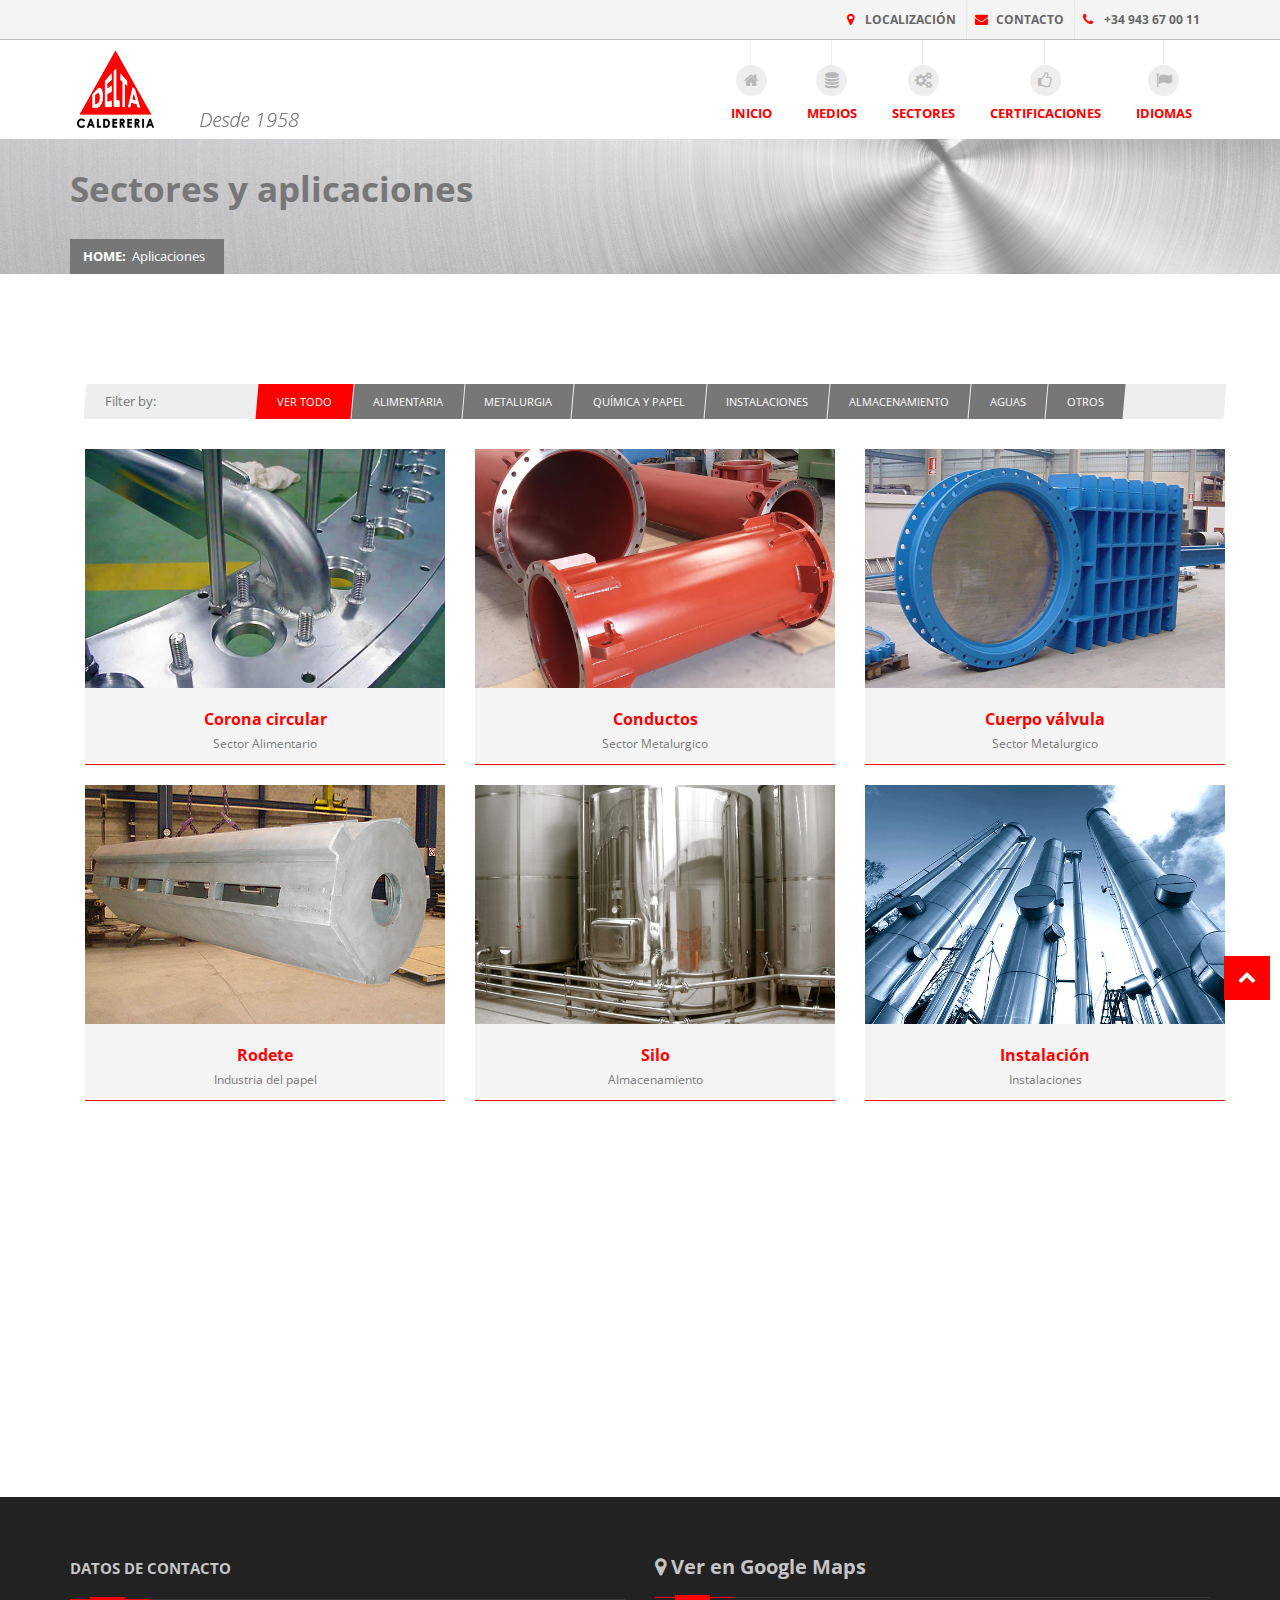
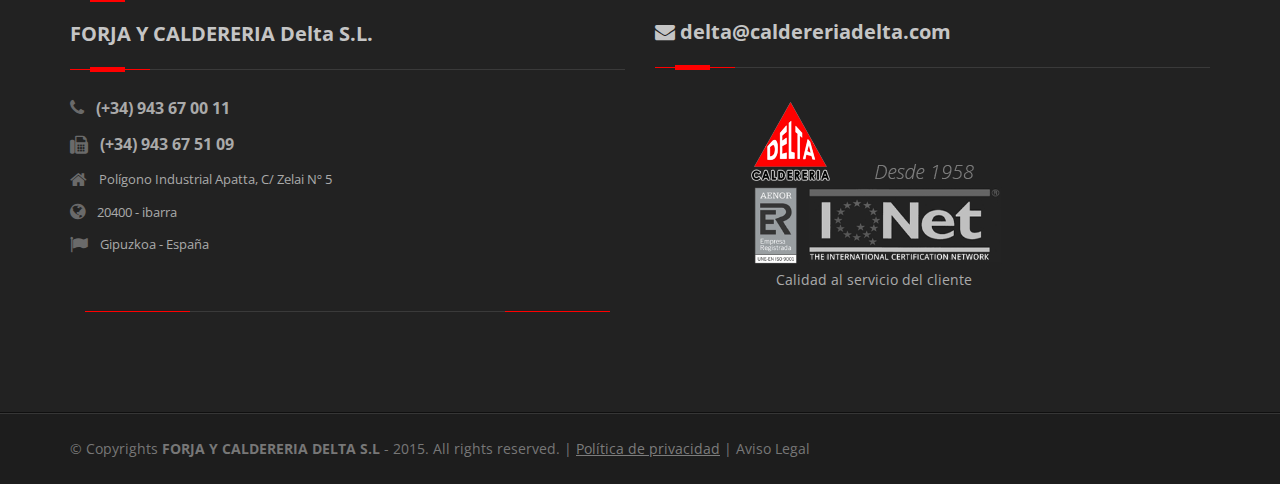
<file: aplicaciones.html>
﻿<!DOCTYPE html>
<html>
	<head>
		<meta http-equiv="Content-Type" content="text/html; charset=UTF-8">
		<title>Forja y Calderería Delta S.L.</title>
		<meta name="description" content="Fabricación en acero y acero inoxidable. ">
		<meta name="author" content="Virtualdata">
		
		<!-- Mobile Meta -->
		<meta name="viewport" content="width=device-width, initial-scale=1, maximum-scale=1">
		
		<!-- Put favicon.ico and apple-touch-icon(s).png in the images folder -->
	    
		    	
		<!-- CSS StyleSheets -->
		<link rel="stylesheet" href="http://fonts.googleapis.com/css?family=Open+Sans:400,300,700,800&amp;amp;subset=latin,latin-ext">
		<link rel="stylesheet" href="css/font-awesome.min.css">
		<link rel="stylesheet" href="css/animate.css">
		<link rel="stylesheet" href="css/prettyPhoto.css">
		<link rel="stylesheet" href="css/slick.css">
		<link rel="stylesheet" href="rs-plugin/css/settings.css">
		<link rel="stylesheet" href="css/style.css">
		<link rel="stylesheet" href="css/responsive.css">
        <link rel="shortcut icon" href="http://www.caldereriadelta.com/html/images/delta.ico">
       
        
        <link rel="image_src" href="http://www.caldereriadelta.com/html/ge1.jpg"/>
        <link rel="image_src" href="http://www.caldereriadelta.com/html/ge2.jpg"/>
        <link rel="image_src" href="http://www.caldereriadelta.com/html/ge3.jpg"/>
        <link rel="image_src" href="http://www.caldereriadelta.com/html/ge4.jpg"/>



        
		<!--[if lt IE 9]>
	    	<link rel="stylesheet" href="css/ie.css">
	    	<script type="text/javascript" src="js/html5.js"></script>
	    <![endif]-->


		<!-- Skin style (** you can change the link below with the one you need from skins folder in the css folder **) -->
		<link rel="stylesheet" id="skinCSS" href="css/skins/default.css">
	
	</head>
	<body style="overflow:hidden">
	    
	    <!-- site preloader start -->
	    <div class="page-loader">
	    	<div class="loader-in"></div>
	    </div>
	    <!-- site preloader end -->
	    
	    <div class="pageWrapper">
		    
		   
			
			

            
			
			<!-- Header Start -->
			<div id="headWrapper" class="clearfix">
		    	
		    	<!-- top bar start -->
		    	<div class="top-bar">
				    <div class="container">
						<div class="row">
							<div class="cell-5">
							    <!--
                                <ul>
								    
                                    <li><a href="#"><i class="fa fa-sitemap"></i>Mapa del sitio</a></li>
						    	    
                                  
                                                                      
							    </ul> -->
							</div>
							<div class="cell-7 right-bar">
					    		<ul class="right">
						    	
					    	      <li><a href="contact.html#map_canvas"><i class="fa fa-map-marker"></i> Localización</a></li>
                                    <li><a href="contact.html"><i class="fa fa-envelope"></i>Contacto</a></li>
								    <li><a href="#"><i class="fa fa-phone"></i> +34 943 67 00 11</a></li>
                                   
						        </ul>
							</div>
						</div>
				    </div>
			    </div>
			    <!-- top bar end -->
			    
			    <!-- Logo, global navigation menu and search start -->
			    <header class="top-head">
				    <div class="container">
					    <div class="row">
					    	<div class="logo cell-2">
						    	<a href="index.html"></a>
						    </div>
						    <div class="cell-9 top-menu">
							    
							   <!-- top navigation menu start -->
							    <nav class="top-nav">
								    <ul class="mega-menu">
								      <li class="selecteed"><a href="index.html"><i class="fa fa-home"></i><span>Inicio</span></a>
									      
                                           
 
								      
								     
								    
    <li><a href="productividad.html"><i class="fa fa-database"></i><span>Medios</span></a>
							      		
												
											
												
    </li>
                                      
          <li><a href="aplicaciones.html"><i class="fa fa-gears"></i><span>Sectores</span></a>
								      	
    </li>                                                                 
                                                                           
    <li><a href="certificaciones.html"><i class="fa fa-thumbs-o-up"></i><span>Certificaciones</span></a>
								      	
    </li>
								    
								      <li><a href="#"><i class="fa fa-flag"></i><span>Idiomas</span></a>
                                      <ul>
										      <li><a href="#">   <strong><img src="images/es.png">  Español</strong></a></li>
                                               <li><a href="#">  <strong><img src="images/en.png" width="20" height="13">  Euskera</strong></a></li>
                                                <li><a href="#">   <strong><img src="images/fr.png">  Francés</strong></a></li>
                                                 <li><a href="#">   <strong><img src="images/en.png" width="20" height="13">  Inglés</strong></a></li>
										                                                 
									     
                                      
								    </ul>
                                    </li>
						        <!-- top navigation menu end -->
							    
							    
							    
							
			    </header>
			    <!-- Logo, Global navigation menu and search end -->
			    
			
			<!-- Header End -->	
			<!-- Content Start -->
			<div id="contentWrapper">
				<div class="page-title title-1">
					<div class="container">
						<div class="row">
							<div class="cell-12">
								<h1 class="fx" data-animate="fadeInLeft"><span> Sectores y aplicaciones</span></h1>
								<div class="breadcrumbs main-bg fx" data-animate="fadeInUp">
									<span class="bold">HOME:</span><a href="#">Aplicaciones</a><span class="line-separate"></span>
								</div>
							</div>
						</div>
					</div>
				</div>
				
				<div class="padd-top-50">
					<div class="container">
						<div class="sectionWrapper">
					<div class="container">
						<div id="portfolioGallery-filter" class="portfolio-filterable">
							<div class="row">
								<div class="gry-bg skew-25">
									<span class="skew25 left filter-by">Filter by:</span>
									<ul id="filters">
	                                    <li class="active"><a href="#" class="skew25 filter" data-filter="*">Ver todo</a></li>
	                                    <li><a href="#" class="skew25 filter" data-filter="app">Alimentaria</a></li>
	                                    <li><a href="#" class="skew25 filter" data-filter="card">Metalurgia</a></li>
                                        <li><a href="#" class="skew25 filter" data-filter="icon">Química y papel</a></li>
	                                    <li><a href="#" class="skew25 filter" data-filter="install">Instalaciones</a></li>
                                         <li><a href="#" class="skew25 filter" data-filter="store">Almacenamiento</a></li>
                                        <li><a href="#" class="skew25 filter" data-filter="water">Aguas</a></li>
                                        <li><a href="#" class="skew25 filter" data-filter="other">Otros</a></li>
                                        
	                                </ul>
								</div>
								<div class="portfolio-items">
									<div class="cell-4" data-filter="app">
										<div class="portfolio-item">
											<div class="img-holder">
												<div class="img-over">
													
													<a href="images/portfolio/1.jpg" class="fx zoom" title="Corona circular"><b class="fa fa-search-plus"></b></a>
												</div>
												<img alt="" src="images/portfolio/1.jpg">
											</div>
											<div class="name-holder">
											<a href="#" class="project-name">Corona circular</a>
											<span class="project-options">Sector Alimentario</span>
										</div>
										</div>
									</div>
									<div class="cell-4" data-filter="card">
										<div class="portfolio-item">
											<div class="img-holder">
												<div class="img-over">
													
													<a href="images/portfolio/2.jpg" class="fx zoom" title="Conductos"><b class="fa fa-search-plus"></b></a>
												</div>
												<img alt="" src="images/portfolio/2.jpg">
											</div>
											<div class="name-holder">
											<a href="#" class="project-name">Conductos</a>
											<span class="project-options">Sector Metalurgico</span>
										</div>
										</div>
									</div>
									<div class="cell-4" data-filter="water">
										<div class="portfolio-item">
											<div class="img-holder">
												<div class="img-over">
													
													<a href="images/portfolio/3.jpg" class="fx zoom" title="Cuerpo Válvula"><b class="fa fa-search-plus"></b></a>
												</div>
												<img alt="" src="images/portfolio/3.jpg">
											</div>
											<div class="name-holder">
											<a href="#" class="project-name">Cuerpo válvula</a><span class="project-options">Sector Metalurgico</span></div>
										</div>
									</div>
									<div class="cell-4" data-filter="icon">
										<div class="portfolio-item">
											<div class="img-holder">
												<div class="img-over">
													
													<a href="images/portfolio/4.jpg" class="fx zoom" title="Rodete"><b class="fa fa-search-plus"></b></a>
												</div>
												<img alt="" src="images/portfolio/4.jpg">
											</div>
											<div class="name-holder">
											<a href="#" class="project-name">Rodete</a><span class="project-options">Industria del papel</span></div>
										</div>
									</div>
									<div class="cell-4" data-filter="store">
										<div class="portfolio-item">
											<div class="img-holder">
												<div class="img-over">
													
													<a href="images/portfolio/5.jpg" class="fx zoom" title="Silo"><b class="fa fa-search-plus"></b></a>
												</div>
												<img alt="" src="images/portfolio/5.jpg">
											</div>
											<div class="name-holder">
											<a href="#" class="project-name">Silo</a>
											<span class="project-options">Almacenamiento</span>
										</div>
										</div>
									</div>
									<div class="cell-4" data-filter="install">
										<div class="portfolio-item">
											<div class="img-holder">
												<div class="img-over">
													
													<a href="images/portfolio/6.jpg" class="fx zoom" title="Instalación"><b class="fa fa-search-plus"></b></a>
												</div>
												<img alt="" src="images/portfolio/6.jpg">
											</div>
											<div class="name-holder">
											<a href="#" class="project-name">Instalación</a>
											<span class="project-options">Instalaciones</span>
										</div>
										</div>
									</div>
                                    
									<div class="cell-4" data-filter="icon">
										<div class="portfolio-item">
											<div class="img-holder">
												<div class="img-over">
													
													<a href="images/portfolio/7.jpg" class="fx zoom" title="Turbina"><b class="fa fa-search-plus"></b></a>
												</div>
												<img alt="" src="images/portfolio/7.jpg">
											</div>
											<div class="name-holder">
											<a href="#" class="project-name">Turbina</a><span class="project-options">Industria del papel</span></div>
										</div>
									</div>
                                    
									<div class="cell-4" data-filter="app">
										<div class="portfolio-item">
											<div class="img-holder">
												<div class="img-over">
													
													<a href="images/portfolio/8.jpg" class="fx zoom" title="Depósito"><b class="fa fa-search-plus"></b></a>
												</div>
												<img alt="" src="images/portfolio/8.jpg">
											</div>
											<div class="name-holder">
											<a href="#" class="project-name">Depósito</a><span class="project-options">Sector Alimentario</span></div>
										</div>
                                        </div>
								
                                <div class="cell-4" data-filter="card">
										<div class="portfolio-item">
											<div class="img-holder">
												<div class="img-over">
													
													<a href="images/portfolio/9.jpg" class="fx zoom" title="Compuerta"><b class="fa fa-search-plus"></b></a>
												</div>
												<img alt="" src="images/portfolio/9.jpg">
											</div>
											<div class="name-holder">
											<a href="#" class="project-name">Compuerta</a><span class="project-options">Sector Alimentario</span></div>
										</div>
                                        </div>
                                        </div>
							</div>
						</div>
					</div>
				</div>
			</div>
			<!-- Content End -->
			
					<!-- Footer start -->
		    <footer id="footWrapper">
		    	<div class="footer-top">
			      <div class="container">
			        <div class="row">
					    	<!-- main menu footer cell start --><!-- main menu footer cell start -->
						    
						    <!-- Our Friends footer cell start --><!-- Our Friends footer cell start -->
						    
						    <!-- Useful Links footer cell start --><!-- Useful Links footer cell start -->
						    
						    <!-- Tags Cloud footer cell start --><!-- Tags Cloud footer cell start -->
						    
					    <div class="clearfix"></div>
						   <!-- <hr class="hr-style5"> -->
						    <div class="clearfix"></div>
						    
						    <!-- contact us footer cell start -->
					    	<div class="cell-6">
						      <h3 class="block-head">DATOS DE CONTACTO </h3>
							    <ul>
								  <li class="block-head"><span><strong></i>  FORJA Y CALDERERIA Delta S.L.</strong></span></li> 
                                   <li class="footer-contact" style="font-size:16px;"><i class="fa fa-phone"></i><span><strong>(+34) 943 67 00 11</strong></span></li>
                                    <li class="footer-contact" style="font-size:16px;"><i class="fa fa-fax"></i><span><strong>(+34) 943 67 51 09</strong></span></li>
                                  <li class="footer-contact"><i class="fa fa-home"></i><span>Polígono Industrial Apatta, C/ Zelai Nº 5</span></li>
							      <li class="footer-contact"><i class="fa fa-globe"></i><span>20400 - ibarra</span></li>
                                  <li class="footer-contact"><i class="fa fa-flag"></i><span>Gipuzkoa - España </span> </li>
                                  <hr />
							    
                                 
						      </ul>
						    </div>
                            
                            <div class="cell-6">
						      <h2 class="block-head"><i class="fa fa-map-marker"></i>   Ver en Google Maps</h2>
                                <li class="block-head"><span><strong></i><i class="fa fa-envelope"></i>  delta@caldereriadelta.com</strong></span></li> 
                               
				      </div>
						    <!-- contact us footer cell end -->
						    
						    <!-- Newsletters footer cell start -->
					    	<div class="cell-3">
                           
                          
                            <li class="footer-contact"></li>
                           
						      <div class="foot-logo"></div>
                              
							    <li class="foot-logo2"><span></i> <img src="css/skins/images/logo-qa.png" width="259" height="76"></span><p> Calidad al servicio del cliente</p> </li>
                                
				      </div>
						    <!-- Newsletters footer cell start -->
                           				    
						    
				    </div>
				    </div>	
			    </div>
			    
			    <!-- footer bottom bar start -->
			    <div class="footer-bottom">
				    <div class="container">
			    		<div class="row">
				    			<!-- footer copyrights left cell -->
<div class="copyrights cell-10" style="font-size:14px;">&copy; Copyrights <strong>FORJA Y CALDERERIA DELTA  S.L</strong> - 2015. All rights reserved. | <a href="privacidad.html">Política de privacidad</a>  | Aviso Legal </div>	    		
				    		<!-- footer social links right cell start -->
						   
						    <!-- footer social links right cell end -->
						    
			    		</div>
				    </div>
			    </div>
			    <!-- footer bottom bar end -->
			    
		    </footer>
		    <!-- Footer end -->
		    
			<!-- Back to top Link -->
			<div id="to-top" class="main-bg"><span class="fa fa-chevron-up"></span></div>

		<!-- Load JS siles -->
	    <script type="text/javascript" src="js/jquery.min.js"></script>
        
	    
	    <!-- Waypoints script -->
		<script type="text/javascript" src="js/waypoints.min.js"></script>
		
		<!-- SLIDER REVOLUTION SCRIPTS  -->
		<script type="text/javascript" src="rs-plugin/js/jquery.themepunch.tools.min.js"></script>
		<script type="text/javascript" src="rs-plugin/js/jquery.themepunch.revolution.min.js"></script>
		
		<!-- Animate numbers increment -->
		<script type="text/javascript" src="js/jquery.animateNumber.min.js"></script>
		
		<!-- slick slider carousel -->
		<script type="text/javascript" src="js/slick.min.js"></script>
		
		<!-- Animate numbers increment -->
		<script type="text/javascript" src="js/jquery.easypiechart.min.js"></script>
		
		<!-- PrettyPhoto script -->
		<script type="text/javascript" src="js/jquery.prettyPhoto.js"></script>
		
		<!-- Share post plugin script -->
		<script type="text/javascript" src="js/jquery.sharrre.min.js"></script>
		
		<!-- Product images zoom plugin -->
		<script type="text/javascript" src="js/jquery.elevateZoom-3.0.8.min.js"></script>
		
		<!-- Input placeholder plugin -->
		<script type="text/javascript" src="js/jquery.placeholder.js"></script>
		
		<!-- general script f		ile -->
		<script type="text/javascript" src="js/script.js"></script>
	</body>
</html>
</file>
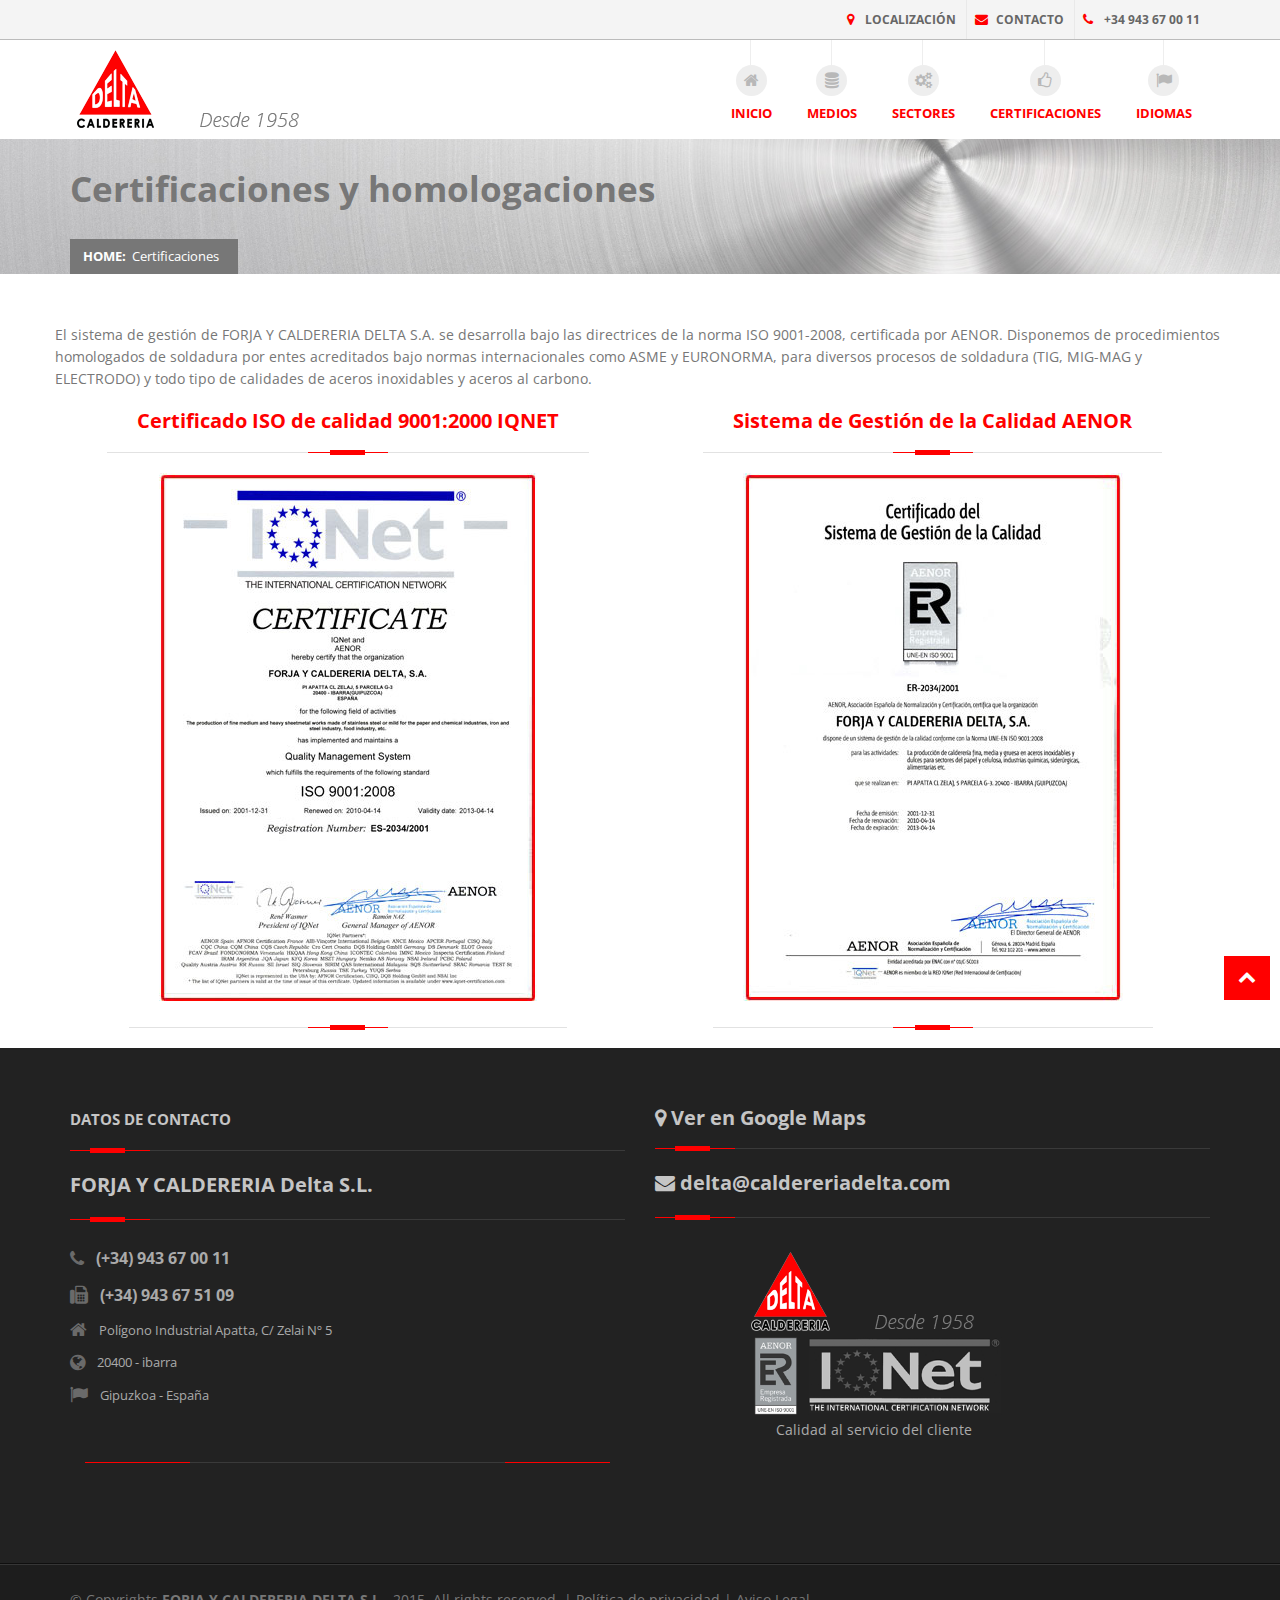
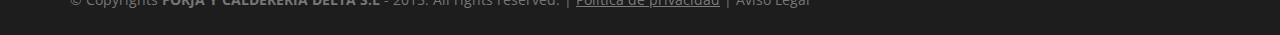
<file: certificaciones.html>
﻿<!DOCTYPE html>
<html>
	<head>
		<meta http-equiv="Content-Type" content="text/html; charset=UTF-8">
		<title>Forja y Calderería Delta S.L.</title>
		<meta name="description" content="Fabricación en acero y acero inoxidable. ">
		<meta name="author" content="Virtualdata">
		
		<!-- Mobile Meta -->
		<meta name="viewport" content="width=device-width, initial-scale=1, maximum-scale=1">
		
		<!-- Put favicon.ico and apple-touch-icon(s).png in the images folder -->
	    
		    	
		<!-- CSS StyleSheets -->
		<link rel="stylesheet" href="http://fonts.googleapis.com/css?family=Open+Sans:400,300,700,800&amp;amp;subset=latin,latin-ext">
		<link rel="stylesheet" href="css/font-awesome.min.css">
		<link rel="stylesheet" href="css/animate.css">
		<link rel="stylesheet" href="css/prettyPhoto.css">
		<link rel="stylesheet" href="css/slick.css">
		<link rel="stylesheet" href="rs-plugin/css/settings.css">
		<link rel="stylesheet" href="css/style.css">
		<link rel="stylesheet" href="css/responsive.css">
        <link rel="shortcut icon" href="http://www.caldereriadelta.com/html/images/delta.ico">
       
        
        <link rel="image_src" href="http://www.caldereriadelta.com/html/ge1.jpg"/>
        <link rel="image_src" href="http://www.caldereriadelta.com/html/ge2.jpg"/>
        <link rel="image_src" href="http://www.caldereriadelta.com/html/ge3.jpg"/>
        <link rel="image_src" href="http://www.caldereriadelta.com/html/ge4.jpg"/>



        
		<!--[if lt IE 9]>
	    	<link rel="stylesheet" href="css/ie.css">
	    	<script type="text/javascript" src="js/html5.js"></script>
	    <![endif]-->


		<!-- Skin style (** you can change the link below with the one you need from skins folder in the css folder **) -->
		<link rel="stylesheet" id="skinCSS" href="css/skins/default.css">
	
	</head>
	<body style="overflow:hidden">
	    
	    <!-- site preloader start -->
	    <div class="page-loader">
	    	<div class="loader-in"></div>
	    </div>
	    <!-- site preloader end -->
	    
	    <div class="pageWrapper">
		    
		   
			
			

            
			
			<!-- Header Start -->
			<div id="headWrapper" class="clearfix">
		    	
		    	<!-- top bar start -->
		    	<div class="top-bar">
				    <div class="container">
						<div class="row">
							<div class="cell-5">
							    <!--
                                <ul>
								    
                                    <li><a href="#"><i class="fa fa-sitemap"></i>Mapa del sitio</a></li>
						    	    
                                  
                                                                      
							    </ul> -->
							</div>
							<div class="cell-7 right-bar">
					    		<ul class="right">
						    	
					    	      <li><a href="contact.html#map_canvas"><i class="fa fa-map-marker"></i> Localización</a></li>
                                    <li><a href="contact.html"><i class="fa fa-envelope"></i>Contacto</a></li>
								    <li><a href="#"><i class="fa fa-phone"></i> +34 943 67 00 11</a></li>
                                   
						        </ul>
							</div>
						</div>
				    </div>
			    </div>
			    <!-- top bar end -->
			    
			    <!-- Logo, global navigation menu and search start -->
			    <header class="top-head">
				    <div class="container">
					    <div class="row">
					    	<div class="logo cell-2">
						    	<a href="index.html"></a>
						    </div>
						    <div class="cell-9 top-menu">
							    
							   <!-- top navigation menu start -->
							    <nav class="top-nav">
								    <ul class="mega-menu">
								      <li class="selecteed"><a href="index.html"><i class="fa fa-home"></i><span>Inicio</span></a>
									      
                                           
 
								      
								     
								    
    <li><a href="productividad.html"><i class="fa fa-database"></i><span>Medios</span></a>
							      		
												
											
												
    </li>
                                      
          <li><a href="aplicaciones.html"><i class="fa fa-gears"></i><span>Sectores</span></a>
								      	
    </li>                                                                 
                                                                           
    <li><a href="certificaciones.html"><i class="fa fa-thumbs-o-up"></i><span>Certificaciones</span></a>
								      	
    </li>
								    
								      <li><a href="#"><i class="fa fa-flag"></i><span>Idiomas</span></a>
                                      <ul>
										      <li><a href="#">   <strong><img src="images/es.png">  Español</strong></a></li>
                                               <li><a href="#">  <strong><img src="images/en.png" width="20" height="13">  Euskera</strong></a></li>
                                                <li><a href="#">   <strong><img src="images/fr.png">  Francés</strong></a></li>
                                                 <li><a href="#">   <strong><img src="images/en.png" width="20" height="13">  Inglés</strong></a></li>
										                                                 
									     
                                      
								    </ul>
                                    </li>
						        <!-- top navigation menu end -->
							    
							    
							    
							
			    </header>
			    <!-- Logo, Global navigation menu and search end -->
			    
			
			<!-- Header End -->			<!-- Content Start -->
			<div id="contentWrapper">
				<div class="page-title title-1">
					<div class="container">
						<div class="row">
							<div class="cell-12">
								<h1 class="fx" data-animate="fadeInLeft"> <span>Certificaciones y homologaciones</span></h1>
								<div class="breadcrumbs main-bg fx" data-animate="fadeInUp">
									<span class="bold">HOME:</span><a href="#">Certificaciones</a><span class="line-separate"></span>
								</div>
							</div>
						</div>
					</div>
				</div>
				
				<div class="padd-top-50">
					<div class="container">
						<div class="row">
                        <p>  El sistema de gestión de FORJA Y CALDERERIA DELTA S.A. se desarrolla bajo las directrices de la norma ISO 9001-2008, certificada por AENOR. Disponemos de procedimientos homologados de soldadura por entes acreditados bajo normas internacionales como ASME y EURONORMA, para diversos procesos de soldadura (TIG, MIG-MAG y ELECTRODO) y todo tipo de calidades de aceros inoxidables y aceros al carbono. </p>
		    			  <div class="cell-6 contact-form fx" data-animate="fadeInLeft">
                          
		    				<h3 class="center block-head">Certificado ISO de calidad 9001:2000 IQNET </br></h3>
                              <h3 class="center block-head"><img src="images/cert-2.jpg"></h3>
			    				
			    			</div>
			    			<div class="cell-6 contact-form fx" data-animate="fadeInRight">
			    				<h3 class="center block-head">Sistema de Gestión de la Calidad AENOR</h3>
                                <h3 class="center block-head"><img src="images/cert-1.jpg"></h3>
                                
			    						    					
				    				
			    			</div>
						</div>
					</div>
				</div>
				
				
			<!-- Content End -->
			
				<!-- Footer start -->
		    <footer id="footWrapper">
		    	<div class="footer-top">
			      <div class="container">
			        <div class="row">
					    	<!-- main menu footer cell start --><!-- main menu footer cell start -->
						    
						    <!-- Our Friends footer cell start --><!-- Our Friends footer cell start -->
						    
						    <!-- Useful Links footer cell start --><!-- Useful Links footer cell start -->
						    
						    <!-- Tags Cloud footer cell start --><!-- Tags Cloud footer cell start -->
						    
					    <div class="clearfix"></div>
						   <!-- <hr class="hr-style5"> -->
						    <div class="clearfix"></div>
						    
						    <!-- contact us footer cell start -->
					    	<div class="cell-6">
						      <h3 class="block-head">DATOS DE CONTACTO </h3>
							    <ul>
								  <li class="block-head"><span><strong></i>  FORJA Y CALDERERIA Delta S.L.</strong></span></li> 
                                   <li class="footer-contact" style="font-size:16px;"><i class="fa fa-phone"></i><span><strong>(+34) 943 67 00 11</strong></span></li>
                                    <li class="footer-contact" style="font-size:16px;"><i class="fa fa-fax"></i><span><strong>(+34) 943 67 51 09</strong></span></li>
                                  <li class="footer-contact"><i class="fa fa-home"></i><span>Polígono Industrial Apatta, C/ Zelai Nº 5</span></li>
							      <li class="footer-contact"><i class="fa fa-globe"></i><span>20400 - ibarra</span></li>
                                  <li class="footer-contact"><i class="fa fa-flag"></i><span>Gipuzkoa - España </span> </li>
                                  <hr />
							    
                                 
						      </ul>
						    </div>
                            
                            <div class="cell-6">
						      <h2 class="block-head"><i class="fa fa-map-marker"></i>   Ver en Google Maps</h2>
                                <li class="block-head"><span><strong></i><i class="fa fa-envelope"></i>  delta@caldereriadelta.com</strong></span></li> 
                               
				      </div>
						    <!-- contact us footer cell end -->
						    
						    <!-- Newsletters footer cell start -->
					    	<div class="cell-3">
                           
                          
                            <li class="footer-contact"></li>
                           
						      <div class="foot-logo"></div>
                              
							    <li class="foot-logo2"><span></i> <img src="css/skins/images/logo-qa.png" width="259" height="76"></span><p> Calidad al servicio del cliente</p> </li>
                                
				      </div>
						    <!-- Newsletters footer cell start -->
                           				    
						    
				    </div>
				    </div>	
			    </div>
			    
			    <!-- footer bottom bar start -->
			    <div class="footer-bottom">
				    <div class="container">
			    		<div class="row">
				    			<!-- footer copyrights left cell -->
<div class="copyrights cell-10" style="font-size:14px;">&copy; Copyrights <strong>FORJA Y CALDERERIA DELTA  S.L</strong> - 2015. All rights reserved. | <a href="privacidad.html">Política de privacidad</a>  | Aviso Legal </div>	    		
				    		<!-- footer social links right cell start -->
						   
						    <!-- footer social links right cell end -->
						    
			    		</div>
				    </div>
			    </div>
			    <!-- footer bottom bar end -->
			    
		    </footer>
		    <!-- Footer end -->
		    
			<!-- Back to top Link -->
			<div id="to-top" class="main-bg"><span class="fa fa-chevron-up"></span></div>

		<!-- Load JS siles -->
	    <script type="text/javascript" src="js/jquery.min.js"></script>
	    
	    <!-- Waypoints script -->
		<script type="text/javascript" src="js/waypoints.min.js"></script>
		
		<!-- SLIDER REVOLUTION SCRIPTS  -->
		<script type="text/javascript" src="rs-plugin/js/jquery.themepunch.tools.min.js"></script>
		<script type="text/javascript" src="rs-plugin/js/jquery.themepunch.revolution.min.js"></script>
		
		<!-- Animate numbers increment -->
		<script type="text/javascript" src="js/jquery.animateNumber.min.js"></script>
		
		<!-- slick slider carousel -->
		<script type="text/javascript" src="js/slick.min.js"></script>
		
		<!-- Animate numbers increment -->
		<script type="text/javascript" src="js/jquery.easypiechart.min.js"></script>
		
		<!-- PrettyPhoto script -->
		<script type="text/javascript" src="js/jquery.prettyPhoto.js"></script>
		
		<!-- Share post plugin script -->
		<script type="text/javascript" src="js/jquery.sharrre.min.js"></script>
		
		<!-- Product images zoom plugin -->
		<script type="text/javascript" src="js/jquery.elevateZoom-3.0.8.min.js"></script>
		
		<!-- Input placeholder plugin -->
		<script type="text/javascript" src="js/jquery.placeholder.js"></script>
		
		<!-- general script f		ile -->
		<script type="text/javascript" src="js/script.js"></script>
	</body>
</html>
</file>
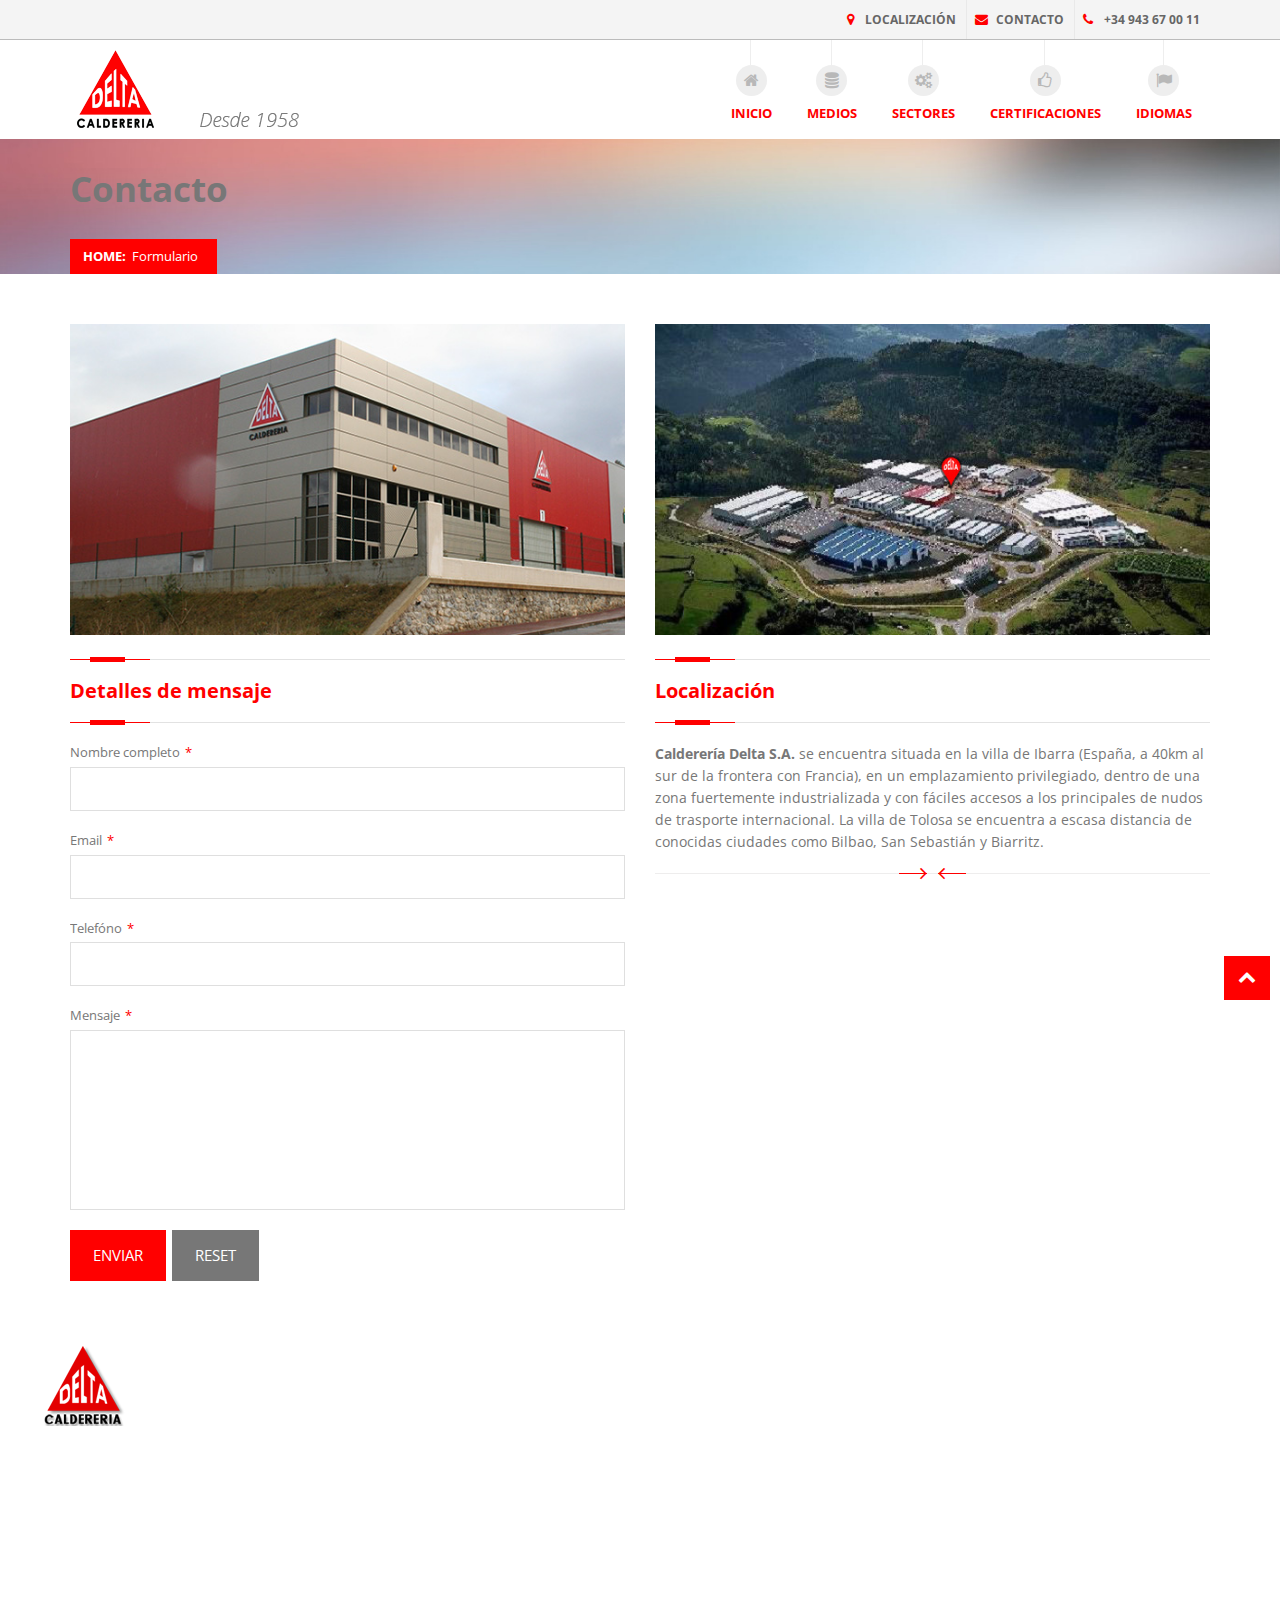
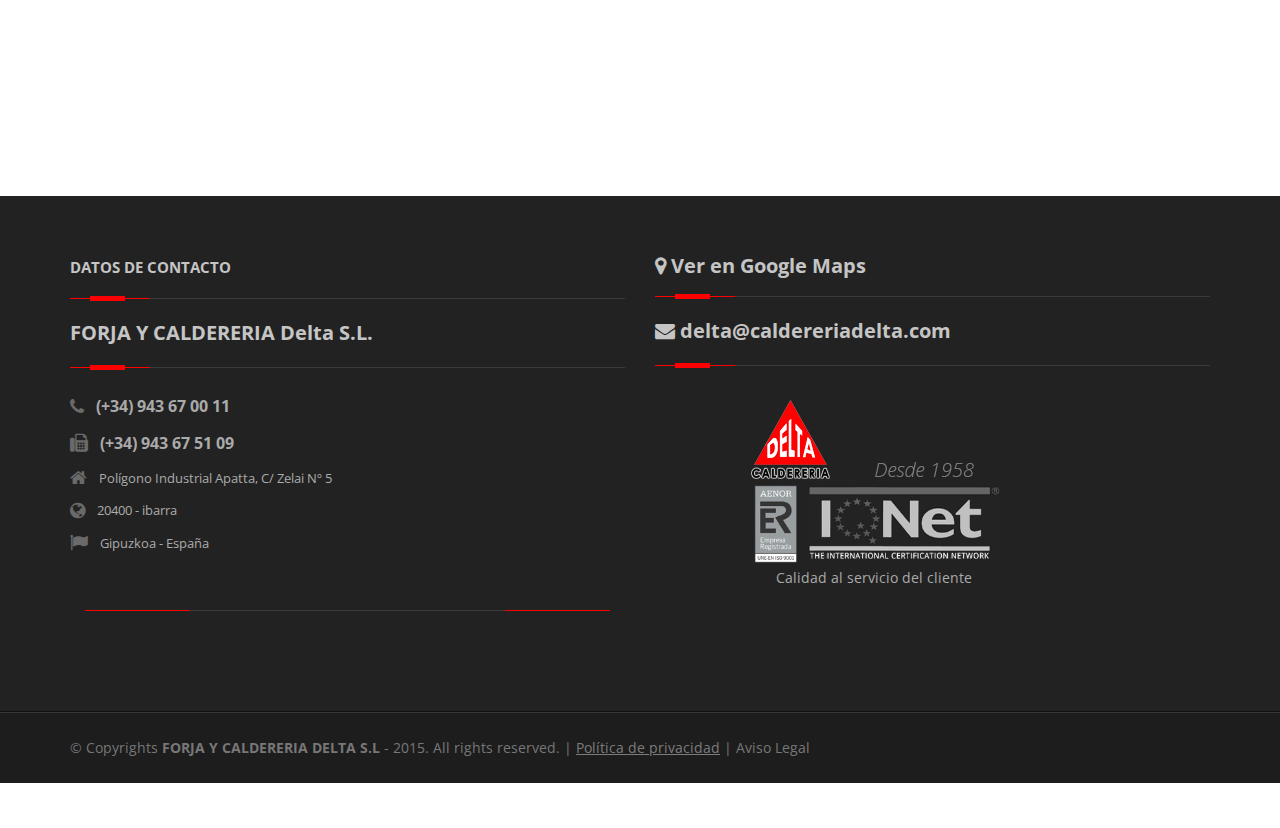
<file: contact.html>
﻿<!DOCTYPE html>
<html>
	<head>
		<meta http-equiv="Content-Type" content="text/html; charset=UTF-8">
		<title>Forja y Calderería Delta S.L.</title>
		<meta name="description" content="Fabricación en acero y acero inoxidable. ">
		<meta name="author" content="Virtualdata">
		
		<!-- Mobile Meta -->
		<meta name="viewport" content="width=device-width, initial-scale=1, maximum-scale=1">
		
		<!-- Put favicon.ico and apple-touch-icon(s).png in the images folder -->
	    
		    	
		<!-- CSS StyleSheets -->
		<link rel="stylesheet" href="http://fonts.googleapis.com/css?family=Open+Sans:400,300,700,800&amp;amp;subset=latin,latin-ext">
		<link rel="stylesheet" href="css/font-awesome.min.css">
		<link rel="stylesheet" href="css/animate.css">
		<link rel="stylesheet" href="css/prettyPhoto.css">
		<link rel="stylesheet" href="css/slick.css">
		<link rel="stylesheet" href="rs-plugin/css/settings.css">
		<link rel="stylesheet" href="css/style.css">
		<link rel="stylesheet" href="css/responsive.css">
        <link rel="shortcut icon" href="http://www.caldereriadelta.com/html/images/delta.ico">
       
        
        <link rel="image_src" href="http://www.caldereriadelta.com/html/ge1.jpg"/>
        <link rel="image_src" href="http://www.caldereriadelta.com/html/ge2.jpg"/>
        <link rel="image_src" href="http://www.caldereriadelta.com/html/ge3.jpg"/>
        <link rel="image_src" href="http://www.caldereriadelta.com/html/ge4.jpg"/>



        
		<!--[if lt IE 9]>
	    	<link rel="stylesheet" href="css/ie.css">
	    	<script type="text/javascript" src="js/html5.js"></script>
	    <![endif]-->


		<!-- Skin style (** you can change the link below with the one you need from skins folder in the css folder **) -->
		<link rel="stylesheet" id="skinCSS" href="css/skins/default.css">
	
	</head>
	<body style="overflow:hidden">
	    
	    <!-- site preloader start -->
	    <div class="page-loader">
	    	<div class="loader-in"></div>
	    </div>
	    <!-- site preloader end -->
	    
	    <div class="pageWrapper">
		    
		   
			
			

            
			
			<!-- Header Start -->
			<div id="headWrapper" class="clearfix">
		    	
		    	<!-- top bar start -->
		    	<div class="top-bar">
				    <div class="container">
						<div class="row">
							<div class="cell-5">
							    <!--
                                <ul>
								    
                                    <li><a href="#"><i class="fa fa-sitemap"></i>Mapa del sitio</a></li>
						    	    
                                  
                                                                      
							    </ul> -->
							</div>
							<div class="cell-7 right-bar">
					    		<ul class="right">
						    	
					    	      <li><a href="contact.html#map_canvas"><i class="fa fa-map-marker"></i> Localización</a></li>
                                    <li><a href="contact.html"><i class="fa fa-envelope"></i>Contacto</a></li>
								    <li><a href="#"><i class="fa fa-phone"></i> +34 943 67 00 11</a></li>
                                   
						        </ul>
							</div>
						</div>
				    </div>
			    </div>
			    <!-- top bar end -->
			    
			    <!-- Logo, global navigation menu and search start -->
			    <header class="top-head">
				    <div class="container">
					    <div class="row">
					    	<div class="logo cell-2">
						    	<a href="index.html"></a>
						    </div>
						    <div class="cell-9 top-menu">
							    
							   <!-- top navigation menu start -->
							    <nav class="top-nav">
								    <ul class="mega-menu">
								      <li class="selecteed"><a href="index.html"><i class="fa fa-home"></i><span>Inicio</span></a>
									      
                                           
 
								      
								     
								    
    <li><a href="productividad.html"><i class="fa fa-database"></i><span>Medios</span></a>
							      		
												
											
												
    </li>
                                      
          <li><a href="aplicaciones.html"><i class="fa fa-gears"></i><span>Sectores</span></a>
								      	
    </li>                                                                 
                                                                           
    <li><a href="certificaciones.html"><i class="fa fa-thumbs-o-up"></i><span>Certificaciones</span></a>
								      	
    </li>
								    
								      <li><a href="#"><i class="fa fa-flag"></i><span>Idiomas</span></a>
                                      <ul>
										      <li><a href="#">   <strong><img src="images/es.png">  Español</strong></a></li>
                                               <li><a href="#">  <strong><img src="images/en.png" width="20" height="13">  Euskera</strong></a></li>
                                                <li><a href="#">   <strong><img src="images/fr.png">  Francés</strong></a></li>
                                                 <li><a href="#">   <strong><img src="images/en.png" width="20" height="13">  Inglés</strong></a></li>
										                                                 
									     
                                      
								    </ul>
                                    </li>
						        <!-- top navigation menu end -->
							    
							    
							    
							
			    </header>
			    <!-- Logo, Global navigation menu and search end -->
			    
			
			<!-- Header End -->			<!-- Content Start -->
			<div id="contentWrapper">
				<div class="page-title title-5">
					<div class="container">
						<div class="row">
							<div class="cell-12">
								<h1 class="fx" data-animate="fadeInLeft"> <span>Contacto</span></h1>
								<div class="breadcrumbs main-bg fx" data-animate="fadeInUp">
									<span class="bold">HOME:</span><a href="#">Formulario</a><span class="line-separate"></span>
								</div>
							</div>
						</div>
					</div>
				</div>
				
				<div class="padd-top-50">
					<div class="container">
						<div class="row">
                        <div class="cell-6 contact-form fx" data-animate="fadeInLeft">
                        <h3 class="block-head"><img src="images/apatta-delta.jpg"></h3>
					</div>
                    <div class="cell-6 contact-form fx" data-animate="fadeInLeft">
                        <h3 class="block-head"><img src="images/apatta-erreka_20786_1.jpg"></h3>
					</div>
                    
			    			<div class="cell-6 contact-form fx" data-animate="fadeInLeft">
			    				<h3 class="block-head">Detalles de mensaje</h3>
			    				<form action="#" method="post">
			    					<div class="form-input">
				    					<label>Nombre completo<span class="red">*</span></label>
				    					<input type="text" required>
			    					</div>
			    					<div class="form-input">
			    						<label>Email<span class="red">*</span></label>
			    						<input type="email" required>
			    					</div>
			    					<div class="form-input">
			    						<label>Telefóno<span class="red">*</span></label>
			    						<input type="text" required>			    						
			    					</div>
			    					<div class="form-input">
			    						<label>Mensaje<span class="red">*</span></label>
			    						<textarea required></textarea>
			    					</div>
			    					<div class="form-input">
			    						<input type="submit" class="btn btn-large main-bg" value="Enviar">&nbsp;&nbsp;<input type="reset" class="btn btn-large" value="Reset">
			    					</div>
			    				</form>
			    			</div>
			    			<div class="cell-6 contact-detalis">
			    				<h3 class="block-head">Localización</h3>
			    				<p class="fx" data-animate="fadeInRight"><strong>Calderería Delta S.A. </strong>se encuentra situada en la villa de Ibarra (España, a 40km al sur de la frontera con Francia), en un emplazamiento privilegiado, dentro de una zona fuertemente industrializada y con fáciles accesos a los principales de nudos de trasporte internacional. La villa de Tolosa se encuentra a escasa distancia de conocidas ciudades como Bilbao, San Sebastián y Biarritz.</p>
			    				<hr class="hr-style4">
			    				<div class="clearfix"></div>
			    				<div class="padding-vertical">
			    					<div class="cell-5 fx" data-animate="fadeInRight">
				    					<h4 class="main-color bold">&nbsp;</h4>
                                        </br>
			    					  <h5 >Dirección :</h5>
				    					<p>
				    					<li class="footer-contact"><i class="fa fa-home"></i><span>Polígono Industrial Apatta </li>
                                        <li class="footer-contact"><i class="fa fa-cube"></i><span>Calle / Zelai Nº 5</li>
                                        
				    					</p>
			    					  <h5 >Localidad :</h5>
			    					  <p>
			    					  <li class="footer-contact"> <i class="fa fa-map-marker"></i><span><a href="https://www.google.es/maps/place/43%C2%B007'22.0%22N+2%C2%B003'47.8%22W/@43.122789,-2.063264,222m/data=!3m2!1e3!4b1!4m2!3m1!1s0x0:0x0" target="_blank">GPS: 43.122789, -2.063264</a></br>
                                        <li class="footer-contact"> 20400 - Ibarra, Gipuzkoa - España </li>
			    					    </p>
				    				
				    				<hr class="hr-style4"></div>
				    				<div class="cell-2"><br></div>
				    				<div class="cell-5 fx" data-animate="fadeInRight">
				    					<h4 class="main-color bold">&nbsp;</h4>
                                        </br>
				    					<h5 >Teléfono y Fax :</h5>
				    					<p> 
                                        <li class="footer-contact"><i class="fa fa-phone"></i><span>+34 943 67 00 11</span> </li>
                                        <li class="footer-contact"><i class="fa fa-fax"></i><span>+34 943 67 51 09</span> </li>
                                        </p>
                                       <h5 >Email:</h5>
                                      <p> 
			    					  <li class="footer-contact"><i class="fa fa-envelope"></i><span><a href="mailto:delta@caldereriadelta.com">delta@caldereriadelta.com</a></span> </li>
                                         <li class="footer-contact"><span>Contactar desde cliente de correo. </li></p>
                                        				    				<hr class="hr-style4"></div>
			    				
                                </div>
                                
			    			</div>
                           
						</div>
                        
                    
				</div>
                 
                 </div>
				
				<div class="padd-vertical-45">
			    	<script type="text/javascript" src="http://maps.google.com/maps/api/js?sensor=false"></script>
					<div id="map_canvas" style="height: 450px; width: 100%;">
				    <script type="text/javascript"> 
				    	function init_map(){
				    		var myOptions = {zoom:14,center:new google.maps.LatLng(43.122789, -2.063264),
				    		mapTypeId: google.maps.MapTypeId.ROADMAP};
				    		map = new google.maps.Map(document.getElementById("map_canvas"), myOptions);
				    		marker = new google.maps.Marker({map: map,position: new google.maps.LatLng(43.122789, -2.063264)});
				    		infowindow = new google.maps.InfoWindow({content:"<div class='noScroll'><b>Forja y Calderería Delta S.A.</b><br/>Polígono Industrial Apatta, C / Zelai Nº 5  <br/>Ibarra - Gipuzkoa, España<br/>Teléfono : +34 943 67 00 11  </div>" });
				    		google.maps.event.addListener(marker, "click", function(){infowindow.open(map,marker);});
				    		infowindow.open(map,marker);}google.maps.event.addDomListener(window, 'load', init_map);
				    </script>
			      <img src="images/logo-2.png">		    	    </div>
				
			
	<!-- Content End -->
			
					<!-- Footer start -->
		    <footer id="footWrapper">
		    	<div class="footer-top">
			      <div class="container">
			        <div class="row">
					    	<!-- main menu footer cell start --><!-- main menu footer cell start -->
						    
						    <!-- Our Friends footer cell start --><!-- Our Friends footer cell start -->
						    
						    <!-- Useful Links footer cell start --><!-- Useful Links footer cell start -->
						    
						    <!-- Tags Cloud footer cell start --><!-- Tags Cloud footer cell start -->
						    
					    <div class="clearfix"></div>
						   <!-- <hr class="hr-style5"> -->
						    <div class="clearfix"></div>
						    
						    <!-- contact us footer cell start -->
					    	<div class="cell-6">
						      <h3 class="block-head">DATOS DE CONTACTO </h3>
							    <ul>
								  <li class="block-head"><span><strong></i>  FORJA Y CALDERERIA Delta S.L.</strong></span></li> 
                                   <li class="footer-contact" style="font-size:16px;"><i class="fa fa-phone"></i><span><strong>(+34) 943 67 00 11</strong></span></li>
                                    <li class="footer-contact" style="font-size:16px;"><i class="fa fa-fax"></i><span><strong>(+34) 943 67 51 09</strong></span></li>
                                  <li class="footer-contact"><i class="fa fa-home"></i><span>Polígono Industrial Apatta, C/ Zelai Nº 5</span></li>
							      <li class="footer-contact"><i class="fa fa-globe"></i><span>20400 - ibarra</span></li>
                                  <li class="footer-contact"><i class="fa fa-flag"></i><span>Gipuzkoa - España </span> </li>
                                  <hr />
							    
                                 
						      </ul>
						    </div>
                            
                            <div class="cell-6">
						      <h2 class="block-head"><i class="fa fa-map-marker"></i>   Ver en Google Maps</h2>
                                <li class="block-head"><span><strong></i><i class="fa fa-envelope"></i>  delta@caldereriadelta.com</strong></span></li> 
                               
				      </div>
						    <!-- contact us footer cell end -->
						    
						    <!-- Newsletters footer cell start -->
					    	<div class="cell-3">
                           
                          
                            <li class="footer-contact"></li>
                           
						      <div class="foot-logo"></div>
                              
							    <li class="foot-logo2"><span></i> <img src="css/skins/images/logo-qa.png" width="259" height="76"></span><p> Calidad al servicio del cliente</p> </li>
                                
				      </div>
						    <!-- Newsletters footer cell start -->
                           				    
						    
				    </div>
				    </div>	
			    </div>
			    
			    <!-- footer bottom bar start -->
			    <div class="footer-bottom">
				    <div class="container">
			    		<div class="row">
				    			<!-- footer copyrights left cell -->
<div class="copyrights cell-10" style="font-size:14px;">&copy; Copyrights <strong>FORJA Y CALDERERIA DELTA  S.L</strong> - 2015. All rights reserved. | <a href="privacidad.html">Política de privacidad</a>  | Aviso Legal </div>	    		
				    		<!-- footer social links right cell start -->
						   
						    <!-- footer social links right cell end -->
						    
			    		</div>
				    </div>
			    </div>
			    <!-- footer bottom bar end -->
			    
		    </footer>
		    <!-- Footer end -->
		    
			<!-- Back to top Link -->
			<div id="to-top" class="main-bg"><span class="fa fa-chevron-up"></span></div>

		<!-- Load JS siles -->
	    <script type="text/javascript" src="js/jquery.min.js"></script>
	    
	    <!-- Waypoints script -->
		<script type="text/javascript" src="js/waypoints.min.js"></script>
		
		<!-- SLIDER REVOLUTION SCRIPTS  -->
		<script type="text/javascript" src="rs-plugin/js/jquery.themepunch.tools.min.js"></script>
		<script type="text/javascript" src="rs-plugin/js/jquery.themepunch.revolution.min.js"></script>
		
		<!-- Animate numbers increment -->
		<script type="text/javascript" src="js/jquery.animateNumber.min.js"></script>
		
		<!-- slick slider carousel -->
		<script type="text/javascript" src="js/slick.min.js"></script>
		
		<!-- Animate numbers increment -->
		<script type="text/javascript" src="js/jquery.easypiechart.min.js"></script>
		
		<!-- PrettyPhoto script -->
		<script type="text/javascript" src="js/jquery.prettyPhoto.js"></script>
		
		<!-- Share post plugin script -->
		<script type="text/javascript" src="js/jquery.sharrre.min.js"></script>
		
		<!-- Product images zoom plugin -->
		<script type="text/javascript" src="js/jquery.elevateZoom-3.0.8.min.js"></script>
		
		<!-- Input placeholder plugin -->
		<script type="text/javascript" src="js/jquery.placeholder.js"></script>
		
		<!-- general script f		ile -->
		<script type="text/javascript" src="js/script.js"></script>
	</body>
</html>
</file>
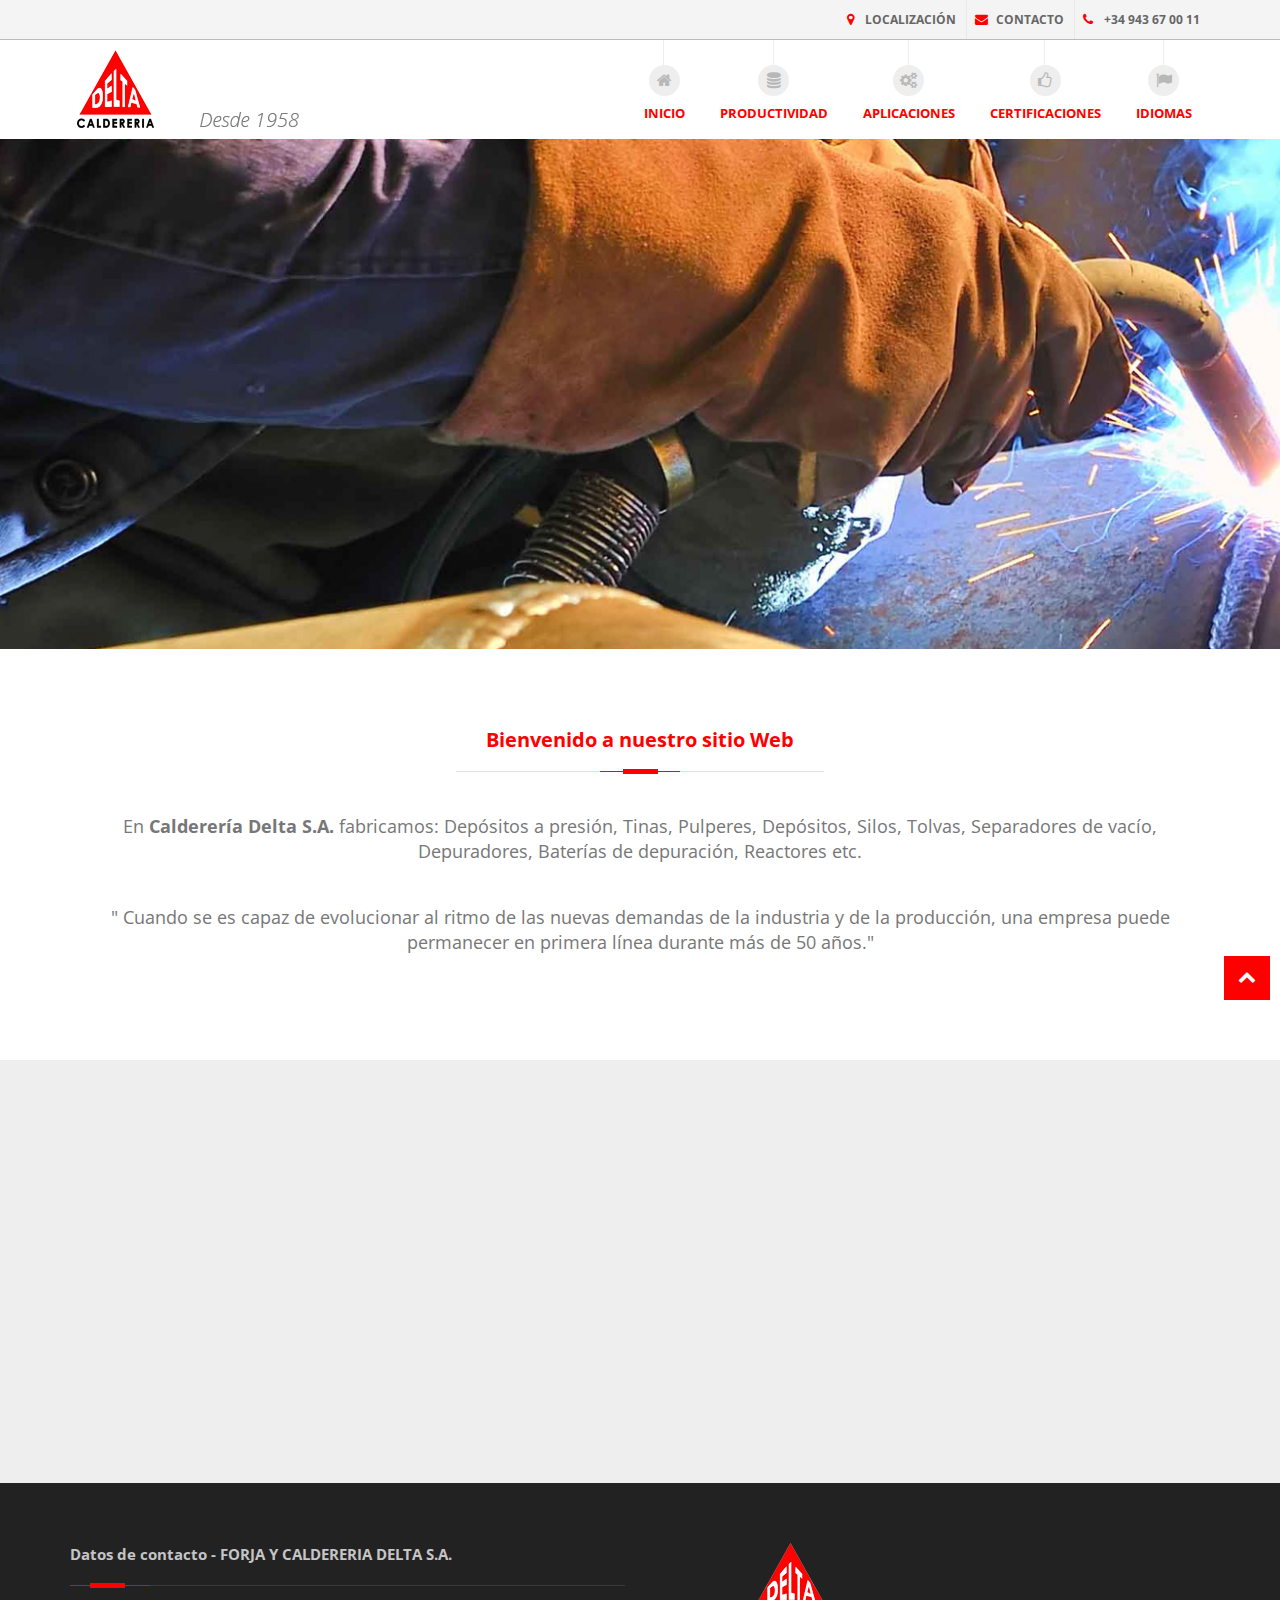
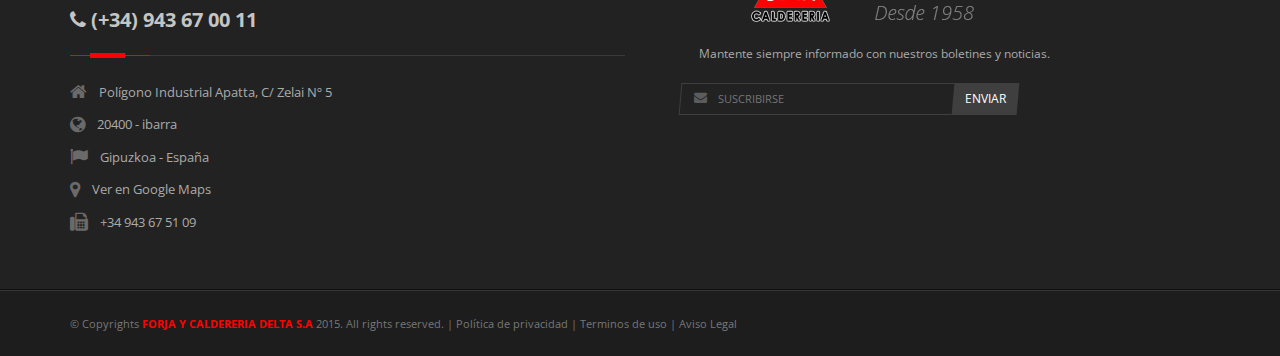
<file: index-foot.html>
﻿<!DOCTYPE html>
<html>
	<head>
		<meta http-equiv="Content-Type" content="text/html; charset=UTF-8">
		<title>Forja y Calderería Delta S.A.</title>
		<meta name="description" content="Fabricación en acero y acero inoxidable. ">
		<meta name="author" content="Virtualdata">
		
		<!-- Mobile Meta -->
		<meta name="viewport" content="width=device-width, initial-scale=1, maximum-scale=1">
		
		<!-- Put favicon.ico and apple-touch-icon(s).png in the images folder -->
	    
		    	
		<!-- CSS StyleSheets -->
		<link rel="stylesheet" href="http://fonts.googleapis.com/css?family=Open+Sans:400,300,700,800&amp;amp;subset=latin,latin-ext">
		<link rel="stylesheet" href="css/font-awesome.min.css">
		<link rel="stylesheet" href="css/animate.css">
		<link rel="stylesheet" href="css/prettyPhoto.css">
		<link rel="stylesheet" href="css/slick.css">
		<link rel="stylesheet" href="rs-plugin/css/settings.css">
		<link rel="stylesheet" href="css/style.css">
		<link rel="stylesheet" href="css/responsive.css">
        <link rel="shortcut icon" href="http://www.caldereriadelta.com/html/images/delta.ico">
       
        
        <link rel="image_src" href="http://www.caldereriadelta.com/html/ge1.jpg"/>
        <link rel="image_src" href="http://www.caldereriadelta.com/html/ge2.jpg"/>
        <link rel="image_src" href="http://www.caldereriadelta.com/html/ge3.jpg"/>
        <link rel="image_src" href="http://www.caldereriadelta.com/html/ge4.jpg"/>



        
		<!--[if lt IE 9]>
	    	<link rel="stylesheet" href="css/ie.css">
	    	<script type="text/javascript" src="js/html5.js"></script>
	    <![endif]-->


		<!-- Skin style (** you can change the link below with the one you need from skins folder in the css folder **) -->
		<link rel="stylesheet" id="skinCSS" href="css/skins/default.css">
	
	</head>
	<body style="overflow:hidden">
	    
	    <!-- site preloader start -->
	    <div class="page-loader">
	    	<div class="loader-in"></div>
	    </div>
	    <!-- site preloader end -->
	    
	    <div class="pageWrapper">
		    
		   
			<!-- Header Start -->
			<div id="headWrapper" class="clearfix">
		    	
		    	<!-- top bar start -->
		    	<div class="top-bar">
				    <div class="container">
						<div class="row">
							<div class="cell-5">
							    <!--
                                <ul>
								    
                                    <li><a href="#"><i class="fa fa-sitemap"></i>Mapa del sitio</a></li>
						    	    
                                  
                                                                      
							    </ul> -->
							</div>
							<div class="cell-7 right-bar">
					    		<ul class="right">
						    	
					    	      <li><a href="contact.html#map_canvas"><i class="fa fa-map-marker"></i> Localización</a></li>
                                    <li><a href="contact.html"><i class="fa fa-envelope"></i>Contacto</a></li>
								    <li><a href="#"><i class="fa fa-phone"></i> +34 943 67 00 11</a></li>
                                   
						        </ul>
							</div>
						</div>
				    </div>
			    </div>
			    <!-- top bar end -->
			    
			    <!-- Logo, global navigation menu and search start -->
			    <header class="top-head">
				    <div class="container">
					    <div class="row">
					    	<div class="logo cell-2">
						    	<a href="index.html"></a>
						    </div>
						    <div class="cell-9 top-menu">
							    
							   <!-- top navigation menu start -->
							    <nav class="top-nav">
								    <ul class="mega-menu">
								      <li class="selecteed"><a href="index.html"><i class="fa fa-home"></i><span>Inicio</span></a>
									      
                                           
 
								      
								     
								    
    <li><a href="productividad.html"><i class="fa fa-database"></i><span>Productividad</span></a>
							      		
												
											
												
    </li>
                                      
          <li><a href="aplicaciones.html"><i class="fa fa-gears"></i><span>Aplicaciones</span></a>
								      	
    </li>                                                                 
                                                                           
    <li><a href="certificaciones.html"><i class="fa fa-thumbs-o-up"></i><span>Certificaciones</span></a>
								      	
    </li>
								    
								      <li><a href="#"><i class="fa fa-flag"></i><span>Idiomas</span></a>
                                      <ul>
										      <li><a href="#">   <strong><img src="images/es.png">  Español</strong></a></li>
                                               <li><a href="#">  <strong><img src="images/en.png" width="20" height="13">  Euskera</strong></a></li>
                                                <li><a href="#">   <strong><img src="images/fr.png">  Francés</strong></a></li>
                                                 <li><a href="#">   <strong><img src="images/en.png" width="20" height="13">  Inglés</strong></a></li>
										                                                 
									     
                                      
								    </ul>
                                    </li>
						        <!-- top navigation menu end -->
							    
							    
							    
							
			    </header>
			    <!-- Logo, Global navigation menu and search end -->
			    
			
			<!-- Header End -->
			
			<!-- Content Start -->
			<div id="contentWrapper">
				
				<!-- Revolution slider start -->
				<div class="tp-banner-container">
					<div class="tp-banner">
						<ul>
							
                            <li data-transition="fade" data-slotamount="7">
                            <img alt="" src="images/slider/dummy.png" data-lazyload="images/slider/slider-1/slide-5-bg.jpg" data-bgposition="left center" data-kenburns="on" data-duration="14000" data-ease="Linear.easeNone" data-bgfit="100" data-bgfitend="130" data-bgpositionend="right center">
							  <div class="caption lfl" data-y="0" data-x="-80" data-speed="1600" data-start="1000"><img alt="" src="images/slider/slider-1/slide-3-img.png" style="img-responsive"></div> 
								<div class="caption lfr large-title tp-resizeme main-color" data-x="center" data-y="180" data-speed="1800" data-start="1000" style="color: rgb(255,255,255); background-color: rgb(255,0,0); text-shadow: 3px 3px 5px rgb(102,102,102); padding-left: 15px; padding-right: 15px; border: 2px; border-radius: 10px; text-align: center; border-color: rgb(255,255,255); height: 65px;"> <strong> Forja y Caldereria Delta S.A.</strong></div>
							  <div class="caption lfr large-title tp-resizeme main-color" data-x="center" data-y="280" data-speed="1800" data-start="1600" style="color: rgb(255,255,255); text-shadow: 3px 3px 5px rgb(102,102,102); padding-left: 15px; padding-right: 15px; border: 1; font-size:32px; text-align: center;">Fabricación en acero y acero inoxidable</div>
								

						  </li>
                            
                             <li data-transition="fade" data-slotamount="7">
                             
								<img alt="" src="images/slider/dummy.png" data-lazyload="images/slider/slider-1/slide-4-bg.jpg" data-bgposition="left center" data-kenburns="on" data-duration="18000" data-ease="Linear.easeNone" data-bgfit="100" data-bgfitend="130" data-bgpositionend="right center">
                                  <div class="caption lfl" data-y="0" data-x="-80" data-speed="1600" data-start="1000"><img alt="" src="images/slider/slider-1/slide-3-img.png" style="img-responsive"></div> 
							<!--	<div class="caption lfr" data-y="97" data-x="right" data-speed="600" data-start="1000"><img alt="" src="images/slider/slider-1/slide-1-img.png"></div> -->
							   <div class="caption lfl large-title tp-resizeme" data-x="50" data-y="135" data-speed="600" data-start="1600" style="color: rgb(255,255,255);"><strong>Evolución</strong></div>
							   <div class="caption lfl large-title tp-resizeme main-color" data-x="50" data-y="187" data-speed="600" data-start="1800" style="color: rgb(255,255,255);"><strong>Constante</strong></div>
							 <!--  <div class="caption lfl large-title tp-resizeme" data-x="200" data-y="240" data-speed="600" data-start="2000">Adaptada</div> -->
							   <div class="caption lfl large-text tp-resizeme" data-x="50" data-y="320" data-speed="600" data-start="2200" style="color: rgb(255,255,255);">
								La tecnología es imparable, y el tiempo tambien. <br>
								Adaptamos soluciones industriales innovadoras. <br>
                                Organización, eficiencia y calidad en el trabajo.
							   </div>
							</li>
							
							
                            
                            
                            
						</ul>
					</div>
				</div>
				<!-- Revolution slider end -->
				
				<!-- Welcome Box start -->
				<div class="welcome">
				  <div class="container">
					  <h3 class="center block-head"><span class="main-color">Bienvenido a nuestro sitio Web</span></h3>
						
                        <p class="margin-bottom-0">&nbsp;</p>
                    <p class="margin-bottom-0" style="font-size:18px; line-height:25px;">En <strong>Calderería Delta S.A.</strong> fabricamos: Depósitos a presión, Tinas, Pulperes, Depósitos, Silos, Tolvas, Separadores de vacío, Depuradores, Baterías de depuración, Reactores etc. </p></br>
                    <p class="margin-bottom-0">&nbsp;</p>
                    <p class="margin-bottom-0" style="font-size:18px; line-height:25px;"> &quot; Cuando se es capaz de evolucionar al ritmo de las nuevas demandas de la industria y de la producción, una empresa puede permanecer en primera línea durante más de 50 años.&quot;</p>
                         <p class="margin-bottom-0" style="font-size:18px; line-height:25px;">&nbsp;</p>
				  </div>
				</div>
				<!-- Welcome Box end -->
				
				<!-- Services boxes style 1 start -->
			  <div class="gry-bg">
			    <div class="container">
					  
                    
			  </div>
				<!-- Services boxes style 1 start -->
				
				<!-- About us and Features container start --><!-- About us and Features container end -->
				
				<!-- our clients block start --><!-- our clients block end -->
				
				<!-- Responsive Design start -->
				<div class="sectionWrapper">
					<div class="container">
						<div class="row">
							<div class="cell-6">
								
								<!-- Responsive Web Design start -->
							  <div class="fx" data-animate="fadeInLeft">
							    <h3 class="block-head">Recursos y medios</h3>
									<p><strong>Calderería Delta S.A.</strong> inauguró una nueva planta de 2400 m2 en Septiembre del 2007 en el nuevo polígono de Apatta situado en Ibarra. En la actualidad dispone de 2 plantas productivas, la antigua tiene una superficie de 1500 m2. Contamos con una superficie de 400 m2 para los departamentos auxiliares.</p>
								  <ul class="list prim list-ok">
									<li class="fx" data-animate="fadeInLeft">Instalaciones con grúas puente</li>
									<li class="fx" data-animate="fadeInLeft" data-animation-delay="200">Instrumentación de medida y control.</li>
									<li class="fx" data-animate="fadeInLeft">Curvadoras y plegadoras industriales..</li>
                                    <li class="fx" data-animate="fadeInLeft">Sistemas de corte y soldadura avanzados.</li>
                                </ul>
							  </div>
								<!-- Responsive Web Design end -->
								
							</div>
														
							<!-- right devices image start -->
							<div class="cell-6 fx" data-animate="flipInX">
								<div class="padd-top-25 center">
									<img alt="" src="images/caldereriadelta-produccion.jpg">
								</div>
							</div>
							<!-- right devices image end -->
							
						</div>
					</div>
			  </div>
									
			  </div><!-- .portfolioGallery end -->
    </div>
			<!-- Portfolio end --><!-- Content End -->
			
			<!-- Footer start -->
		    <footer id="footWrapper">
		    	<div class="footer-top">
				    <div class="container">
				      <div class="row">
					    	<!-- main menu footer cell start --><!-- main menu footer cell start -->
						    
						    <!-- Our Friends footer cell start --><!-- Our Friends footer cell start -->
						    
						    <!-- Useful Links footer cell start --><!-- Useful Links footer cell start -->
						    
						    <!-- Tags Cloud footer cell start --><!-- Tags Cloud footer cell start -->
						    
					    <div class="clearfix"></div>
						   <!-- <hr class="hr-style5"> -->
						    <div class="clearfix"></div>
						    
						    <!-- contact us footer cell start -->
					    	<div class="cell-6">
							    <h3 class="block-head">Datos de contacto - FORJA Y CALDERERIA DELTA S.A.</h3>
							    <ul>
								  <li class="block-head"><span><strong><i class="fa fa-phone"></i>  (+34) 943 67 00 11</strong></span></li> 
                                  <li class="footer-contact"><i class="fa fa-home"></i><span>Polígono Industrial Apatta, C/ Zelai Nº 5</span></li>
							      <li class="footer-contact"><i class="fa fa-globe"></i><span>20400 - ibarra</span></li>
                                  <li class="footer-contact"><i class="fa fa-flag"></i><span>Gipuzkoa - España </span> </li>
							      <li class="footer-contact"><i class="fa fa-map-marker"></i><span>Ver en Google Maps</span></li>
                                  <li class="footer-contact"><i class="fa fa-fax"></i><span>+34 943 67 51 09</span></li>
							    </ul>
						    </div>
						    <!-- contact us footer cell end -->
						    
						    <!-- Newsletters footer cell start -->
					    	<div class="cell-3">
						      <div class="foot-logo"></div>
							    <p class="no-margin">Mantente siempre informado con nuestros boletines y noticias.</p>
							    <form class="NL">
							        <div class="skew-25 input-box left">
							        	<input type="text" class="txt-box skew25" placeholder="Suscribirse" required>
							        </div>
							        <div class="left skew-25 NL-btn">
							        	<input class="btn skew25" type="submit" value="Enviar" />
							        </div>
							    </form>
                              <div class="cell-6">
                                <div class="foot-logo-2"></div>
                                </div>
                        </div>
                      </div>
						    <!-- Newsletters footer cell start -->
                           				    
						    
			      </div>
				    </div>

		    	<!-- footer bottom bar start -->
			    <div class="footer-bottom">
				    <div class="container">
			    		<div class="row">
				    			<!-- footer copyrights left cell -->
<div class="copyrights cell-10">&copy; Copyrights<b> FORJA Y CALDERERIA DELTA S.A </b>2015. All rights reserved. | Política de privacidad | Terminos de uso | Aviso Legal </div>	    		
				    		<!-- footer social links right cell start -->
						   
						    <!-- footer social links right cell end -->
						    
			    		</div>
				    </div>
			    </div>
			    <!-- footer bottom bar end -->
			    
		    </footer>
		    <!-- Footer end -->
		    
			<!-- Back to top Link -->
			<div id="to-top" class="main-bg"><span class="fa fa-chevron-up"></span></div>

		<!-- Load JS siles -->
	    <script type="text/javascript" src="js/jquery.min.js"></script>
	    
	    <!-- Waypoints script -->
		<script type="text/javascript" src="js/waypoints.min.js"></script>
		
		<!-- SLIDER REVOLUTION SCRIPTS  -->
		<script type="text/javascript" src="rs-plugin/js/jquery.themepunch.tools.min.js"></script>
		<script type="text/javascript" src="rs-plugin/js/jquery.themepunch.revolution.min.js"></script>
		
		<!-- Animate numbers increment -->
		<script type="text/javascript" src="js/jquery.animateNumber.min.js"></script>
		
		<!-- slick slider carousel -->
		<script type="text/javascript" src="js/slick.min.js"></script>
		
		<!-- Animate numbers increment -->
		<script type="text/javascript" src="js/jquery.easypiechart.min.js"></script>
		
		<!-- PrettyPhoto script -->
		<script type="text/javascript" src="js/jquery.prettyPhoto.js"></script>
		
		<!-- Share post plugin script -->
		<script type="text/javascript" src="js/jquery.sharrre.min.js"></script>
		
		<!-- Product images zoom plugin -->
		<script type="text/javascript" src="js/jquery.elevateZoom-3.0.8.min.js"></script>
		
		<!-- Input placeholder plugin -->
		<script type="text/javascript" src="js/jquery.placeholder.js"></script>
		
		<!-- general script f		ile -->
		<script type="text/javascript" src="js/script.js"></script>
	</body>
</html>
</file>
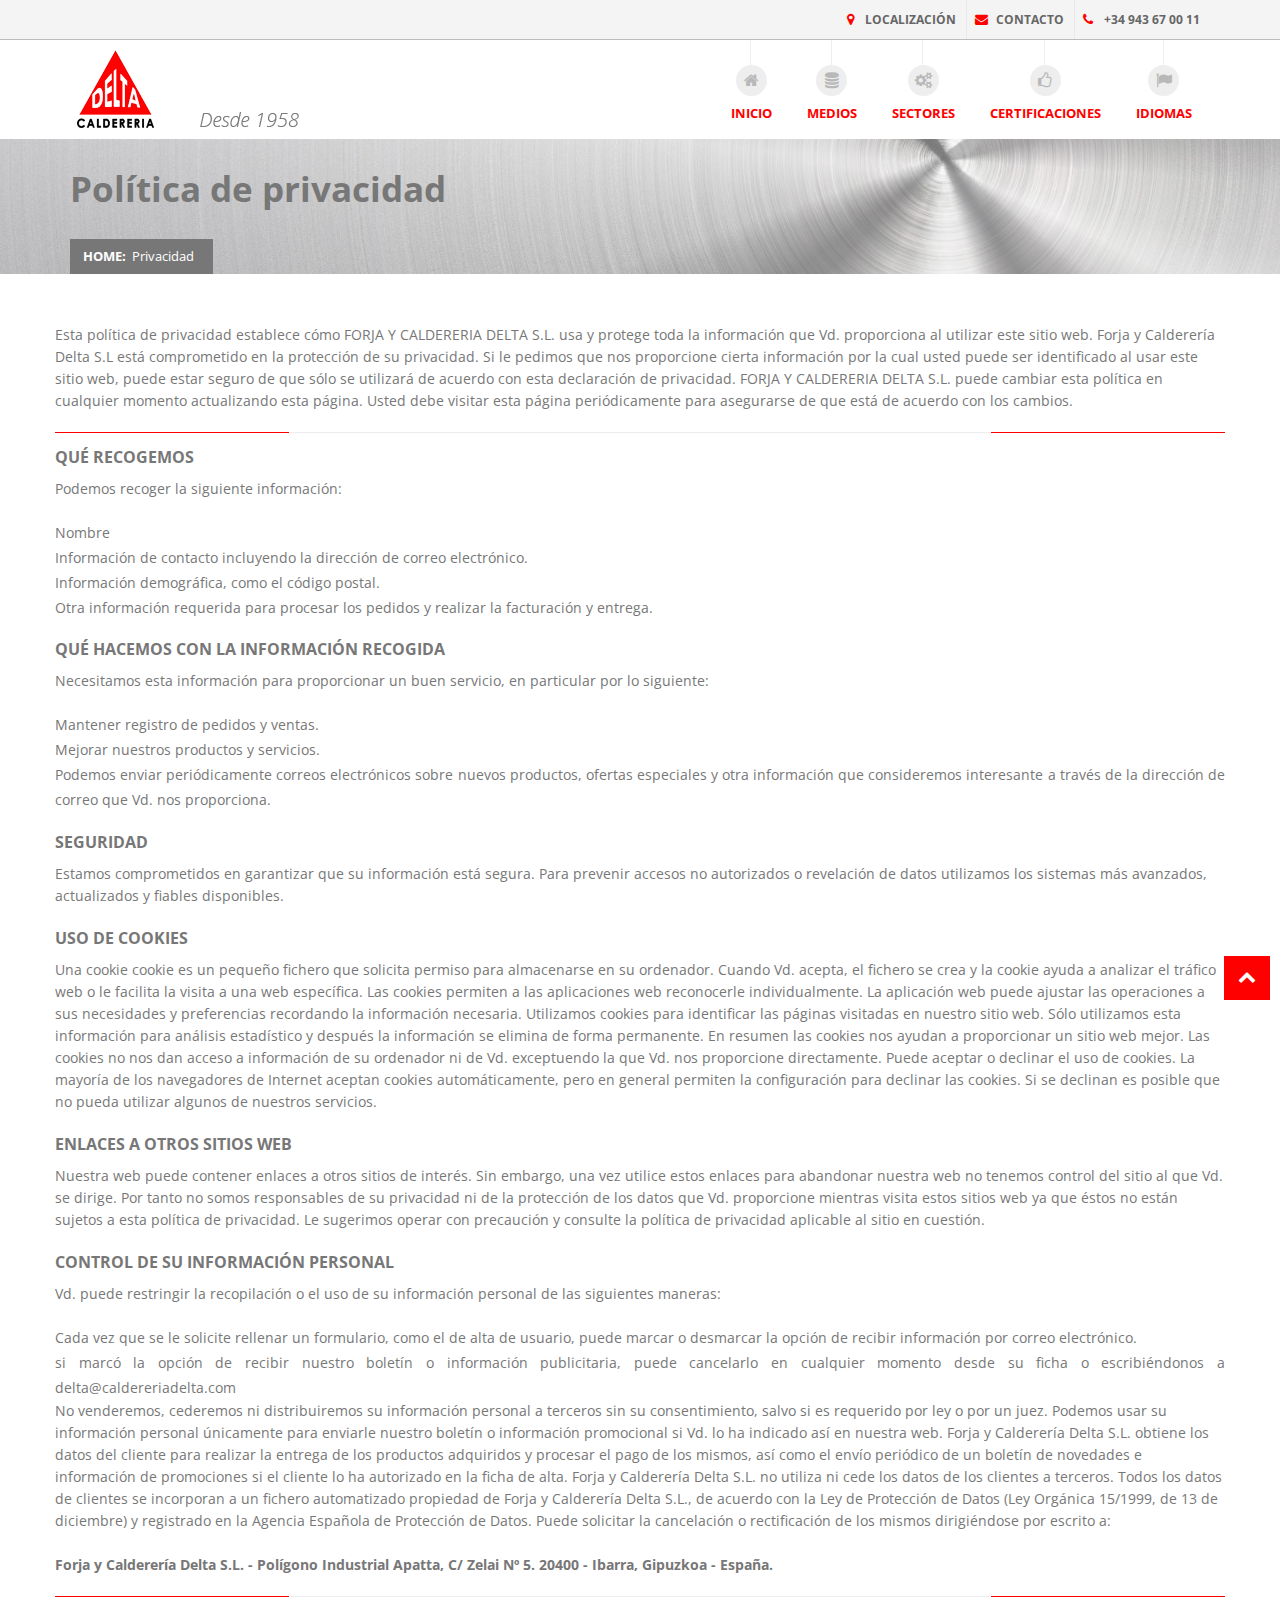
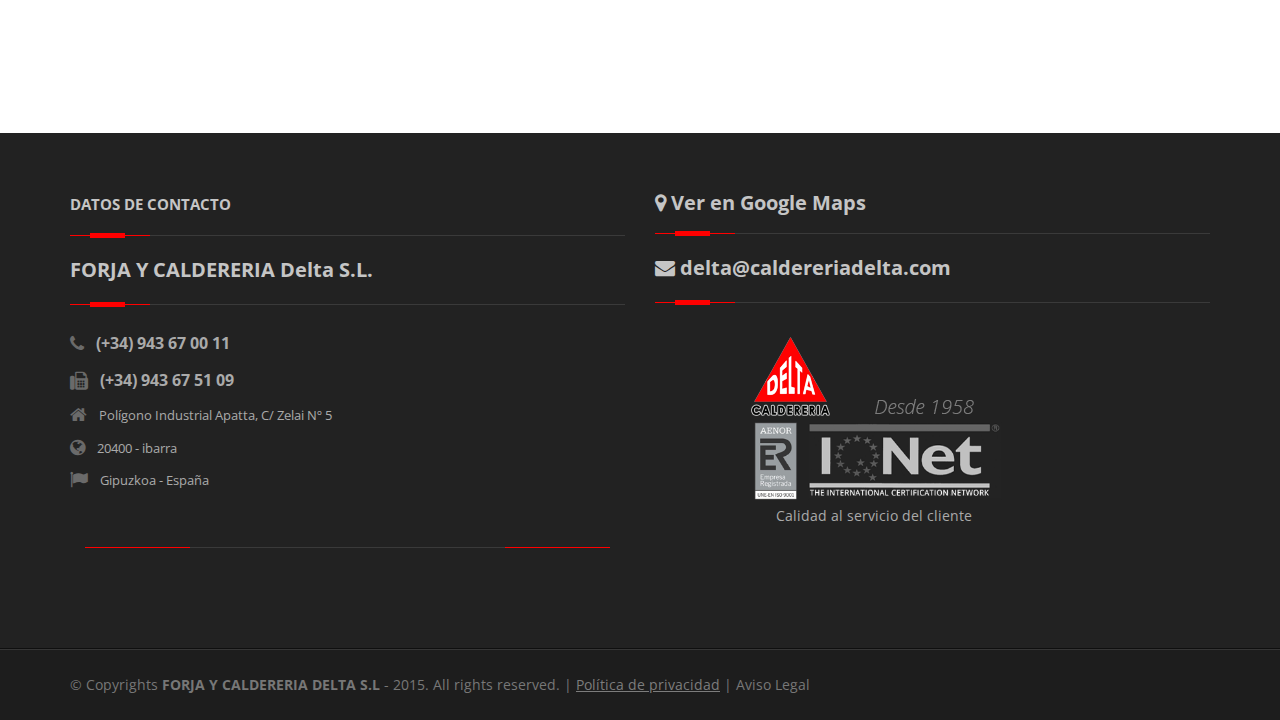
<file: privacidad.html>
﻿<!DOCTYPE html>
<html>
	<head>
		<meta http-equiv="Content-Type" content="text/html; charset=UTF-8">
		<title>Forja y Calderería Delta S.L.</title>
		<meta name="description" content="Fabricación en acero y acero inoxidable. ">
		<meta name="author" content="Virtualdata">
		
		<!-- Mobile Meta -->
		<meta name="viewport" content="width=device-width, initial-scale=1, maximum-scale=1">
		
		<!-- Put favicon.ico and apple-touch-icon(s).png in the images folder -->
	    
		    	
		<!-- CSS StyleSheets -->
		<link rel="stylesheet" href="http://fonts.googleapis.com/css?family=Open+Sans:400,300,700,800&amp;amp;subset=latin,latin-ext">
		<link rel="stylesheet" href="css/font-awesome.min.css">
		<link rel="stylesheet" href="css/animate.css">
		<link rel="stylesheet" href="css/prettyPhoto.css">
		<link rel="stylesheet" href="css/slick.css">
		<link rel="stylesheet" href="rs-plugin/css/settings.css">
		<link rel="stylesheet" href="css/style.css">
		<link rel="stylesheet" href="css/responsive.css">
        <link rel="shortcut icon" href="http://www.caldereriadelta.com/html/images/delta.ico">
       
        
        <link rel="image_src" href="http://www.caldereriadelta.com/html/ge1.jpg"/>
        <link rel="image_src" href="http://www.caldereriadelta.com/html/ge2.jpg"/>
        <link rel="image_src" href="http://www.caldereriadelta.com/html/ge3.jpg"/>
        <link rel="image_src" href="http://www.caldereriadelta.com/html/ge4.jpg"/>



        
		<!--[if lt IE 9]>
	    	<link rel="stylesheet" href="css/ie.css">
	    	<script type="text/javascript" src="js/html5.js"></script>
	    <![endif]-->


		<!-- Skin style (** you can change the link below with the one you need from skins folder in the css folder **) -->
		<link rel="stylesheet" id="skinCSS" href="css/skins/default.css">
	
	</head>
	<body style="overflow:hidden">
	    
	    <!-- site preloader start -->
	    <div class="page-loader">
	    	<div class="loader-in"></div>
	    </div>
	    <!-- site preloader end -->
	    
	    <div class="pageWrapper">
		    
		   
			
			

            
			
			<!-- Header Start -->
			<div id="headWrapper" class="clearfix">
		    	
		    	<!-- top bar start -->
		    	<div class="top-bar">
				    <div class="container">
						<div class="row">
							<div class="cell-5">
							    <!--
                                <ul>
								    
                                    <li><a href="#"><i class="fa fa-sitemap"></i>Mapa del sitio</a></li>
						    	    
                                  
                                                                      
							    </ul> -->
							</div>
							<div class="cell-7 right-bar">
					    		<ul class="right">
						    	
					    	      <li><a href="contact.html#map_canvas"><i class="fa fa-map-marker"></i> Localización</a></li>
                                    <li><a href="contact.html"><i class="fa fa-envelope"></i>Contacto</a></li>
								    <li><a href="#"><i class="fa fa-phone"></i> +34 943 67 00 11</a></li>
                                   
						        </ul>
							</div>
						</div>
				    </div>
			    </div>
			    <!-- top bar end -->
			    
			    <!-- Logo, global navigation menu and search start -->
			    <header class="top-head">
				    <div class="container">
					    <div class="row">
					    	<div class="logo cell-2">
						    	<a href="index.html"></a>
						    </div>
						    <div class="cell-9 top-menu">
							    
							   <!-- top navigation menu start -->
							    <nav class="top-nav">
								    <ul class="mega-menu">
								      <li class="selecteed"><a href="index.html"><i class="fa fa-home"></i><span>Inicio</span></a>
									      
                                           
 
								      
								     
								    
    <li><a href="productividad.html"><i class="fa fa-database"></i><span>Medios</span></a>
							      		
												
											
												
    </li>
                                      
          <li><a href="aplicaciones.html"><i class="fa fa-gears"></i><span>Sectores</span></a>
								      	
    </li>                                                                 
                                                                           
    <li><a href="certificaciones.html"><i class="fa fa-thumbs-o-up"></i><span>Certificaciones</span></a>
								      	
    </li>
								    
								      <li><a href="#"><i class="fa fa-flag"></i><span>Idiomas</span></a>
                                      <ul>
										      <li><a href="#">   <strong><img src="images/es.png">  Español</strong></a></li>
                                               <li><a href="#">  <strong><img src="images/en.png" width="20" height="13">  Euskera</strong></a></li>
                                                <li><a href="#">   <strong><img src="images/fr.png">  Francés</strong></a></li>
                                                 <li><a href="#">   <strong><img src="images/en.png" width="20" height="13">  Inglés</strong></a></li>
										                                                 
									     
                                      
								    </ul>
                                    </li>
						        <!-- top navigation menu end -->
							    
							    
							    
							
			    </header>
			    <!-- Logo, Global navigation menu and search end -->
			    
			
			<!-- Header End -->	
			<!-- Content Start -->
			<div id="contentWrapper">
				<div class="page-title title-1">
					<div class="container">
						<div class="row">
							<div class="cell-12">
								<h1 class="fx" data-animate="fadeInLeft"><span> Política de privacidad</span></h1>
								<div class="breadcrumbs main-bg fx" data-animate="fadeInUp">
									<span class="bold">HOME:</span><a href="#">Privacidad</a><span class="line-separate"></span>
								</div>
							</div>
						</div>
					</div>
				</div>
				
				<div class="padd-top-50">
					<div class="container">
						<div class="row">
                        <p>  Esta política de privacidad establece cómo FORJA Y CALDERERIA DELTA S.L. usa y protege toda la información que Vd. proporciona  al utilizar este sitio web. Forja y Calderería Delta S.L está comprometido en la protección de su privacidad. Si le pedimos que nos proporcione cierta información por la cual usted puede ser identificado al usar este sitio web, puede estar seguro de que sólo se utilizará de acuerdo con esta declaración de privacidad. FORJA Y CALDERERIA DELTA S.L. puede cambiar esta política en cualquier momento actualizando esta página. Usted debe visitar esta página periódicamente para asegurarse de que está de acuerdo con los cambios.</p><hr>
                        <h3><strong>Qué recogemos</strong></h3>
                        <p>Podemos recoger la siguiente información:</p>
                        <ul>
                        
          <li class="fx animated fadeInLeft" style="font-size:14px; line-height:25px; text-align:justify;" data-animate="fadeInLeft">Nombre</li>
          <li class="fx animated fadeInLeft" style="font-size:14px; line-height:25px; text-align:justify;" data-animate="fadeInLeft">Información de contacto incluyendo la dirección de correo electrónico.</li>
          <li class="fx animated fadeInLeft" style="font-size:14px; line-height:25px; text-align:justify;" data-animate="fadeInLeft">Información demográfica, como el código postal.</li>
          <li class="fx animated fadeInLeft" style="font-size:14px; line-height:25px; text-align:justify;" data-animate="fadeInLeft">Otra información requerida para procesar los pedidos y realizar la facturación y entrega.</li>

<ul/>
</br>
 <h3><strong>Qué hacemos con la información recogida</strong></h3>
 <p>Necesitamos esta información para proporcionar un buen servicio, en particular por lo siguiente:</p>
 
   <ul>
                        
          <li class="fx animated fadeInLeft" style="font-size:14px; line-height:25px; text-align:justify;" data-animate="fadeInLeft">Mantener registro de pedidos y ventas.</li>
          <li class="fx animated fadeInLeft" style="font-size:14px; line-height:25px; text-align:justify;" data-animate="fadeInLeft">Mejorar nuestros productos y servicios.</li>
          <li class="fx animated fadeInLeft" style="font-size:14px; line-height:25px; text-align:justify;" data-animate="fadeInLeft">Podemos enviar periódicamente correos electrónicos sobre nuevos productos, ofertas especiales y otra información que consideremos interesante a través de la dirección de correo que Vd. nos proporciona.</li>
          </br>
          

<ul/>
 <h3><strong>Seguridad</strong></h3>
  <p>Estamos comprometidos en garantizar que su información está segura. Para prevenir accesos no autorizados o revelación de datos utilizamos los sistemas más avanzados, actualizados y fiables disponibles.</p>
  
  
   <h3><strong>Uso de cookies</strong></h3>
  <p>Una cookie cookie es un pequeño fichero que solicita permiso para almacenarse en su ordenador. Cuando Vd. acepta, el fichero se crea y la cookie ayuda a analizar el tráfico web o le facilita la visita a una web específica. Las cookies permiten a las aplicaciones web reconocerle individualmente. La aplicación web puede ajustar las operaciones a sus necesidades y preferencias recordando la información necesaria.
Utilizamos cookies para identificar las páginas visitadas en nuestro sitio web. Sólo utilizamos esta información para análisis estadístico y después la información se elimina de forma permanente.
En resumen las cookies nos ayudan a proporcionar un sitio web mejor. Las cookies no nos dan acceso a información de su ordenador ni de Vd. exceptuendo la que Vd. nos proporcione directamente. Puede aceptar o declinar el uso de cookies. La mayoría de los navegadores de Internet aceptan cookies automáticamente, pero en general permiten la configuración para declinar las cookies. Si se declinan es posible que no pueda utilizar algunos de nuestros servicios.</p>

 <h3><strong>Enlaces a otros sitios web</strong></h3>
  <p>Nuestra web puede contener enlaces a otros sitios de interés. Sin embargo, una vez utilice estos enlaces para abandonar nuestra web no tenemos control del sitio al que Vd. se dirige. Por tanto no somos responsables de su privacidad ni de la protección de los datos que Vd. proporcione mientras visita estos sitios web ya que éstos no están sujetos a esta política de privacidad. Le sugerimos operar con precaución y consulte la política de privacidad aplicable al sitio en cuestión.</p>
  
  
 <h3><strong>Control de su información personal</strong></h3>
  <p>Vd. puede restringir la recopilación o el uso de su información personal de las siguientes maneras:</p>
  
  <ul>
                        
          <li class="fx animated fadeInLeft" style="font-size:14px; line-height:25px; text-align:justify;" data-animate="fadeInLeft">Cada vez que se le solicite rellenar un formulario, como el de alta de usuario, puede marcar o desmarcar la opción de recibir información por correo electrónico.</li>
    <li class="fx animated fadeInLeft" style="font-size:14px; line-height:25px; text-align:justify;" data-animate="fadeInLeft">si marcó la opción de recibir nuestro boletín o información publicitaria, puede cancelarlo en cualquier momento desde su ficha o escribiéndonos a delta@caldereriadelta.com</li>
          
          <p>No venderemos, cederemos ni distribuiremos su información personal a terceros sin su consentimiento, salvo si es requerido por ley o por un juez. Podemos usar su información personal únicamente para enviarle nuestro boletín o información promocional si Vd. lo ha indicado así en nuestra web.
Forja y Calderería Delta S.L. obtiene los datos del cliente para realizar la entrega de los productos adquiridos y procesar el pago de los mismos, así como el envío periódico de un boletín de novedades e información de promociones si el cliente lo ha autorizado en la ficha de alta. Forja y Calderería Delta S.L. no utiliza ni cede los datos de los clientes a terceros. Todos los datos de clientes se incorporan a un fichero automatizado propiedad de Forja y Calderería Delta S.L., de acuerdo con la Ley de Protección de Datos (Ley Orgánica 15/1999, de 13 de diciembre) y registrado en la Agencia Española de Protección de Datos. Puede solicitar la cancelación o rectificación de los mismos dirigiéndose por escrito a:</br></br><strong> Forja y Calderería Delta S.L. - Polígono Industrial Apatta, C/ Zelai Nº 5. 20400 - Ibarra, Gipuzkoa - España.</strong>
    </p><hr>
               
                               
                        <div class="sectionWrapper">
					<div class="container fx" data-animate="fadeInDown">
					  <div class="clearfix"></div>
					</div>
	</div>
                        
		    			  <div class="cell-6 contact-form fx" data-animate="fadeInLeft"></div>
			    			<div class="cell-6 contact-form fx" data-animate="fadeInRight"></div>
                            <div class="cell-6 contact-form fx" data-animate="fadeInRight"></div>
                            <div class="cell-6 contact-form fx" data-animate="fadeInRight"></div>
                            <div class="cell-6 contact-form fx" data-animate="fadeInRight"></div>
                            <div class="cell-6 contact-form fx" data-animate="fadeInRight"></div>
						</div>
					</div>
				</div>
				
				
			<!-- Content End -->
			
				<!-- Footer start -->
		    <footer id="footWrapper">
		    	<div class="footer-top">
			      <div class="container">
			        <div class="row">
					    	<!-- main menu footer cell start --><!-- main menu footer cell start -->
						    
						    <!-- Our Friends footer cell start --><!-- Our Friends footer cell start -->
						    
						    <!-- Useful Links footer cell start --><!-- Useful Links footer cell start -->
						    
						    <!-- Tags Cloud footer cell start --><!-- Tags Cloud footer cell start -->
						    
					    <div class="clearfix"></div>
						   <!-- <hr class="hr-style5"> -->
						    <div class="clearfix"></div>
						    
						    <!-- contact us footer cell start -->
					    	<div class="cell-6">
						      <h3 class="block-head">DATOS DE CONTACTO </h3>
							    <ul>
								  <li class="block-head"><span><strong></i>  FORJA Y CALDERERIA Delta S.L.</strong></span></li> 
                                   <li class="footer-contact" style="font-size:16px;"><i class="fa fa-phone"></i><span><strong>(+34) 943 67 00 11</strong></span></li>
                                    <li class="footer-contact" style="font-size:16px;"><i class="fa fa-fax"></i><span><strong>(+34) 943 67 51 09</strong></span></li>
                                  <li class="footer-contact"><i class="fa fa-home"></i><span>Polígono Industrial Apatta, C/ Zelai Nº 5</span></li>
							      <li class="footer-contact"><i class="fa fa-globe"></i><span>20400 - ibarra</span></li>
                                  <li class="footer-contact"><i class="fa fa-flag"></i><span>Gipuzkoa - España </span> </li>
                                  <hr />
							    
                                 
						      </ul>
						    </div>
                            
                            <div class="cell-6">
						      <h2 class="block-head"><i class="fa fa-map-marker"></i>   Ver en Google Maps</h2>
                                <li class="block-head"><span><strong></i><i class="fa fa-envelope"></i>  delta@caldereriadelta.com</strong></span></li> 
                               
				      </div>
						    <!-- contact us footer cell end -->
						    
						    <!-- Newsletters footer cell start -->
					    	<div class="cell-3">
                           
                          
                            <li class="footer-contact"></li>
                           
						      <div class="foot-logo"></div>
                              
							    <li class="foot-logo2"><span></i> <img src="css/skins/images/logo-qa.png" width="259" height="76"></span><p> Calidad al servicio del cliente</p> </li>
                                
				      </div>
						    <!-- Newsletters footer cell start -->
                           				    
						    
				    </div>
				    </div>	
			    </div>
			    
			    <!-- footer bottom bar start -->
			    <div class="footer-bottom">
				    <div class="container">
			    		<div class="row">
				    			<!-- footer copyrights left cell -->
<div class="copyrights cell-10" style="font-size:14px;">&copy; Copyrights <strong>FORJA Y CALDERERIA DELTA  S.L</strong> - 2015. All rights reserved. | <a href="privacidad.html">Política de privacidad</a>  | Aviso Legal </div>	    		
				    		<!-- footer social links right cell start -->
						   
						    <!-- footer social links right cell end -->
						    
			    		</div>
				    </div>
			    </div>
			    <!-- footer bottom bar end -->
			    
		    </footer>
		    <!-- Footer end -->
		    
			<!-- Back to top Link -->
			<div id="to-top" class="main-bg"><span class="fa fa-chevron-up"></span></div>

		<!-- Load JS siles -->
	    <script type="text/javascript" src="js/jquery.min.js"></script>
	    
	    <!-- Waypoints script -->
		<script type="text/javascript" src="js/waypoints.min.js"></script>
		
		<!-- SLIDER REVOLUTION SCRIPTS  -->
		<script type="text/javascript" src="rs-plugin/js/jquery.themepunch.tools.min.js"></script>
		<script type="text/javascript" src="rs-plugin/js/jquery.themepunch.revolution.min.js"></script>
		
		<!-- Animate numbers increment -->
		<script type="text/javascript" src="js/jquery.animateNumber.min.js"></script>
		
		<!-- slick slider carousel -->
		<script type="text/javascript" src="js/slick.min.js"></script>
		
		<!-- Animate numbers increment -->
		<script type="text/javascript" src="js/jquery.easypiechart.min.js"></script>
		
		<!-- PrettyPhoto script -->
		<script type="text/javascript" src="js/jquery.prettyPhoto.js"></script>
		
		<!-- Share post plugin script -->
		<script type="text/javascript" src="js/jquery.sharrre.min.js"></script>
		
		<!-- Product images zoom plugin -->
		<script type="text/javascript" src="js/jquery.elevateZoom-3.0.8.min.js"></script>
		
		<!-- Input placeholder plugin -->
		<script type="text/javascript" src="js/jquery.placeholder.js"></script>
		
		<!-- general script f		ile -->
		<script type="text/javascript" src="js/script.js"></script>
	</body>
</html>
</file>
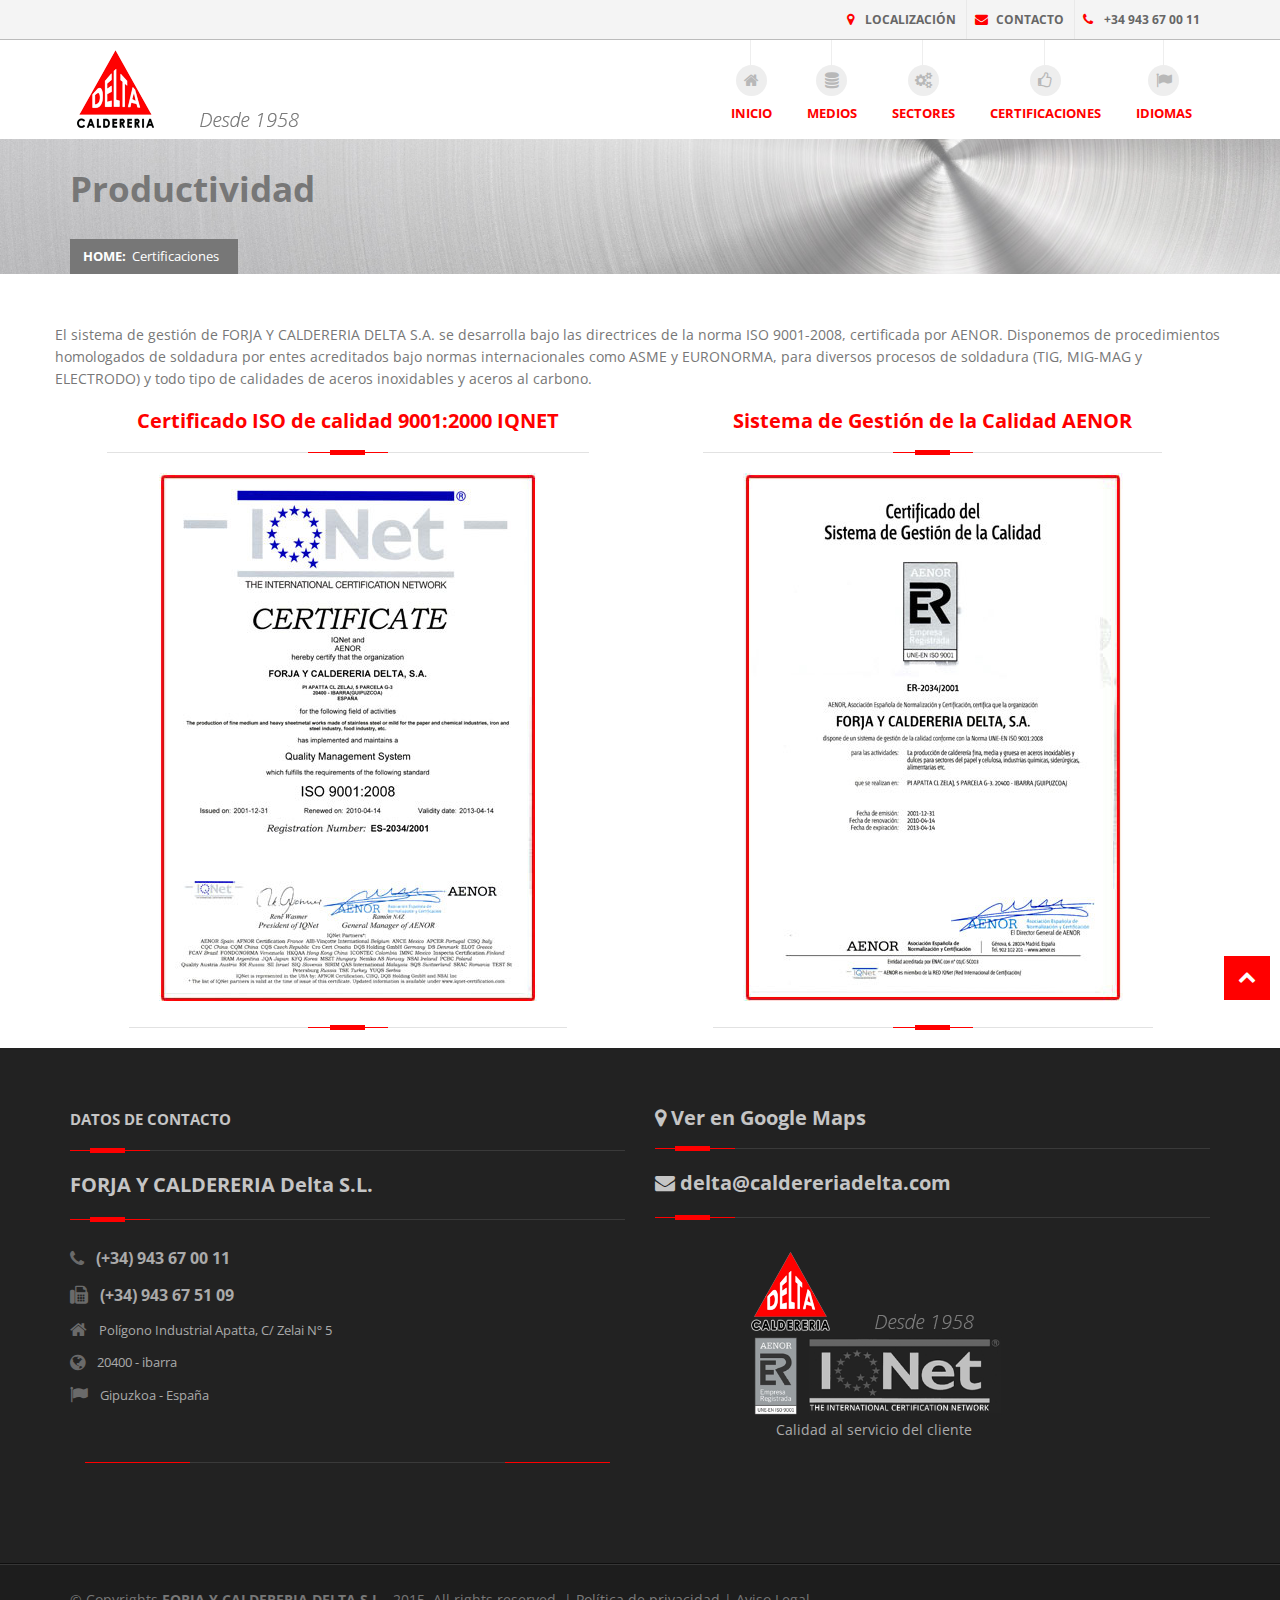
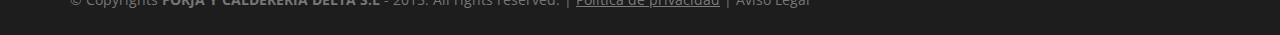
<file: productividad.html>
﻿<!DOCTYPE html>
<html>
	<head>
		<meta http-equiv="Content-Type" content="text/html; charset=UTF-8">
		<title>Forja y Calderería Delta S.L.</title>
		<meta name="description" content="Fabricación en acero y acero inoxidable. ">
		<meta name="author" content="Virtualdata">
		
		<!-- Mobile Meta -->
		<meta name="viewport" content="width=device-width, initial-scale=1, maximum-scale=1">
		
		<!-- Put favicon.ico and apple-touch-icon(s).png in the images folder -->
	    
		    	
		<!-- CSS StyleSheets -->
		<link rel="stylesheet" href="http://fonts.googleapis.com/css?family=Open+Sans:400,300,700,800&amp;amp;subset=latin,latin-ext">
		<link rel="stylesheet" href="css/font-awesome.min.css">
		<link rel="stylesheet" href="css/animate.css">
		<link rel="stylesheet" href="css/prettyPhoto.css">
		<link rel="stylesheet" href="css/slick.css">
		<link rel="stylesheet" href="rs-plugin/css/settings.css">
		<link rel="stylesheet" href="css/style.css">
		<link rel="stylesheet" href="css/responsive.css">
        <link rel="shortcut icon" href="http://www.caldereriadelta.com/html/images/delta.ico">
       
        
        <link rel="image_src" href="http://www.caldereriadelta.com/html/ge1.jpg"/>
        <link rel="image_src" href="http://www.caldereriadelta.com/html/ge2.jpg"/>
        <link rel="image_src" href="http://www.caldereriadelta.com/html/ge3.jpg"/>
        <link rel="image_src" href="http://www.caldereriadelta.com/html/ge4.jpg"/>



        
		<!--[if lt IE 9]>
	    	<link rel="stylesheet" href="css/ie.css">
	    	<script type="text/javascript" src="js/html5.js"></script>
	    <![endif]-->


		<!-- Skin style (** you can change the link below with the one you need from skins folder in the css folder **) -->
		<link rel="stylesheet" id="skinCSS" href="css/skins/default.css">
	
	</head>
	<body style="overflow:hidden">
	    
	    <!-- site preloader start -->
	    <div class="page-loader">
	    	<div class="loader-in"></div>
	    </div>
	    <!-- site preloader end -->
	    
	    <div class="pageWrapper">
		    
		   
			
			

            
			
			<!-- Header Start -->
			<div id="headWrapper" class="clearfix">
		    	
		    	<!-- top bar start -->
		    	<div class="top-bar">
				    <div class="container">
						<div class="row">
							<div class="cell-5">
							    <!--
                                <ul>
								    
                                    <li><a href="#"><i class="fa fa-sitemap"></i>Mapa del sitio</a></li>
						    	    
                                  
                                                                      
							    </ul> -->
							</div>
							<div class="cell-7 right-bar">
					    		<ul class="right">
						    	
					    	      <li><a href="contact.html#map_canvas"><i class="fa fa-map-marker"></i> Localización</a></li>
                                    <li><a href="contact.html"><i class="fa fa-envelope"></i>Contacto</a></li>
								    <li><a href="#"><i class="fa fa-phone"></i> +34 943 67 00 11</a></li>
                                   
						        </ul>
							</div>
						</div>
				    </div>
			    </div>
			    <!-- top bar end -->
			    
			    <!-- Logo, global navigation menu and search start -->
			    <header class="top-head">
				    <div class="container">
					    <div class="row">
					    	<div class="logo cell-2">
						    	<a href="index.html"></a>
						    </div>
						    <div class="cell-9 top-menu">
							    
							   <!-- top navigation menu start -->
							    <nav class="top-nav">
								    <ul class="mega-menu">
								      <li class="selecteed"><a href="index.html"><i class="fa fa-home"></i><span>Inicio</span></a>
									      
                                           
 
								      
								     
								    
    <li><a href="productividad.html"><i class="fa fa-database"></i><span>Medios</span></a>
							      		
												
											
												
    </li>
                                      
          <li><a href="aplicaciones.html"><i class="fa fa-gears"></i><span>Sectores</span></a>
								      	
    </li>                                                                 
                                                                           
    <li><a href="certificaciones.html"><i class="fa fa-thumbs-o-up"></i><span>Certificaciones</span></a>
								      	
    </li>
								    
								      <li><a href="#"><i class="fa fa-flag"></i><span>Idiomas</span></a>
                                      <ul>
										      <li><a href="#">   <strong><img src="images/es.png">  Español</strong></a></li>
                                               <li><a href="#">  <strong><img src="images/en.png" width="20" height="13">  Euskera</strong></a></li>
                                                <li><a href="#">   <strong><img src="images/fr.png">  Francés</strong></a></li>
                                                 <li><a href="#">   <strong><img src="images/en.png" width="20" height="13">  Inglés</strong></a></li>
										                                                 
									     
                                      
								    </ul>
                                    </li>
						        <!-- top navigation menu end -->
							    
							    
							    
							
			    </header>
			    <!-- Logo, Global navigation menu and search end -->
			    
			
			<!-- Header End -->			
			<!-- Content Start -->
			<div id="contentWrapper">
				<div class="page-title title-1">
					<div class="container">
						<div class="row">
							<div class="cell-12">
								<h1 class="fx" data-animate="fadeInLeft"> <span>Productividad</span></h1>
								<div class="breadcrumbs main-bg fx" data-animate="fadeInUp">
									<span class="bold">HOME:</span><a href="#">Certificaciones</a><span class="line-separate"></span>
								</div>
							</div>
						</div>
					</div>
				</div>
				
				<div class="padd-top-50">
					<div class="container">
						<div class="row">
                        <p>  El sistema de gestión de FORJA Y CALDERERIA DELTA S.A. se desarrolla bajo las directrices de la norma ISO 9001-2008, certificada por AENOR. Disponemos de procedimientos homologados de soldadura por entes acreditados bajo normas internacionales como ASME y EURONORMA, para diversos procesos de soldadura (TIG, MIG-MAG y ELECTRODO) y todo tipo de calidades de aceros inoxidables y aceros al carbono. </p>
		    			  <div class="cell-6 contact-form fx" data-animate="fadeInLeft">
                          
		    				<h3 class="center block-head">Certificado ISO de calidad 9001:2000 IQNET </br></h3>
                              <h3 class="center block-head"><img src="images/cert-2.jpg"></h3>
			    				
			    			</div>
			    			<div class="cell-6 contact-form fx" data-animate="fadeInRight">
			    				<h3 class="center block-head">Sistema de Gestión de la Calidad AENOR</h3>
                                <h3 class="center block-head"><img src="images/cert-1.jpg"></h3>
                                
			    						    					
				    				
			    			</div>
						</div>
					</div>
				</div>
				
				
			<!-- Content End -->
			
				<!-- Footer start -->
		    <footer id="footWrapper">
		    	<div class="footer-top">
			      <div class="container">
			        <div class="row">
					    	<!-- main menu footer cell start --><!-- main menu footer cell start -->
						    
						    <!-- Our Friends footer cell start --><!-- Our Friends footer cell start -->
						    
						    <!-- Useful Links footer cell start --><!-- Useful Links footer cell start -->
						    
						    <!-- Tags Cloud footer cell start --><!-- Tags Cloud footer cell start -->
						    
					    <div class="clearfix"></div>
						   <!-- <hr class="hr-style5"> -->
						    <div class="clearfix"></div>
						    
						    <!-- contact us footer cell start -->
					    	<div class="cell-6">
						      <h3 class="block-head">DATOS DE CONTACTO </h3>
							    <ul>
								  <li class="block-head"><span><strong></i>  FORJA Y CALDERERIA Delta S.L.</strong></span></li> 
                                   <li class="footer-contact" style="font-size:16px;"><i class="fa fa-phone"></i><span><strong>(+34) 943 67 00 11</strong></span></li>
                                    <li class="footer-contact" style="font-size:16px;"><i class="fa fa-fax"></i><span><strong>(+34) 943 67 51 09</strong></span></li>
                                  <li class="footer-contact"><i class="fa fa-home"></i><span>Polígono Industrial Apatta, C/ Zelai Nº 5</span></li>
							      <li class="footer-contact"><i class="fa fa-globe"></i><span>20400 - ibarra</span></li>
                                  <li class="footer-contact"><i class="fa fa-flag"></i><span>Gipuzkoa - España </span> </li>
                                  <hr />
							    
                                 
						      </ul>
						    </div>
                            
                            <div class="cell-6">
						      <h2 class="block-head"><i class="fa fa-map-marker"></i>   Ver en Google Maps</h2>
                                <li class="block-head"><span><strong></i><i class="fa fa-envelope"></i>  delta@caldereriadelta.com</strong></span></li> 
                               
				      </div>
						    <!-- contact us footer cell end -->
						    
						    <!-- Newsletters footer cell start -->
					    	<div class="cell-3">
                           
                          
                            <li class="footer-contact"></li>
                           
						      <div class="foot-logo"></div>
                              
							    <li class="foot-logo2"><span></i> <img src="css/skins/images/logo-qa.png" width="259" height="76"></span><p> Calidad al servicio del cliente</p> </li>
                                
				      </div>
						    <!-- Newsletters footer cell start -->
                           				    
						    
				    </div>
				    </div>	
			    </div>
			    
			    <!-- footer bottom bar start -->
			    <div class="footer-bottom">
				    <div class="container">
			    		<div class="row">
				    			<!-- footer copyrights left cell -->
<div class="copyrights cell-10" style="font-size:14px;">&copy; Copyrights <strong>FORJA Y CALDERERIA DELTA  S.L</strong> - 2015. All rights reserved. | <a href="privacidad.html">Política de privacidad</a>  | Aviso Legal </div>	    		
				    		<!-- footer social links right cell start -->
						   
						    <!-- footer social links right cell end -->
						    
			    		</div>
				    </div>
			    </div>
			    <!-- footer bottom bar end -->
			    
		    </footer>
		    <!-- Footer end -->
		    
			<!-- Back to top Link -->
			<div id="to-top" class="main-bg"><span class="fa fa-chevron-up"></span></div>

		<!-- Load JS siles -->
	    <script type="text/javascript" src="js/jquery.min.js"></script>
	    
	    <!-- Waypoints script -->
		<script type="text/javascript" src="js/waypoints.min.js"></script>
		
		<!-- SLIDER REVOLUTION SCRIPTS  -->
		<script type="text/javascript" src="rs-plugin/js/jquery.themepunch.tools.min.js"></script>
		<script type="text/javascript" src="rs-plugin/js/jquery.themepunch.revolution.min.js"></script>
		
		<!-- Animate numbers increment -->
		<script type="text/javascript" src="js/jquery.animateNumber.min.js"></script>
		
		<!-- slick slider carousel -->
		<script type="text/javascript" src="js/slick.min.js"></script>
		
		<!-- Animate numbers increment -->
		<script type="text/javascript" src="js/jquery.easypiechart.min.js"></script>
		
		<!-- PrettyPhoto script -->
		<script type="text/javascript" src="js/jquery.prettyPhoto.js"></script>
		
		<!-- Share post plugin script -->
		<script type="text/javascript" src="js/jquery.sharrre.min.js"></script>
		
		<!-- Product images zoom plugin -->
		<script type="text/javascript" src="js/jquery.elevateZoom-3.0.8.min.js"></script>
		
		<!-- Input placeholder plugin -->
		<script type="text/javascript" src="js/jquery.placeholder.js"></script>
		
		<!-- general script f		ile -->
		<script type="text/javascript" src="js/script.js"></script>
	</body>
</html>
</file>
<file: css/prettyPhoto.css>
div.pp_default .pp_top,div.pp_default .pp_top .pp_middle,div.pp_default .pp_top .pp_left,div.pp_default .pp_top .pp_right,div.pp_default .pp_bottom,div.pp_default .pp_bottom .pp_left,div.pp_default .pp_bottom .pp_middle,div.pp_default .pp_bottom .pp_right{height:13px}
div.pp_default .pp_top .pp_left{background:url(../images/prettyPhoto/default/sprite.png) -78px -93px no-repeat}
div.pp_default .pp_top .pp_middle{background:url(../images/prettyPhoto/default/sprite_x.png) top left repeat-x}
div.pp_default .pp_top .pp_right{background:url(../images/prettyPhoto/default/sprite.png) -112px -93px no-repeat}
div.pp_default .pp_content .ppt{color:#f8f8f8}
div.pp_default .pp_content_container .pp_left{background:url(../images/prettyPhoto/default/sprite_y.png) -7px 0 repeat-y;padding-left:13px}
div.pp_default .pp_content_container .pp_right{background:url(../images/prettyPhoto/default/sprite_y.png) top right repeat-y;padding-right:13px}
div.pp_default .pp_next:hover{background:url(../images/prettyPhoto/default/sprite_next.png) center right no-repeat;cursor:pointer}
div.pp_default .pp_previous:hover{background:url(../images/prettyPhoto/default/sprite_prev.png) center left no-repeat;cursor:pointer}
div.pp_default .pp_expand{background:url(../images/prettyPhoto/default/sprite.png) 0 -29px no-repeat;cursor:pointer;width:28px;height:28px}
div.pp_default .pp_expand:hover{background:url(../images/prettyPhoto/default/sprite.png) 0 -56px no-repeat;cursor:pointer}
div.pp_default .pp_contract{background:url(../images/prettyPhoto/default/sprite.png) 0 -84px no-repeat;cursor:pointer;width:28px;height:28px}
div.pp_default .pp_contract:hover{background:url(../images/prettyPhoto/default/sprite.png) 0 -113px no-repeat;cursor:pointer}
div.pp_default .pp_close{width:30px;height:30px;background:url(../images/prettyPhoto/default/sprite.png) 2px 1px no-repeat;cursor:pointer}
div.pp_default .pp_gallery ul li a{background:url(../images/prettyPhoto/default/default_thumb.png) center center #f8f8f8;border:1px solid #aaa}
div.pp_default .pp_social{margin-top:7px}
div.pp_default .pp_gallery a.pp_arrow_previous,div.pp_default .pp_gallery a.pp_arrow_next{position:static;left:auto}
div.pp_default .pp_nav .pp_play,div.pp_default .pp_nav .pp_pause{background:url(../images/prettyPhoto/default/sprite.png) -51px 1px no-repeat;height:30px;width:30px}
div.pp_default .pp_nav .pp_pause{background-position:-51px -29px}
div.pp_default a.pp_arrow_previous,div.pp_default a.pp_arrow_next{background:url(../images/prettyPhoto/default/sprite.png) -31px -3px no-repeat;height:20px;width:20px;margin:4px 0 0}
div.pp_default a.pp_arrow_next{left:52px;background-position:-82px -3px}
div.pp_default .pp_content_container .pp_details{margin-top:5px}
div.pp_default .pp_nav{clear:none;height:30px;width:110px;position:relative}
div.pp_default .pp_nav .currentTextHolder{font-family:Georgia;font-style:italic;color:#999;font-size:11px;left:75px;line-height:25px;position:absolute;top:2px;margin:0;padding:0 0 0 10px}
div.pp_default .pp_close:hover,div.pp_default .pp_nav .pp_play:hover,div.pp_default .pp_nav .pp_pause:hover,div.pp_default .pp_arrow_next:hover,div.pp_default .pp_arrow_previous:hover{opacity:0.7}
div.pp_default .pp_description{font-size:11px;font-weight:700;line-height:14px;margin:5px 50px 5px 0}
div.pp_default .pp_bottom .pp_left{background:url(../images/prettyPhoto/default/sprite.png) -78px -127px no-repeat}
div.pp_default .pp_bottom .pp_middle{background:url(../images/prettyPhoto/default/sprite_x.png) bottom left repeat-x}
div.pp_default .pp_bottom .pp_right{background:url(../images/prettyPhoto/default/sprite.png) -112px -127px no-repeat}
div.pp_default .pp_loaderIcon{background:url(../images/prettyPhoto/default/loader.gif) center center no-repeat}
div.light_rounded .pp_top .pp_left{background:url(../images/prettyPhoto/light_rounded/sprite.png) -88px -53px no-repeat}
div.light_rounded .pp_top .pp_right{background:url(../images/prettyPhoto/light_rounded/sprite.png) -110px -53px no-repeat}
div.light_rounded .pp_next:hover{background:url(../images/prettyPhoto/light_rounded/btnNext.png) center right no-repeat;cursor:pointer}
div.light_rounded .pp_previous:hover{background:url(../images/prettyPhoto/light_rounded/btnPrevious.png) center left no-repeat;cursor:pointer}
div.light_rounded .pp_expand{background:url(../images/prettyPhoto/light_rounded/sprite.png) -31px -26px no-repeat;cursor:pointer}
div.light_rounded .pp_expand:hover{background:url(../images/prettyPhoto/light_rounded/sprite.png) -31px -47px no-repeat;cursor:pointer}
div.light_rounded .pp_contract{background:url(../images/prettyPhoto/light_rounded/sprite.png) 0 -26px no-repeat;cursor:pointer}
div.light_rounded .pp_contract:hover{background:url(../images/prettyPhoto/light_rounded/sprite.png) 0 -47px no-repeat;cursor:pointer}
div.light_rounded .pp_close{width:75px;height:22px;background:url(../images/prettyPhoto/light_rounded/sprite.png) -1px -1px no-repeat;cursor:pointer}
div.light_rounded .pp_nav .pp_play{background:url(../images/prettyPhoto/light_rounded/sprite.png) -1px -100px no-repeat;height:15px;width:14px}
div.light_rounded .pp_nav .pp_pause{background:url(../images/prettyPhoto/light_rounded/sprite.png) -24px -100px no-repeat;height:15px;width:14px}
div.light_rounded .pp_arrow_previous{background:url(../images/prettyPhoto/light_rounded/sprite.png) 0 -71px no-repeat}
div.light_rounded .pp_arrow_next{background:url(../images/prettyPhoto/light_rounded/sprite.png) -22px -71px no-repeat}
div.light_rounded .pp_bottom .pp_left{background:url(../images/prettyPhoto/light_rounded/sprite.png) -88px -80px no-repeat}
div.light_rounded .pp_bottom .pp_right{background:url(../images/prettyPhoto/light_rounded/sprite.png) -110px -80px no-repeat}
div.dark_rounded .pp_top .pp_left{background:url(../images/prettyPhoto/dark_rounded/sprite.png) -88px -53px no-repeat}
div.dark_rounded .pp_top .pp_right{background:url(../images/prettyPhoto/dark_rounded/sprite.png) -110px -53px no-repeat}
div.dark_rounded .pp_content_container .pp_left{background:url(../images/prettyPhoto/dark_rounded/contentPattern.png) top left repeat-y}
div.dark_rounded .pp_content_container .pp_right{background:url(../images/prettyPhoto/dark_rounded/contentPattern.png) top right repeat-y}
div.dark_rounded .pp_next:hover{background:url(../images/prettyPhoto/dark_rounded/btnNext.png) center right no-repeat;cursor:pointer}
div.dark_rounded .pp_previous:hover{background:url(../images/prettyPhoto/dark_rounded/btnPrevious.png) center left no-repeat;cursor:pointer}
div.dark_rounded .pp_expand{background:url(../images/prettyPhoto/dark_rounded/sprite.png) -31px -26px no-repeat;cursor:pointer}
div.dark_rounded .pp_expand:hover{background:url(../images/prettyPhoto/dark_rounded/sprite.png) -31px -47px no-repeat;cursor:pointer}
div.dark_rounded .pp_contract{background:url(../images/prettyPhoto/dark_rounded/sprite.png) 0 -26px no-repeat;cursor:pointer}
div.dark_rounded .pp_contract:hover{background:url(../images/prettyPhoto/dark_rounded/sprite.png) 0 -47px no-repeat;cursor:pointer}
div.dark_rounded .pp_close{width:75px;height:22px;background:url(../images/prettyPhoto/dark_rounded/sprite.png) -1px -1px no-repeat;cursor:pointer}
div.dark_rounded .pp_description{margin-right:85px;color:#fff}
div.dark_rounded .pp_nav .pp_play{background:url(../images/prettyPhoto/dark_rounded/sprite.png) -1px -100px no-repeat;height:15px;width:14px}
div.dark_rounded .pp_nav .pp_pause{background:url(../images/prettyPhoto/dark_rounded/sprite.png) -24px -100px no-repeat;height:15px;width:14px}
div.dark_rounded .pp_arrow_previous{background:url(../images/prettyPhoto/dark_rounded/sprite.png) 0 -71px no-repeat}
div.dark_rounded .pp_arrow_next{background:url(../images/prettyPhoto/dark_rounded/sprite.png) -22px -71px no-repeat}
div.dark_rounded .pp_bottom .pp_left{background:url(../images/prettyPhoto/dark_rounded/sprite.png) -88px -80px no-repeat}
div.dark_rounded .pp_bottom .pp_right{background:url(../images/prettyPhoto/dark_rounded/sprite.png) -110px -80px no-repeat}
div.dark_rounded .pp_loaderIcon{background:url(../images/prettyPhoto/dark_rounded/loader.gif) center center no-repeat}
div.dark_square .pp_left,div.dark_square .pp_middle,div.dark_square .pp_right,div.dark_square .pp_content{background:#000}
div.dark_square .pp_description{color:#fff;margin:0 85px 0 0}
div.dark_square .pp_loaderIcon{background:url(../images/prettyPhoto/dark_square/loader.gif) center center no-repeat}
div.dark_square .pp_expand{background:url(../images/prettyPhoto/dark_square/sprite.png) -31px -26px no-repeat;cursor:pointer}
div.dark_square .pp_expand:hover{background:url(../images/prettyPhoto/dark_square/sprite.png) -31px -47px no-repeat;cursor:pointer}
div.dark_square .pp_contract{background:url(../images/prettyPhoto/dark_square/sprite.png) 0 -26px no-repeat;cursor:pointer}
div.dark_square .pp_contract:hover{background:url(../images/prettyPhoto/dark_square/sprite.png) 0 -47px no-repeat;cursor:pointer}
div.dark_square .pp_close{width:75px;height:22px;background:url(../images/prettyPhoto/dark_square/sprite.png) -1px -1px no-repeat;cursor:pointer}
div.dark_square .pp_nav{clear:none}
div.dark_square .pp_nav .pp_play{background:url(../images/prettyPhoto/dark_square/sprite.png) -1px -100px no-repeat;height:15px;width:14px}
div.dark_square .pp_nav .pp_pause{background:url(../images/prettyPhoto/dark_square/sprite.png) -24px -100px no-repeat;height:15px;width:14px}
div.dark_square .pp_arrow_previous{background:url(../images/prettyPhoto/dark_square/sprite.png) 0 -71px no-repeat}
div.dark_square .pp_arrow_next{background:url(../images/prettyPhoto/dark_square/sprite.png) -22px -71px no-repeat}
div.dark_square .pp_next:hover{background:url(../images/prettyPhoto/dark_square/btnNext.png) center right no-repeat;cursor:pointer}
div.dark_square .pp_previous:hover{background:url(../images/prettyPhoto/dark_square/btnPrevious.png) center left no-repeat;cursor:pointer}
div.light_square .pp_expand{background:url(../images/prettyPhoto/light_square/sprite.png) -31px -26px no-repeat;cursor:pointer}
div.light_square .pp_expand:hover{background:url(../images/prettyPhoto/light_square/sprite.png) -31px -47px no-repeat;cursor:pointer}
div.light_square .pp_contract{background:url(../images/prettyPhoto/light_square/sprite.png) 0 -26px no-repeat;cursor:pointer}
div.light_square .pp_contract:hover{background:url(../images/prettyPhoto/light_square/sprite.png) 0 -47px no-repeat;cursor:pointer}
div.light_square .pp_close{width:75px;height:22px;background:url(../images/prettyPhoto/light_square/sprite.png) -1px -1px no-repeat;cursor:pointer}
div.light_square .pp_nav .pp_play{background:url(../images/prettyPhoto/light_square/sprite.png) -1px -100px no-repeat;height:15px;width:14px}
div.light_square .pp_nav .pp_pause{background:url(../images/prettyPhoto/light_square/sprite.png) -24px -100px no-repeat;height:15px;width:14px}
div.light_square .pp_arrow_previous{background:url(../images/prettyPhoto/light_square/sprite.png) 0 -71px no-repeat}
div.light_square .pp_arrow_next{background:url(../images/prettyPhoto/light_square/sprite.png) -22px -71px no-repeat}
div.light_square .pp_next:hover{background:url(../images/prettyPhoto/light_square/btnNext.png) center right no-repeat;cursor:pointer}
div.light_square .pp_previous:hover{background:url(../images/prettyPhoto/light_square/btnPrevious.png) center left no-repeat;cursor:pointer}
div.facebook .pp_top .pp_left{background:url(../images/prettyPhoto/facebook/sprite.png) -88px -53px no-repeat}
div.facebook .pp_top .pp_middle{background:url(../images/prettyPhoto/facebook/contentPatternTop.png) top left repeat-x}
div.facebook .pp_top .pp_right{background:url(../images/prettyPhoto/facebook/sprite.png) -110px -53px no-repeat}
div.facebook .pp_content_container .pp_left{background:url(../images/prettyPhoto/facebook/contentPatternLeft.png) top left repeat-y}
div.facebook .pp_content_container .pp_right{background:url(../images/prettyPhoto/facebook/contentPatternRight.png) top right repeat-y}
div.facebook .pp_expand{background:url(../images/prettyPhoto/facebook/sprite.png) -31px -26px no-repeat;cursor:pointer}
div.facebook .pp_expand:hover{background:url(../images/prettyPhoto/facebook/sprite.png) -31px -47px no-repeat;cursor:pointer}
div.facebook .pp_contract{background:url(../images/prettyPhoto/facebook/sprite.png) 0 -26px no-repeat;cursor:pointer}
div.facebook .pp_contract:hover{background:url(../images/prettyPhoto/facebook/sprite.png) 0 -47px no-repeat;cursor:pointer}
div.facebook .pp_close{width:22px;height:22px;background:url(../images/prettyPhoto/facebook/sprite.png) -1px -1px no-repeat;cursor:pointer}
div.facebook .pp_description{margin:0 37px 0 0}
div.facebook .pp_loaderIcon{background:url(../images/prettyPhoto/facebook/loader.gif) center center no-repeat}
div.facebook .pp_arrow_previous{background:url(../images/prettyPhoto/facebook/sprite.png) 0 -71px no-repeat;height:22px;margin-top:0;width:22px}
div.facebook .pp_arrow_previous.disabled{background-position:0 -96px;cursor:default}
div.facebook .pp_arrow_next{background:url(../images/prettyPhoto/facebook/sprite.png) -32px -71px no-repeat;height:22px;margin-top:0;width:22px}
div.facebook .pp_arrow_next.disabled{background-position:-32px -96px;cursor:default}
div.facebook .pp_nav{margin-top:0}
div.facebook .pp_nav p{font-size:15px;padding:0 3px 0 4px}
div.facebook .pp_nav .pp_play{background:url(../images/prettyPhoto/facebook/sprite.png) -1px -123px no-repeat;height:22px;width:22px}
div.facebook .pp_nav .pp_pause{background:url(../images/prettyPhoto/facebook/sprite.png) -32px -123px no-repeat;height:22px;width:22px}
div.facebook .pp_next:hover{background:url(../images/prettyPhoto/facebook/btnNext.png) center right no-repeat;cursor:pointer}
div.facebook .pp_previous:hover{background:url(../images/prettyPhoto/facebook/btnPrevious.png) center left no-repeat;cursor:pointer}
div.facebook .pp_bottom .pp_left{background:url(../images/prettyPhoto/facebook/sprite.png) -88px -80px no-repeat}
div.facebook .pp_bottom .pp_middle{background:url(../images/prettyPhoto/facebook/contentPatternBottom.png) top left repeat-x}
div.facebook .pp_bottom .pp_right{background:url(../images/prettyPhoto/facebook/sprite.png) -110px -80px no-repeat}
div.pp_pic_holder a:focus{outline:none}
div.pp_overlay{background:#000;display:none;left:0;position:absolute;top:0;width:100%;z-index:9500}
div.pp_pic_holder{display:none;position:absolute;width:100px;z-index:10000}
.pp_content{height:40px;min-width:40px}
* html .pp_content{width:40px}
.pp_content_container{position:relative;text-align:left;width:100%}
.pp_content_container .pp_left{padding-left:20px}
.pp_content_container .pp_right{padding-right:20px}
.pp_content_container .pp_details{float:left;margin:10px 0 2px}
.pp_description{display:none;margin:0}
.pp_social{float:left;margin:0}
.pp_social .facebook{float:left;margin-left:5px;width:55px;overflow:hidden}
.pp_social .twitter{float:left}
.pp_nav{clear:right;float:left;margin:3px 10px 0 0}
.pp_nav p{float:left;white-space:nowrap;margin:2px 4px}
.pp_nav .pp_play,.pp_nav .pp_pause{float:left;margin-right:4px;text-indent:-10000px}
a.pp_arrow_previous,a.pp_arrow_next{display:block;float:left;height:15px;margin-top:3px;overflow:hidden;text-indent:-10000px;width:14px}
.pp_hoverContainer{position:absolute;top:0;width:100%;z-index:2000}
.pp_gallery{display:none;left:50%;margin-top:-50px;position:absolute;z-index:10000}
.pp_gallery div{float:left;overflow:hidden;position:relative}
.pp_gallery ul{float:left;height:35px;position:relative;white-space:nowrap;margin:0 0 0 5px;padding:0}
.pp_gallery ul a{border:1px rgba(0,0,0,0.5) solid;display:block;float:left;height:33px;overflow:hidden}
.pp_gallery ul a img{border:0}
.pp_gallery li{display:block;float:left;margin:0 5px 0 0;padding:0}
.pp_gallery li.default a{background:url(../images/prettyPhoto/facebook/default_thumbnail.gif) 0 0 no-repeat;display:block;height:33px;width:50px}
.pp_gallery .pp_arrow_previous,.pp_gallery .pp_arrow_next{margin-top:7px!important}
a.pp_next{background:url(../images/prettyPhoto/light_rounded/btnNext.png) 10000px 10000px no-repeat;display:block;float:right;height:100%;text-indent:-10000px;width:49%}
a.pp_previous{background:url(../images/prettyPhoto/light_rounded/btnNext.png) 10000px 10000px no-repeat;display:block;float:left;height:100%;text-indent:-10000px;width:49%}
a.pp_expand,a.pp_contract{cursor:pointer;display:none;height:20px;position:absolute;right:30px;text-indent:-10000px;top:10px;width:20px;z-index:20000}
a.pp_close{position:absolute;right:0;top:0;display:block;line-height:22px;text-indent:-10000px}
.pp_loaderIcon{display:block;height:24px;left:50%;position:absolute;top:50%;width:24px;margin:-12px 0 0 -12px}
#pp_full_res{line-height:1!important}
#pp_full_res .pp_inline{text-align:left}
#pp_full_res .pp_inline p{margin:0 0 15px}
div.ppt{color:#fff;display:none;font-size:17px;z-index:9999;margin:0 0 5px 15px}
div.pp_default .pp_content,div.light_rounded .pp_content{background-color:#fff}
div.pp_default #pp_full_res .pp_inline,div.light_rounded .pp_content .ppt,div.light_rounded #pp_full_res .pp_inline,div.light_square .pp_content .ppt,div.light_square #pp_full_res .pp_inline,div.facebook .pp_content .ppt,div.facebook #pp_full_res .pp_inline{color:#000}
div.pp_default .pp_gallery ul li a:hover,div.pp_default .pp_gallery ul li.selected a,.pp_gallery ul a:hover,.pp_gallery li.selected a{border-color:#fff}
div.pp_default .pp_details,div.light_rounded .pp_details,div.dark_rounded .pp_details,div.dark_square .pp_details,div.light_square .pp_details,div.facebook .pp_details{position:relative}
div.light_rounded .pp_top .pp_middle,div.light_rounded .pp_content_container .pp_left,div.light_rounded .pp_content_container .pp_right,div.light_rounded .pp_bottom .pp_middle,div.light_square .pp_left,div.light_square .pp_middle,div.light_square .pp_right,div.light_square .pp_content,div.facebook .pp_content{background:#fff}
div.light_rounded .pp_description,div.light_square .pp_description{margin-right:85px}
div.light_rounded .pp_gallery a.pp_arrow_previous,div.light_rounded .pp_gallery a.pp_arrow_next,div.dark_rounded .pp_gallery a.pp_arrow_previous,div.dark_rounded .pp_gallery a.pp_arrow_next,div.dark_square .pp_gallery a.pp_arrow_previous,div.dark_square .pp_gallery a.pp_arrow_next,div.light_square .pp_gallery a.pp_arrow_previous,div.light_square .pp_gallery a.pp_arrow_next{margin-top:12px!important}
div.light_rounded .pp_arrow_previous.disabled,div.dark_rounded .pp_arrow_previous.disabled,div.dark_square .pp_arrow_previous.disabled,div.light_square .pp_arrow_previous.disabled{background-position:0 -87px;cursor:default}
div.light_rounded .pp_arrow_next.disabled,div.dark_rounded .pp_arrow_next.disabled,div.dark_square .pp_arrow_next.disabled,div.light_square .pp_arrow_next.disabled{background-position:-22px -87px;cursor:default}
div.light_rounded .pp_loaderIcon,div.light_square .pp_loaderIcon{background:url(../images/prettyPhoto/light_rounded/loader.gif) center center no-repeat}
div.dark_rounded .pp_top .pp_middle,div.dark_rounded .pp_content,div.dark_rounded .pp_bottom .pp_middle{background:url(../images/prettyPhoto/dark_rounded/contentPattern.png) top left repeat}
div.dark_rounded .currentTextHolder,div.dark_square .currentTextHolder{color:#c4c4c4}
div.dark_rounded #pp_full_res .pp_inline,div.dark_square #pp_full_res .pp_inline{color:#fff}
.pp_top,.pp_bottom{height:20px;position:relative}
* html .pp_top,* html .pp_bottom{padding:0 20px}
.pp_top .pp_left,.pp_bottom .pp_left{height:20px;left:0;position:absolute;width:20px}
.pp_top .pp_middle,.pp_bottom .pp_middle{height:20px;left:20px;position:absolute;right:20px}
* html .pp_top .pp_middle,* html .pp_bottom .pp_middle{left:0;position:static}
.pp_top .pp_right,.pp_bottom .pp_right{height:20px;left:auto;position:absolute;right:0;top:0;width:20px}
.pp_fade,.pp_gallery li.default a img{display:none}
</file>
<file: rs-plugin/css/settings.css>
/*-----------------------------------------------------------------------------

	-	Revolution Slider 4.1 Captions -

		Screen Stylesheet

version:   	1.4.5
date:      	27/11/13
author:		themepunch
email:     	info@themepunch.com
website:   	http://www.themepunch.com
-----------------------------------------------------------------------------*/



/*************************
	-	CAPTIONS	-
**************************/

.tp-static-layers	{	position:absolute; z-index:505; top:0px;left:0px}

.tp-hide-revslider,.tp-caption.tp-hidden-caption	{	visibility:hidden !important; display:none !important}


.tp-caption { z-index:1; white-space:nowrap}

.tp-caption-demo .tp-caption	{	position:relative !important; display:inline-block; margin-bottom:10px; margin-right:20px !important}


.tp-caption.whitedivider3px {

	color: #000000;
	text-shadow: none;
	background-color: rgb(255, 255, 255);
	background-color: rgba(255, 255, 255, 1);
	text-decoration: none;
	min-width: 408px;
	min-height: 3px;
	background-position: initial initial;
	background-repeat: initial initial;
	border-width: 0px;
	border-color: #000000;
	border-style: none;
}


.tp-caption.finewide_large_white {
color:#ffffff;
text-shadow:none;
font-size:60px;
line-height:60px;
font-weight:300;
font-family:"Open Sans", sans-serif;
background-color:transparent;
text-decoration:none;
text-transform:uppercase;
letter-spacing:8px;
border-width:0px;
border-color:rgb(0, 0, 0);
border-style:none;
}

.tp-caption.whitedivider3px {
color:#000000;
text-shadow:none;
background-color:rgb(255, 255, 255);
background-color:rgba(255, 255, 255, 1);
text-decoration:none;
font-size:0px;
line-height:0;
min-width:468px;
min-height:3px;
border-width:0px;
border-color:rgb(0, 0, 0);
border-style:none;
}

.tp-caption.finewide_medium_white {
color:#ffffff;
text-shadow:none;
font-size:37px;
line-height:37px;
font-weight:300;
font-family:"Open Sans", sans-serif;
background-color:transparent;
text-decoration:none;
text-transform:uppercase;
letter-spacing:5px;
border-width:0px;
border-color:rgb(0, 0, 0);
border-style:none;
}

.tp-caption.boldwide_small_white {
font-size:25px;
line-height:25px;
font-weight:800;
font-family:"Open Sans", sans-serif;
color:rgb(255, 255, 255);
text-decoration:none;
background-color:transparent;
text-shadow:none;
text-transform:uppercase;
letter-spacing:5px;
border-width:0px;
border-color:rgb(0, 0, 0);
border-style:none;
}

.tp-caption.whitedivider3px_vertical {
color:#000000;
text-shadow:none;
background-color:rgb(255, 255, 255);
background-color:rgba(255, 255, 255, 1);
text-decoration:none;
font-size:0px;
line-height:0;
min-width:3px;
min-height:130px;
border-width:0px;
border-color:rgb(0, 0, 0);
border-style:none;
}

.tp-caption.finewide_small_white {
color:#ffffff;
text-shadow:none;
font-size:25px;
line-height:25px;
font-weight:300;
font-family:"Open Sans", sans-serif;
background-color:transparent;
text-decoration:none;
text-transform:uppercase;
letter-spacing:5px;
border-width:0px;
border-color:rgb(0, 0, 0);
border-style:none;
}

.tp-caption.finewide_verysmall_white_mw {
font-size:13px;
line-height:25px;
font-weight:400;
font-family:"Open Sans", sans-serif;
color:#ffffff;
text-decoration:none;
background-color:transparent;
text-shadow:none;
text-transform:uppercase;
letter-spacing:5px;
max-width:470px;
white-space:normal !important;
border-width:0px;
border-color:rgb(0, 0, 0);
border-style:none;
}

.tp-caption.lightgrey_divider {
text-decoration:none;
background-color:rgb(235, 235, 235);
background-color:rgba(235, 235, 235, 1);
width:370px;
height:3px;
background-position:initial initial;
background-repeat:initial initial;
border-width:0px;
border-color:rgb(34, 34, 34);
border-style:none;
}

.tp-caption.finewide_large_white {
color: #FFF;
text-shadow: none;
font-size: 60px;
line-height: 60px;
font-weight: 300;
font-family: "Open Sans", sans-serif;
background-color: rgba(0, 0, 0, 0);
text-decoration: none;
text-transform: uppercase;
letter-spacing: 8px;
border-width: 0px;
border-color: #000;
border-style: none;
}

.tp-caption.finewide_medium_white {
color: #FFF;
text-shadow: none;
font-size: 34px;
line-height: 34px;
font-weight: 300;
font-family: "Open Sans", sans-serif;
background-color: rgba(0, 0, 0, 0);
text-decoration: none;
text-transform: uppercase;
letter-spacing: 5px;
border-width: 0px;
border-color: #000;
border-style: none;
}

.tp-caption.huge_red {
position:absolute;
color:rgb(223,75,107);
font-weight:400;
font-size:150px;
line-height:130px;
font-family: 'Oswald', sans-serif;
margin:0px;
border-width:0px;
border-style:none;
white-space:nowrap;
background-color:rgb(45,49,54);
padding:0px;
}

.tp-caption.middle_yellow {
position:absolute;
color:rgb(251,213,114);
font-weight:600;
font-size:50px;
line-height:50px;
font-family: 'Open Sans', sans-serif;
margin:0px;
border-width:0px;
border-style:none;
white-space:nowrap;
}

.tp-caption.huge_thin_yellow {
	position:absolute;
color:rgb(251,213,114);
font-weight:300;
font-size:90px;
line-height:90px;
font-family: 'Open Sans', sans-serif;
margin:0px;
letter-spacing: 20px;
border-width:0px;
border-style:none;
white-space:nowrap;
}

.tp-caption.big_dark {
position:absolute;
color:#333;
font-weight:700;
font-size:70px;
line-height:70px;
font-family:"Open Sans";
margin:0px;
border-width:0px;
border-style:none;
white-space:nowrap;
}

.tp-caption.medium_dark {
position:absolute;
color:#333;
font-weight:300;
font-size:40px;
line-height:40px;
font-family:"Open Sans";
margin:0px;
letter-spacing: 5px;
border-width:0px;
border-style:none;
white-space:nowrap;
}


.tp-caption.medium_grey {
position:absolute;
color:#fff;
text-shadow:0px 2px 5px rgba(0, 0, 0, 0.5);
font-weight:700;
font-size:20px;
line-height:20px;
font-family:Arial;
padding:2px 4px;
margin:0px;
border-width:0px;
border-style:none;
background-color:#888;
white-space:nowrap;
}

.tp-caption.small_text {
position:absolute;
color:#fff;
text-shadow:0px 2px 5px rgba(0, 0, 0, 0.5);
font-weight:700;
font-size:14px;
line-height:20px;
font-family:Arial;
margin:0px;
border-width:0px;
border-style:none;
white-space:nowrap;
}

.tp-caption.medium_text {
position:absolute;
color:#fff;
text-shadow:0px 2px 5px rgba(0, 0, 0, 0.5);
font-weight:700;
font-size:20px;
line-height:20px;
font-family:Arial;
margin:0px;
border-width:0px;
border-style:none;
white-space:nowrap;
}


.tp-caption.large_bold_white_25 {
font-size:55px;
line-height:65px;
font-weight:700;
font-family:"Open Sans";
color:#fff;
text-decoration:none;
background-color:transparent;
text-align:center;
text-shadow:#000 0px 5px 10px;
border-width:0px;
border-color:rgb(255, 255, 255);
border-style:none;
}

.tp-caption.medium_text_shadow {
font-size:25px;
line-height:25px;
font-weight:600;
font-family:"Open Sans";
color:#fff;
text-decoration:none;
background-color:transparent;
text-align:center;
text-shadow:#000 0px 5px 10px;
border-width:0px;
border-color:rgb(255, 255, 255);
border-style:none;
}

.tp-caption.large_text {
position:absolute;
color:#fff;
text-shadow:0px 2px 5px rgba(0, 0, 0, 0.5);
font-weight:700;
font-size:40px;
line-height:40px;
font-family:Arial;
margin:0px;
border-width:0px;
border-style:none;
white-space:nowrap;
}

.tp-caption.medium_bold_grey {
font-size:30px;
line-height:30px;
font-weight:800;
font-family:"Open Sans";
color:rgb(102, 102, 102);
text-decoration:none;
background-color:transparent;
text-shadow:none;
margin:0px;
padding:1px 4px 0px;
border-width:0px;
border-color:rgb(255, 214, 88);
border-style:none;
}

.tp-caption.very_large_text {
position:absolute;
color:#fff;
text-shadow:0px 2px 5px rgba(0, 0, 0, 0.5);
font-weight:700;
font-size:60px;
line-height:60px;
font-family:Arial;
margin:0px;
border-width:0px;
border-style:none;
white-space:nowrap;
letter-spacing:-2px;
}

.tp-caption.very_big_white {
position:absolute;
color:#fff;
text-shadow:none;
font-weight:800;
font-size:60px;
line-height:60px;
font-family:Arial;
margin:0px;
border-width:0px;
border-style:none;
white-space:nowrap;
padding:0px 4px;
padding-top:1px;
background-color:#000;
}

.tp-caption.very_big_black {
position:absolute;
color:#000;
text-shadow:none;
font-weight:700;
font-size:60px;
line-height:60px;
font-family:Arial;
margin:0px;
border-width:0px;
border-style:none;
white-space:nowrap;
padding:0px 4px;
padding-top:1px;
background-color:#fff;
}

.tp-caption.modern_medium_fat {
position:absolute;
color:#000;
text-shadow:none;
font-weight:800;
font-size:24px;
line-height:20px;
font-family:"Open Sans", sans-serif;
margin:0px;
border-width:0px;
border-style:none;
white-space:nowrap;
}

.tp-caption.modern_medium_fat_white {
position:absolute;
color:#fff;
text-shadow:none;
font-weight:800;
font-size:24px;
line-height:20px;
font-family:"Open Sans", sans-serif;
margin:0px;
border-width:0px;
border-style:none;
white-space:nowrap;
}

.tp-caption.modern_medium_light {
position:absolute;
color:#000;
text-shadow:none;
font-weight:300;
font-size:24px;
line-height:20px;
font-family:"Open Sans", sans-serif;
margin:0px;
border-width:0px;
border-style:none;
white-space:nowrap;
}

.tp-caption.modern_big_bluebg {
position:absolute;
color:#fff;
text-shadow:none;
font-weight:800;
font-size:30px;
line-height:36px;
font-family:"Open Sans", sans-serif;
padding:3px 10px;
margin:0px;
border-width:0px;
border-style:none;
background-color:#4e5b6c;
letter-spacing:0;
}

.tp-caption.modern_big_redbg {
position:absolute;
color:#fff;
text-shadow:none;
font-weight:300;
font-size:30px;
line-height:36px;
font-family:"Open Sans", sans-serif;
padding:3px 10px;
padding-top:1px;
margin:0px;
border-width:0px;
border-style:none;
background-color:#de543e;
letter-spacing:0;
}

.tp-caption.modern_small_text_dark {
position:absolute;
color:#555;
text-shadow:none;
font-size:14px;
line-height:22px;
font-family:Arial;
margin:0px;
border-width:0px;
border-style:none;
white-space:nowrap;
}

.tp-caption.boxshadow {
-moz-box-shadow:0px 0px 20px rgba(0, 0, 0, 0.5);
-webkit-box-shadow:0px 0px 20px rgba(0, 0, 0, 0.5);
box-shadow:0px 0px 20px rgba(0, 0, 0, 0.5);
}

.tp-caption.black {
color:#000;
text-shadow:none;
}

.tp-caption.noshadow {
text-shadow:none;
}

.tp-caption a {
color:#ff7302;
text-shadow:none;
-webkit-transition:all 0.2s ease-out;
-moz-transition:all 0.2s ease-out;
-o-transition:all 0.2s ease-out;
-ms-transition:all 0.2s ease-out;
}

.tp-caption a:hover {
color:#ffa902;
}

.tp-caption.thinheadline_dark {
position:absolute;
color:rgba(0,0,0,0.85);
text-shadow:none;
font-weight:300;
font-size:30px;
line-height:30px;
font-family:"Open Sans";
background-color:transparent;
}

.tp-caption.thintext_dark {
position:absolute;
color:rgba(0,0,0,0.85);
text-shadow:none;
font-weight:300;
font-size:16px;
line-height:26px;
font-family:"Open Sans";
background-color:transparent;
}

.tp-caption.medium_bg_red a {
	color: #fff;
    text-decoration: none;
}

.tp-caption.medium_bg_red a:hover {
	color: #fff;
    text-decoration: underline;
}

.tp-caption.smoothcircle {
font-size:30px;
line-height:75px;
font-weight:800;
font-family:"Open Sans";
color:rgb(255, 255, 255);
text-decoration:none;
background-color:rgb(0, 0, 0);
background-color:rgba(0, 0, 0, 0.498039);
padding:50px 25px;
text-align:center;
border-radius:500px 500px 500px 500px;
border-width:0px;
border-color:rgb(0, 0, 0);
border-style:none;
}

.tp-caption.largeblackbg {
font-size:50px;
line-height:70px;
font-weight:300;
font-family:"Open Sans";
color:rgb(255, 255, 255);
text-decoration:none;
background-color:rgb(0, 0, 0);
padding:0px 20px 5px;
text-shadow:none;
border-width:0px;
border-color:rgb(255, 255, 255);
border-style:none;
}

.tp-caption.largepinkbg {
position:absolute;
color:#fff;
text-shadow:none;
font-weight:300;
font-size:50px;
line-height:70px;
font-family:"Open Sans";
background-color:#db4360;
padding:0px 20px;
-webkit-border-radius:0px;
-moz-border-radius:0px;
border-radius:0px;
}

.tp-caption.largewhitebg {
position:absolute;
color:#000;
text-shadow:none;
font-weight:300;
font-size:50px;
line-height:70px;
font-family:"Open Sans";
background-color:#fff;
padding:0px 20px;
-webkit-border-radius:0px;
-moz-border-radius:0px;
border-radius:0px;
}

.tp-caption.largegreenbg {
position:absolute;
color:#fff;
text-shadow:none;
font-weight:300;
font-size:50px;
line-height:70px;
font-family:"Open Sans";
background-color:#67ae73;
padding:0px 20px;
-webkit-border-radius:0px;
-moz-border-radius:0px;
border-radius:0px;
}

.tp-caption.excerpt {
font-size:36px;
line-height:36px;
font-weight:700;
font-family:Arial;
color:#ffffff;
text-decoration:none;
background-color:rgba(0, 0, 0, 1);
text-shadow:none;
margin:0px;
letter-spacing:-1.5px;
padding:1px 4px 0px 4px;
width:150px;
white-space:normal !important;
height:auto;
border-width:0px;
border-color:rgb(255, 255, 255);
border-style:none;
}

.tp-caption.large_bold_grey {
font-size:60px;
line-height:60px;
font-weight:800;
font-family:"Open Sans";
color:rgb(102, 102, 102);
text-decoration:none;
background-color:transparent;
text-shadow:none;
margin:0px;
padding:1px 4px 0px;
border-width:0px;
border-color:rgb(255, 214, 88);
border-style:none;
}

.tp-caption.medium_thin_grey {
font-size:34px;
line-height:30px;
font-weight:300;
font-family:"Open Sans";
color:rgb(102, 102, 102);
text-decoration:none;
background-color:transparent;
padding:1px 4px 0px;
text-shadow:none;
margin:0px;
border-width:0px;
border-color:rgb(255, 214, 88);
border-style:none;
}

.tp-caption.small_thin_grey {
font-size:18px;
line-height:26px;
font-weight:300;
font-family:"Open Sans";
color:rgb(117, 117, 117);
text-decoration:none;
background-color:transparent;
padding:1px 4px 0px;
text-shadow:none;
margin:0px;
border-width:0px;
border-color:rgb(255, 214, 88);
border-style:none;
}

.tp-caption.lightgrey_divider {
text-decoration:none;
background-color:rgba(235, 235, 235, 1);
width:370px;
height:3px;
background-position:initial initial;
background-repeat:initial initial;
border-width:0px;
border-color:rgb(34, 34, 34);
border-style:none;
}

.tp-caption.large_bold_darkblue {
font-size:58px;
line-height:60px;
font-weight:800;
font-family:"Open Sans";
color:rgb(52, 73, 94);
text-decoration:none;
background-color:transparent;
border-width:0px;
border-color:rgb(255, 214, 88);
border-style:none;
}

.tp-caption.medium_bg_darkblue {
font-size:20px;
line-height:20px;
font-weight:800;
font-family:"Open Sans";
color:rgb(255, 255, 255);
text-decoration:none;
background-color:rgb(52, 73, 94);
padding:10px;
border-width:0px;
border-color:rgb(255, 214, 88);
border-style:none;
}

.tp-caption.medium_bold_red {
font-size:24px;
line-height:30px;
font-weight:800;
font-family:"Open Sans";
color:rgb(227, 58, 12);
text-decoration:none;
background-color:transparent;
padding:0px;
border-width:0px;
border-color:rgb(255, 214, 88);
border-style:none;
}

.tp-caption.medium_light_red {
font-size:21px;
line-height:26px;
font-weight:300;
font-family:"Open Sans";
color:rgb(227, 58, 12);
text-decoration:none;
background-color:transparent;
padding:0px;
border-width:0px;
border-color:rgb(255, 214, 88);
border-style:none;
}

.tp-caption.medium_bg_red {
font-size:20px;
line-height:20px;
font-weight:800;
font-family:"Open Sans";
color:rgb(255, 255, 255);
text-decoration:none;
background-color:rgb(227, 58, 12);
padding:10px;
border-width:0px;
border-color:rgb(255, 214, 88);
border-style:none;
}

.tp-caption.medium_bold_orange {
font-size:24px;
line-height:30px;
font-weight:800;
font-family:"Open Sans";
color:rgb(243, 156, 18);
text-decoration:none;
background-color:transparent;
border-width:0px;
border-color:rgb(255, 214, 88);
border-style:none;
}

.tp-caption.medium_bg_orange {
font-size:20px;
line-height:20px;
font-weight:800;
font-family:"Open Sans";
color:rgb(255, 255, 255);
text-decoration:none;
background-color:rgb(243, 156, 18);
padding:10px;
border-width:0px;
border-color:rgb(255, 214, 88);
border-style:none;
}

.tp-caption.grassfloor {
text-decoration:none;
background-color:rgba(160, 179, 151, 1);
width:4000px;
height:150px;
border-width:0px;
border-color:rgb(34, 34, 34);
border-style:none;
}

.tp-caption.large_bold_white {
font-size:58px;
line-height:60px;
font-weight:800;
font-family:"Open Sans";
color:rgb(255, 255, 255);
text-decoration:none;
background-color:transparent;
border-width:0px;
border-color:rgb(255, 214, 88);
border-style:none;
}

.tp-caption.medium_light_white {
font-size:30px;
line-height:36px;
font-weight:300;
font-family:"Open Sans";
color:rgb(255, 255, 255);
text-decoration:none;
background-color:transparent;
padding:0px;
border-width:0px;
border-color:rgb(255, 214, 88);
border-style:none;
}

.tp-caption.mediumlarge_light_white {
font-size:34px;
line-height:40px;
font-weight:300;
font-family:"Open Sans";
color:rgb(255, 255, 255);
text-decoration:none;
background-color:transparent;
padding:0px;
border-width:0px;
border-color:rgb(255, 214, 88);
border-style:none;
}

.tp-caption.mediumlarge_light_white_center {
font-size:34px;
line-height:40px;
font-weight:300;
font-family:"Open Sans";
color:#ffffff;
text-decoration:none;
background-color:transparent;
padding:0px 0px 0px 0px;
text-align:center;
border-width:0px;
border-color:rgb(255, 214, 88);
border-style:none;
}

.tp-caption.medium_bg_asbestos {
font-size:20px;
line-height:20px;
font-weight:800;
font-family:"Open Sans";
color:rgb(255, 255, 255);
text-decoration:none;
background-color:rgb(127, 140, 141);
padding:10px;
border-width:0px;
border-color:rgb(255, 214, 88);
border-style:none;
}

.tp-caption.medium_light_black {
font-size:30px;
line-height:36px;
font-weight:300;
font-family:"Open Sans";
color:rgb(0, 0, 0);
text-decoration:none;
background-color:transparent;
padding:0px;
border-width:0px;
border-color:rgb(255, 214, 88);
border-style:none;
}

.tp-caption.large_bold_black {
font-size:58px;
line-height:60px;
font-weight:800;
font-family:"Open Sans";
color:rgb(0, 0, 0);
text-decoration:none;
background-color:transparent;
border-width:0px;
border-color:rgb(255, 214, 88);
border-style:none;
}

.tp-caption.mediumlarge_light_darkblue {
font-size:34px;
line-height:40px;
font-weight:300;
font-family:"Open Sans";
color:rgb(52, 73, 94);
text-decoration:none;
background-color:transparent;
padding:0px;
border-width:0px;
border-color:rgb(255, 214, 88);
border-style:none;
}

.tp-caption.small_light_white {
font-size:17px;
line-height:28px;
font-weight:300;
font-family:"Open Sans";
color:rgb(255, 255, 255);
text-decoration:none;
background-color:transparent;
padding:0px;
border-width:0px;
border-color:rgb(255, 214, 88);
border-style:none;
}

.tp-caption.roundedimage {
border-width:0px;
border-color:rgb(34, 34, 34);
border-style:none;
}

.tp-caption.large_bg_black {
font-size:40px;
line-height:40px;
font-weight:800;
font-family:"Open Sans";
color:rgb(255, 255, 255);
text-decoration:none;
background-color:rgb(0, 0, 0);
padding:10px 20px 15px;
border-width:0px;
border-color:rgb(255, 214, 88);
border-style:none;
}

.tp-caption.mediumwhitebg {
font-size:30px;
line-height:30px;
font-weight:300;
font-family:"Open Sans";
color:rgb(0, 0, 0);
text-decoration:none;
background-color:rgb(255, 255, 255);
padding:5px 15px 10px;
text-shadow:none;
border-width:0px;
border-color:rgb(0, 0, 0);
border-style:none;
}

.tp-caption.medium_bg_orange_new1 {
font-size:20px;
line-height:20px;
font-weight:800;
font-family:"Open Sans";
color:rgb(255, 255, 255);
text-decoration:none;
background-color:rgb(243, 156, 18);
padding:10px;
border-width:0px;
border-color:rgb(255, 214, 88);
border-style:none;
}



.tp-caption.boxshadow{
		-moz-box-shadow: 0px 0px 20px rgba(0, 0, 0, 0.5);
		-webkit-box-shadow: 0px 0px 20px rgba(0, 0, 0, 0.5);
		box-shadow: 0px 0px 20px rgba(0, 0, 0, 0.5);
	}

.tp-caption.black{
		color: #000;
		text-shadow: none;
		font-weight: 300;
		font-size: 19px;
		line-height: 19px;
		font-family: 'Open Sans', sans;
	}

.tp-caption.noshadow {
		text-shadow: none;
	}


.tp_inner_padding	{	box-sizing:border-box;
						-webkit-box-sizing:border-box;
						-moz-box-sizing:border-box;
						max-height:none !important;	}


/*.tp-caption			{	transform:none !important}*/


/*********************************
	-	SPECIAL TP CAPTIONS -
**********************************/
.tp-caption .frontcorner		{
										width: 0;
										height: 0;
										border-left: 40px solid transparent;
										border-right: 0px solid transparent;
										border-top: 40px solid #00A8FF;
										position: absolute;left:-40px;top:0px;
									}

.tp-caption .backcorner		{
										width: 0;
										height: 0;
										border-left: 0px solid transparent;
										border-right: 40px solid transparent;
										border-bottom: 40px solid #00A8FF;
										position: absolute;right:0px;top:0px;
									}

.tp-caption .frontcornertop		{
										width: 0;
										height: 0;
										border-left: 40px solid transparent;
										border-right: 0px solid transparent;
										border-bottom: 40px solid #00A8FF;
										position: absolute;left:-40px;top:0px;
									}

.tp-caption .backcornertop		{
										width: 0;
										height: 0;
										border-left: 0px solid transparent;
										border-right: 40px solid transparent;
										border-top: 40px solid #00A8FF;
										position: absolute;right:0px;top:0px;
									}

/******************************
	-	BUTTONS	-
*******************************/

.tp-simpleresponsive .button				{	padding:6px 13px 5px; border-radius: 3px; -moz-border-radius: 3px; -webkit-border-radius: 3px; height:30px;
												cursor:pointer;
												color:#fff !important; text-shadow:0px 1px 1px rgba(0, 0, 0, 0.6) !important; font-size:15px; line-height:45px !important;
												background:url(../images/gradient/g30.png) repeat-x top; font-family: arial, sans-serif; font-weight: bold; letter-spacing: -1px;
											}

.tp-simpleresponsive  .button.big			{	color:#fff; text-shadow:0px 1px 1px rgba(0, 0, 0, 0.6); font-weight:bold; padding:9px 20px; font-size:19px;  line-height:57px !important; background:url(../images/gradient/g40.png) repeat-x top}


.tp-simpleresponsive  .purchase:hover,
.tp-simpleresponsive  .button:hover,
.tp-simpleresponsive  .button.big:hover		{	background-position:bottom, 15px 11px}



	@media only screen and (min-width: 768px) and (max-width: 959px) {

	 }



	@media only screen and (min-width: 480px) and (max-width: 767px) {
		.tp-simpleresponsive  .button	{	padding:4px 8px 3px; line-height:25px !important; font-size:11px !important;font-weight:normal;	}
		.tp-simpleresponsive  a.button { -webkit-transition: none; -moz-transition: none; -o-transition: none; -ms-transition: none;	 }


	}

    @media only screen and (min-width: 0px) and (max-width: 479px) {
		.tp-simpleresponsive  .button	{	padding:2px 5px 2px; line-height:20px !important; font-size:10px !important}
		.tp-simpleresponsive  a.button { -webkit-transition: none; -moz-transition: none; -o-transition: none; -ms-transition: none;	 }
	}





/*	BUTTON COLORS	*/



.tp-simpleresponsive  .button.green, .tp-simpleresponsive  .button:hover.green,
.tp-simpleresponsive  .purchase.green, .tp-simpleresponsive  .purchase:hover.green			{ background-color:#21a117; -webkit-box-shadow:  0px 3px 0px 0px #104d0b;        -moz-box-shadow:   0px 3px 0px 0px #104d0b;        box-shadow:   0px 3px 0px 0px #104d0b;  }


.tp-simpleresponsive  .button.blue, .tp-simpleresponsive  .button:hover.blue,
.tp-simpleresponsive  .purchase.blue, .tp-simpleresponsive  .purchase:hover.blue			{ background-color:#1d78cb; -webkit-box-shadow:  0px 3px 0px 0px #0f3e68;        -moz-box-shadow:   0px 3px 0px 0px #0f3e68;        box-shadow:   0px 3px 0px 0px #0f3e68}


.tp-simpleresponsive  .button.red, .tp-simpleresponsive  .button:hover.red,
.tp-simpleresponsive  .purchase.red, .tp-simpleresponsive  .purchase:hover.red				{ background-color:#cb1d1d; -webkit-box-shadow:  0px 3px 0px 0px #7c1212;        -moz-box-shadow:   0px 3px 0px 0px #7c1212;        box-shadow:   0px 3px 0px 0px #7c1212}

.tp-simpleresponsive  .button.orange, .tp-simpleresponsive  .button:hover.orange,
.tp-simpleresponsive  .purchase.orange, .tp-simpleresponsive  .purchase:hover.orange		{ background-color:#ff7700; -webkit-box-shadow:  0px 3px 0px 0px #a34c00;        -moz-box-shadow:   0px 3px 0px 0px #a34c00;        box-shadow:   0px 3px 0px 0px #a34c00}

.tp-simpleresponsive  .button.darkgrey, .tp-simpleresponsive  .button.grey,
.tp-simpleresponsive  .button:hover.darkgrey, .tp-simpleresponsive  .button:hover.grey,
.tp-simpleresponsive  .purchase.darkgrey, .tp-simpleresponsive  .purchase:hover.darkgrey	{ background-color:#555; -webkit-box-shadow:  0px 3px 0px 0px #222;        -moz-box-shadow:   0px 3px 0px 0px #222;        box-shadow:   0px 3px 0px 0px #222}

.tp-simpleresponsive  .button.lightgrey, .tp-simpleresponsive  .button:hover.lightgrey,
.tp-simpleresponsive  .purchase.lightgrey, .tp-simpleresponsive  .purchase:hover.lightgrey	{ background-color:#888; -webkit-box-shadow:  0px 3px 0px 0px #555;        -moz-box-shadow:   0px 3px 0px 0px #555;        box-shadow:   0px 3px 0px 0px #555}



/****************************************************************

	-	SET THE ANIMATION EVEN MORE SMOOTHER ON ANDROID   -

******************************************************************/

/*.tp-simpleresponsive				{	-webkit-perspective: 1500px;
										-moz-perspective: 1500px;
										-o-perspective: 1500px;
										-ms-perspective: 1500px;
										perspective: 1500px;
									}*/




/**********************************************
	-	FULLSCREEN AND FULLWIDHT CONTAINERS	-
**********************************************/

.fullscreen-container {
		width:100%;
		position:relative;
		padding:0;
}



.fullwidthbanner-container{
	width:100%;
	position:relative;
	padding:0;
	overflow:hidden;
}

.fullwidthbanner-container .fullwidthbanner{
	width:100%;
	position:relative;
}



/************************************************
	  - SOME CAPTION MODIFICATION AT START  -
*************************************************/
.tp-simpleresponsive .caption,
.tp-simpleresponsive .tp-caption {
	/*-ms-filter: "progid:DXImageTransform.Microsoft.Alpha(Opacity=0)";		-moz-opacity: 0;	-khtml-opacity: 0;	opacity: 0; */
	position:absolute;visibility: hidden;
	-webkit-font-smoothing: antialiased !important;
}


.tp-simpleresponsive img	{	max-width:none}



/******************************
	-	IE8 HACKS	-
*******************************/
.noFilterClass {
	filter:none !important;
}


/******************************
	-	SHADOWS		-
******************************/
.tp-bannershadow  {
		position:absolute;

		margin-left:auto;
		margin-right:auto;
		-moz-user-select: none;
        -khtml-user-select: none;
        -webkit-user-select: none;
        -o-user-select: none;
	}

.tp-bannershadow.tp-shadow1 {	background:url(../assets/shadow1.png) no-repeat; background-size:100% 100%; width:890px; height:60px; bottom:-60px}
.tp-bannershadow.tp-shadow2 {	background:url(../assets/shadow2.png) no-repeat; background-size:100% 100%; width:890px; height:60px;bottom:-60px}
.tp-bannershadow.tp-shadow3 {	background:url(../assets/shadow3.png) no-repeat; background-size:100% 100%; width:890px; height:60px;bottom:-60px}


/********************************
	-	FULLSCREEN VIDEO	-
*********************************/
.caption.fullscreenvideo {	left:0px; top:0px; position:absolute;width:100%;height:100%}
.caption.fullscreenvideo iframe,
.caption.fullscreenvideo video	{ width:100% !important; height:100% !important; display: none}

.tp-caption.fullscreenvideo	{	left:0px; top:0px; position:absolute;width:100%;height:100%}


.tp-caption.fullscreenvideo iframe,
.tp-caption.fullscreenvideo iframe video	{ width:100% !important; height:100% !important; display: none}


.fullcoveredvideo video,
.fullscreenvideo video					{	background: #000}

.fullcoveredvideo .tp-poster		{	background-position: center center;background-size: cover;width:100%;height:100%;top:0px;left:0px}

.html5vid.videoisplaying .tp-poster	{	display: none}

.tp-video-play-button		{	background:#000;
								background:rgba(0,0,0,0.3);
								padding:5px;
								border-radius:5px;-moz-border-radius:5px;-webkit-border-radius:5px;
								position: absolute;
								top: 50%;
								left: 50%;
								font-size: 40px;
								color: #FFF;
								z-index: 3;
								margin-top: -27px;
								margin-left: -28px;
								text-align: center;
								cursor: pointer;
							}

.html5vid .tp-revstop		{	width:15px;height:20px; border-left:5px solid #fff; border-right:5px solid #fff; position:relative;margin:10px 20px; box-sizing:border-box;-moz-box-sizing:border-box;-webkit-box-sizing:border-box}
.html5vid .tp-revstop	{	display:none}
.html5vid.videoisplaying .revicon-right-dir	{	display:none}
.html5vid.videoisplaying .tp-revstop	{	display:block}

.html5vid.videoisplaying .tp-video-play-button	{	display:none}
.html5vid:hover .tp-video-play-button { display:block}

.fullcoveredvideo .tp-video-play-button	{	display:none !important}


/********************************
	-	FULLSCREEN VIDEO ENDS	-
*********************************/


/********************************
	-	DOTTED OVERLAYS	-
*********************************/
.tp-dottedoverlay						{	background-repeat:repeat;width:100%;height:100%;position:absolute;top:0px;left:0px;z-index:4}
.tp-dottedoverlay.twoxtwo				{	background:url(../assets/gridtile.png)}
.tp-dottedoverlay.twoxtwowhite			{	background:url(../assets/gridtile_white.png)}
.tp-dottedoverlay.threexthree			{	background:url(../assets/gridtile_3x3.png)}
.tp-dottedoverlay.threexthreewhite		{	background:url(../assets/gridtile_3x3_white.png)}
/********************************
	-	DOTTED OVERLAYS ENDS	-
*********************************/


/************************
	-	NAVIGATION	-
*************************/

/** BULLETS **/

.tpclear		{	clear:both}


.tp-bullets									{	z-index:1000; position:absolute;
												-ms-filter: "progid:DXImageTransform.Microsoft.Alpha(Opacity=100)";
												-moz-opacity: 1;
												-khtml-opacity: 1;
												opacity: 1;
												-webkit-transition: opacity 0.2s ease-out; -moz-transition: opacity 0.2s ease-out; -o-transition: opacity 0.2s ease-out; -ms-transition: opacity 0.2s ease-out;-webkit-transform: translateZ(5px);
											}
.tp-bullets.hidebullets					{
												-ms-filter: "progid:DXImageTransform.Microsoft.Alpha(Opacity=0)";
												-moz-opacity: 0;
												-khtml-opacity: 0;
												opacity: 0;
											}


.tp-bullets.simplebullets.navbar						{ 	border:1px solid #666; border-bottom:1px solid #444; background:url(../assets/boxed_bgtile.png); height:40px; padding:0px 10px; -webkit-border-radius: 5px; -moz-border-radius: 5px; border-radius: 5px }

.tp-bullets.simplebullets.navbar-old					{ 	 background:url(../assets/navigdots_bgtile.png); height:35px; padding:0px 10px; -webkit-border-radius: 5px; -moz-border-radius: 5px; border-radius: 5px }


.tp-bullets.simplebullets.round .bullet					{	cursor:pointer; position:relative;	background:url(../assets/bullet.png) no-Repeat top left;	width:20px;	height:20px;  margin-right:0px; float:left; margin-top:0px; margin-left:3px}
.tp-bullets.simplebullets.round .bullet.last			{	margin-right:3px}

.tp-bullets.simplebullets.round-old .bullet				{	cursor:pointer; position:relative;	background:url(../assets/bullets.png) no-Repeat bottom left;	width:23px;	height:23px;  margin-right:0px; float:left; margin-top:0px}
.tp-bullets.simplebullets.round-old .bullet.last		{	margin-right:0px}


/**	SQUARE BULLETS **/
.tp-bullets.simplebullets.square .bullet				{	cursor:pointer; position:relative;	background:url(../assets/bullets2.png) no-Repeat bottom left;	width:19px;	height:19px;  margin-right:0px; float:left; margin-top:0px}
.tp-bullets.simplebullets.square .bullet.last			{	margin-right:0px}


/**	SQUARE BULLETS **/
.tp-bullets.simplebullets.square-old .bullet			{	cursor:pointer; position:relative;	background:url(../assets/bullets2.png) no-Repeat bottom left;	width:19px;	height:19px;  margin-right:0px; float:left; margin-top:0px}
.tp-bullets.simplebullets.square-old .bullet.last		{	margin-right:0px}


/** navbar NAVIGATION VERSION **/
.tp-bullets.simplebullets.navbar .bullet			{	cursor:pointer; position:relative;	background:url(../assets/bullet_boxed.png) no-Repeat top left;	width:18px;	height:19px;   margin-right:5px; float:left; margin-top:0px}

.tp-bullets.simplebullets.navbar .bullet.first		{	margin-left:0px !important}
.tp-bullets.simplebullets.navbar .bullet.last		{	margin-right:0px !important}



/** navbar NAVIGATION VERSION **/
.tp-bullets.simplebullets.navbar-old .bullet			{	cursor:pointer; position:relative;	background:url(../assets/navigdots.png) no-Repeat bottom left;	width:15px;	height:15px;  margin-left:5px !important; margin-right:5px !important;float:left; margin-top:10px}
.tp-bullets.simplebullets.navbar-old .bullet.first		{	margin-left:0px !important}
.tp-bullets.simplebullets.navbar-old .bullet.last		{	margin-right:0px !important}


.tp-bullets.simplebullets .bullet:hover,
.tp-bullets.simplebullets .bullet.selected				{	background-position:top left}

.tp-bullets.simplebullets.round .bullet:hover,
.tp-bullets.simplebullets.round .bullet.selected,
.tp-bullets.simplebullets.navbar .bullet:hover,
.tp-bullets.simplebullets.navbar .bullet.selected		{	background-position:bottom left}



/*************************************
	-	TP ARROWS 	-
**************************************/
.tparrows												{	-ms-filter: "progid:DXImageTransform.Microsoft.Alpha(Opacity=100)";
															-moz-opacity: 1;
															-khtml-opacity: 1;
															opacity: 1;
															-webkit-transition: opacity 0.2s ease-out; -moz-transition: opacity 0.2s ease-out; -o-transition: opacity 0.2s ease-out; -ms-transition: opacity 0.2s ease-out;
															-webkit-transform: translateZ(5000px);
															-webkit-transform-style: flat;
															-webkit-backface-visibility: hidden;
															z-index:600;
															position: relative;

														}
.tparrows.hidearrows									{
															-ms-filter: "progid:DXImageTransform.Microsoft.Alpha(Opacity=0)";
															-moz-opacity: 0;
															-khtml-opacity: 0;
															opacity: 0;
														}
.tp-leftarrow											{	z-index:100;cursor:pointer; position:relative;	background:url(../assets/large_left.png) no-Repeat top left;	width:40px;	height:40px;   }
.tp-rightarrow											{	z-index:100;cursor:pointer; position:relative;	background:url(../assets/large_right.png) no-Repeat top left;	width:40px;	height:40px;   }


.tp-leftarrow.round										{	z-index:100;cursor:pointer; position:relative;	background:url(../assets/small_left.png) no-Repeat top left;	width:19px;	height:14px;  margin-right:0px; float:left; margin-top:0px;	}
.tp-rightarrow.round									{	z-index:100;cursor:pointer; position:relative;	background:url(../assets/small_right.png) no-Repeat top left;	width:19px;	height:14px;  margin-right:0px; float:left;	margin-top:0px}


.tp-leftarrow.round-old									{	z-index:100;cursor:pointer; position:relative;	background:url(../assets/arrow_left.png) no-Repeat top left;	width:26px;	height:26px;  margin-right:0px; float:left; margin-top:0px;	}
.tp-rightarrow.round-old								{	z-index:100;cursor:pointer; position:relative;	background:url(../assets/arrow_right.png) no-Repeat top left;	width:26px;	height:26px;  margin-right:0px; float:left;	margin-top:0px}


.tp-leftarrow.navbar									{	z-index:100;cursor:pointer; position:relative;	background:url(../assets/small_left_boxed.png) no-Repeat top left;	width:20px;	height:15px;   float:left;	margin-right:6px; margin-top:12px}
.tp-rightarrow.navbar									{	z-index:100;cursor:pointer; position:relative;	background:url(../assets/small_right_boxed.png) no-Repeat top left;	width:20px;	height:15px;   float:left;	margin-left:6px; margin-top:12px}


.tp-leftarrow.navbar-old								{	z-index:100;cursor:pointer; position:relative;	background:url(../assets/arrowleft.png) no-Repeat top left;		width:9px;	height:16px;   float:left;	margin-right:6px; margin-top:10px}
.tp-rightarrow.navbar-old								{	z-index:100;cursor:pointer; position:relative;	background:url(../assets/arrowright.png) no-Repeat top left;	width:9px;	height:16px;   float:left;	margin-left:6px; margin-top:10px}

.tp-leftarrow.navbar-old.thumbswitharrow				{	margin-right:10px}
.tp-rightarrow.navbar-old.thumbswitharrow				{	margin-left:0px}

.tp-leftarrow.square									{	z-index:100;cursor:pointer; position:relative;	background:url(../assets/arrow_left2.png) no-Repeat top left;	width:12px;	height:17px;   float:left;	margin-right:0px; margin-top:0px}
.tp-rightarrow.square									{	z-index:100;cursor:pointer; position:relative;	background:url(../assets/arrow_right2.png) no-Repeat top left;	width:12px;	height:17px;   float:left;	margin-left:0px; margin-top:0px}


.tp-leftarrow.square-old								{	z-index:100;cursor:pointer; position:relative;	background:url(../assets/arrow_left2.png) no-Repeat top left;	width:12px;	height:17px;   float:left;	margin-right:0px; margin-top:0px}
.tp-rightarrow.square-old								{	z-index:100;cursor:pointer; position:relative;	background:url(../assets/arrow_right2.png) no-Repeat top left;	width:12px;	height:17px;   float:left;	margin-left:0px; margin-top:0px}


.tp-leftarrow.default									{	z-index:100;cursor:pointer; position:relative;	background:url(../assets/large_left.png) no-Repeat 0 0;	width:40px;	height:40px;

														}
.tp-rightarrow.default									{	z-index:100;cursor:pointer; position:relative;	background:url(../assets/large_right.png) no-Repeat 0 0;	width:40px;	height:40px;

														}




.tp-leftarrow:hover,
.tp-rightarrow:hover 									{	background-position:bottom left}






/****************************************************************************************************
	-	TP THUMBS 	-
*****************************************************************************************************

 - tp-thumbs & tp-mask Width is the width of the basic Thumb Container (500px basic settings)

 - .bullet width & height is the dimension of a simple Thumbnail (basic 100px x 50px)

 *****************************************************************************************************/


.tp-bullets.tp-thumbs						{	z-index:1000; position:absolute; padding:3px;background-color:#fff;
												width:500px;height:50px; 			/* THE DIMENSIONS OF THE THUMB CONTAINER */
												margin-top:-50px;
											}


.fullwidthbanner-container .tp-thumbs		{  padding:3px}

.tp-bullets.tp-thumbs .tp-mask				{	width:500px; height:50px;  			/* THE DIMENSIONS OF THE THUMB CONTAINER */
												overflow:hidden; position:relative}


.tp-bullets.tp-thumbs .tp-mask .tp-thumbcontainer	{	width:5000px; position:absolute}

.tp-bullets.tp-thumbs .bullet				{   width:100px; height:50px; 			/* THE DIMENSION OF A SINGLE THUMB */
												cursor:pointer; overflow:hidden;background:none;margin:0;float:left;
												-ms-filter: "progid:DXImageTransform.Microsoft.Alpha(Opacity=50)";
												/*filter: alpha(opacity=50);	*/
												-moz-opacity: 0.5;
												-khtml-opacity: 0.5;
												opacity: 0.5;

												-webkit-transition: all 0.2s ease-out; -moz-transition: all 0.2s ease-out; -o-transition: all 0.2s ease-out; -ms-transition: all 0.2s ease-out;
											}


.tp-bullets.tp-thumbs .bullet:hover,
.tp-bullets.tp-thumbs .bullet.selected		{ 	-ms-filter: "progid:DXImageTransform.Microsoft.Alpha(Opacity=100)";

												-moz-opacity: 1;
												-khtml-opacity: 1;
												opacity: 1;
											}
.tp-thumbs img								{	width:100%}


/************************************
		-	TP BANNER TIMER		-
*************************************/
.tp-bannertimer								{	width:100%; height:2px; background:url(../assets/timer.png);position:absolute; z-index:200;top:0px}
.tp-bannertimer.tp-bottom					{	bottom:0px;height:2px; top:auto}




/***************************************
	-	RESPONSIVE SETTINGS 	-
****************************************/




    @media only screen and (min-width: 0px) and (max-width: 479px) {
				.responsive .tp-bullets	{	display:none}
				.responsive .tparrows	{	display:none}
	}





/*********************************************

	-	BASIC SETTINGS FOR THE BANNER	-

***********************************************/

 .tp-simpleresponsive img {
		-moz-user-select: none;
        -khtml-user-select: none;
        -webkit-user-select: none;
        -o-user-select: none;
}



.tp-simpleresponsive a{	text-decoration:none}

.tp-simpleresponsive ul {
	list-style:none;
	padding:0;
	margin:0;
}

.tp-simpleresponsive >ul >li{
	list-stye:none;
	position:absolute;
	visibility:hidden;
}
/*  CAPTION SLIDELINK   **/
.caption.slidelink a div,
.tp-caption.slidelink a div {	width:3000px; height:1500px;  background:url(../assets/coloredbg.png) repeat}

.tp-caption.slidelink a span	{	background:url(../assets/coloredbg.png) repeat}



/*****************************************
	-	NAVIGATION FANCY EXAMPLES	-
*****************************************/

.tparrows .tp-arr-imgholder								{ display: none}
.tparrows .tp-arr-titleholder							{ display: none}



/*****************************************
	-	NAVIGATION FANCY EXAMPLES	-
*****************************************/

/* NAVIGATION PREVIEW 1 */
.tparrows.preview1 							{	width:100px;height:100px;-webkit-transform-style: preserve-3d; -webkit-perspective: 1000; -moz-perspective: 1000; -webkit-backface-visibility: hidden; -moz-backface-visibility: hidden;background: transparent}
.tparrows.preview1:after					{	position:absolute; left:0px;top:0px; font-family: "revicons"; color:#fff; font-size:30px; width:100px;height:100px;text-align: center; background:#fff;background:rgba(0,0,0,0.15);z-index:2;line-height:100px; -webkit-transition: background 0.3s, color 0.3s; -moz-transition: background 0.3s, color 0.3s; transition: background 0.3s, color 0.3s}
.tp-rightarrow.preview1:after				{	content: '\e825';  }
.tp-leftarrow.preview1:after				{	content: '\e824';  }

.tparrows.preview1:hover:after 				{	background:rgba(255,255,255,1); color:#aaa}

.tparrows.preview1 .tp-arr-imgholder 		{	background-size:cover; background-position:center center; display:block;width:100%;height:100%;position:absolute;top:0px;
												-webkit-transition: -webkit-transform 0.3s;
												transition: transform 0.3s;
												-webkit-backface-visibility: hidden;
												backface-visibility: hidden;
											}
/*.tparrows.preview1 .tp-arr-iwrapper			{	  -webkit-transition: all 0.3s;transition: all 0.3s;
												-ms-filter:"progid:DXImageTransform.Microsoft.Alpha(Opacity=0)";filter: alpha(opacity=0);-moz-opacity: 0.0;-khtml-opacity: 0.0;opacity: 0.0}
.tparrows.preview1:hover .tp-arr-iwrapper	{	  -ms-filter:"progid:DXImageTransform.Microsoft.Alpha(Opacity=100)";filter: alpha(opacity=100);-moz-opacity: 1;-khtml-opacity: 1;opacity: 1}*/


.tp-rightarrow.preview1 .tp-arr-imgholder	{	right:100%;
												-webkit-transform: rotateY(-90deg);
												transform: rotateY(-90deg);
												-webkit-transform-origin: 100% 50%;
												transform-origin: 100% 50%;
												  -ms-filter:"progid:DXImageTransform.Microsoft.Alpha(Opacity=0)";filter: alpha(opacity=0);-moz-opacity: 0.0;-khtml-opacity: 0.0;opacity: 0.0;



											}
.tp-leftarrow.preview1 .tp-arr-imgholder	{	left:100%;
												-webkit-transform: rotateY(90deg);
												transform: rotateY(90deg);
												-webkit-transform-origin: 0% 50%;
												transform-origin: 0% 50%;
												  -ms-filter:"progid:DXImageTransform.Microsoft.Alpha(Opacity=0)";filter: alpha(opacity=0);-moz-opacity: 0.0;-khtml-opacity: 0.0;opacity: 0.0;



											}


.tparrows.preview1:hover .tp-arr-imgholder	{	-webkit-transform: rotateY(0deg);
												transform: rotateY(0deg);
												  -ms-filter:"progid:DXImageTransform.Microsoft.Alpha(Opacity=100)";filter: alpha(opacity=100);-moz-opacity: 1;-khtml-opacity: 1;opacity: 1;

											}


	@media only screen and (min-width: 768px) and (max-width: 979px) {
		.tparrows.preview1,
		.tparrows.preview1:after	{	width:80px; height:80px;line-height:80px; font-size:24px}

	}

    @media only screen and (min-width: 480px) and (max-width: 767px) {
		.tparrows.preview1,
		.tparrows.preview1:after	{	width:60px; height:60px;line-height:60px;font-size:20px}

	}



    @media only screen and (min-width: 0px) and (max-width: 479px) {
		.tparrows.preview1,
		.tparrows.preview1:after	{	width:40px; height:40px;line-height:40px; font-size:12px}
    }

/* PREVIEW 1 BULLETS */

.tp-bullets.preview1 						{ 	height: 21px}
.tp-bullets.preview1 .bullet 				{	cursor: pointer;
											    position: relative !important;
											    background: rgba(0, 0, 0, 0.15) !important;
											    /*-webkit-border-radius: 10px;
											    border-radius: 10px;*/
											    -webkit-box-shadow: none;
											    -moz-box-shadow: none;
											    box-shadow: none;
											    width: 5px !important;
											    height: 5px !important;
											    border: 8px solid rgba(0, 0, 0, 0) !important;
											    display: inline-block;
											    margin-right: 5px !important;
											    margin-bottom: 0px !important;
											    -webkit-transition: background-color 0.2s, border-color 0.2s;
											    -moz-transition: background-color 0.2s, border-color 0.2s;
											    -o-transition: background-color 0.2s, border-color 0.2s;
											    -ms-transition: background-color 0.2s, border-color 0.2s;
											    transition: background-color 0.2s, border-color 0.2s;
											    float:none !important;
											    box-sizing:content-box;
												-moz-box-sizing:content-box;
												-webkit-box-sizing:content-box;
}
.tp-bullets.preview1 .bullet.last 			{	margin-right: 0px}
.tp-bullets.preview1 .bullet:hover,
.tp-bullets.preview1 .bullet.selected 		{	-webkit-box-shadow: none;
											    -moz-box-shadow: none;
											    box-shadow: none;
												background: #aaa !important;
												width: 5px !important;
											    height: 5px !important;
											    border: 8px solid rgba(255, 255, 255, 1) !important;
}




/* NAVIGATION PREVIEW 2 */
.tparrows.preview2 							{	min-width:60px; min-height:60px; background:#fff; ;

												border-radius:30px;-moz-border-radius:30px;-webkit-border-radius:30px;
												overflow:hidden;
												-webkit-transition: -webkit-transform 1.3s;
												-webkit-transition: width 0.3s, background-color 0.3s, opacity 0.3s;
												transition: width 0.3s, background-color 0.3s, opacity 0.3s;
												backface-visibility: hidden;
}
.tparrows.preview2:after					{	position:absolute; top:50%; font-family: "revicons"; color:#aaa; font-size:25px; margin-top: -12px; -webkit-transition: color 0.3s; -moz-transition: color 0.3s; transition: color 0.3s }
.tp-rightarrow.preview2:after				{	content: '\e81e';  right:18px}
.tp-leftarrow.preview2:after				{	content: '\e81f';  left:18px}


.tparrows.preview2 .tp-arr-titleholder 		{	background-size:cover; background-position:center center; display:block; visibility:hidden;position:relative;top:0px;
												-webkit-transition: -webkit-transform 0.3s;
												transition: transform 0.3s;
												-webkit-backface-visibility: hidden;
												backface-visibility: hidden;
												white-space: nowrap;
												color: #000;
												text-transform: uppercase;
												font-weight: 400;
												font-size: 14px;
												line-height: 60px;
												padding:0px 10px;
											}

.tp-rightarrow.preview2 .tp-arr-titleholder	{	 right:50px;
												-webkit-transform: translateX(-100%);
												transform: translateX(-100%);
											}
.tp-leftarrow.preview2 .tp-arr-titleholder	{	left:50px;
												-webkit-transform: translateX(100%);
												transform: translateX(100%);
											}

.tparrows.preview2.hovered					{	width:300px}
.tparrows.preview2:hover					{	background:#fff}
.tparrows.preview2:hover:after				{	color:#000}
.tparrows.preview2:hover .tp-arr-titleholder{	-webkit-transform: translateX(0px);
													transform: translateX(0px);
													visibility: visible;
													position: absolute;
											}

/* PREVIEW 2 BULLETS */

.tp-bullets.preview2 						{ 	height: 17px}
.tp-bullets.preview2 .bullet 				{	cursor: pointer;
											    position: relative !important;
											    background: rgba(0, 0, 0, 0.5) !important;
											    -webkit-border-radius: 10px;
											    border-radius: 10px;
											    -webkit-box-shadow: none;
											    -moz-box-shadow: none;
											    box-shadow: none;
											    width: 6px !important;
											    height: 6px !important;
											    border: 5px solid rgba(0, 0, 0, 0) !important;
											    display: inline-block;
											    margin-right: 2px !important;
											    margin-bottom: 0px !important;
											    -webkit-transition: background-color 0.2s, border-color 0.2s;
											    -moz-transition: background-color 0.2s, border-color 0.2s;
											    -o-transition: background-color 0.2s, border-color 0.2s;
											    -ms-transition: background-color 0.2s, border-color 0.2s;
											    transition: background-color 0.2s, border-color 0.2s;
											    float:none !important;
											    box-sizing:content-box;
												-moz-box-sizing:content-box;
												-webkit-box-sizing:content-box;
}
.tp-bullets.preview2 .bullet.last 			{	margin-right: 0px}
.tp-bullets.preview2 .bullet:hover,
.tp-bullets.preview2 .bullet.selected 		{	-webkit-box-shadow: none;
											    -moz-box-shadow: none;
											    box-shadow: none;
												background: rgba(255, 255, 255, 1) !important;
												width: 6px !important;
											    height: 6px !important;
											    border: 5px solid rgba(0, 0, 0, 1) !important;
}

.tp-arr-titleholder.alwayshidden			{	display:none !important}


	@media only screen and (min-width: 768px) and (max-width: 979px) {
		.tparrows.preview2 {	min-width:40px; min-height:40px; width:40px;height:40px;
								border-radius:20px;-moz-border-radius:20px;-webkit-border-radius:20px;
							}
		.tparrows.preview2:after					{	position:absolute; top:50%; font-family: "revicons"; font-size:20px; margin-top: -12px}
		.tp-rightarrow.preview2:after				{	content: '\e81e';  right:11px}
		.tp-leftarrow.preview2:after				{	content: '\e81f';  left:11px}
		.tparrows.preview2 .tp-arr-titleholder		{	font-size:12px; line-height:40px; letter-spacing: 0px}
		.tp-rightarrow.preview2 .tp-arr-titleholder	{	right:35px}
		.tp-leftarrow.preview2 .tp-arr-titleholder	{	left:35px}

	}

    @media only screen and (min-width: 480px) and (max-width: 767px) {
   		 .tparrows.preview2 						{	min-width:30px; min-height:30px; width:30px;height:30px;
														border-radius:15px;-moz-border-radius:15px;-webkit-border-radius:15px;
													}
		.tparrows.preview2:after					{	position:absolute; top:50%; font-family: "revicons"; font-size:14px; margin-top: -12px}
		.tp-rightarrow.preview2:after				{	content: '\e81e';  right:8px}
		.tp-leftarrow.preview2:after				{	content: '\e81f';  left:8px}
		.tparrows.preview2 .tp-arr-titleholder		{	font-size:10px; line-height:30px; letter-spacing: 0px}
		.tp-rightarrow.preview2 .tp-arr-titleholder	{	right:25px}
		.tp-leftarrow.preview2 .tp-arr-titleholder	{	left:25px}
		.tparrows.preview2 .tp-arr-titleholder		{	display:none;visibility:none}


	}

    @media only screen and (min-width: 0px) and (max-width: 479px) {
		.tparrows.preview2 							{	min-width:30px; min-height:30px; width:30px;height:30px;
														border-radius:15px;-moz-border-radius:15px;-webkit-border-radius:15px;
													}
		.tparrows.preview2:after					{	position:absolute; top:50%; font-family: "revicons"; font-size:14px; margin-top: -12px}
		.tp-rightarrow.preview2:after				{	content: '\e81e';  right:8px}
		.tp-leftarrow.preview2:after				{	content: '\e81f';  left:8px}
		.tparrows.preview2 .tp-arr-titleholder		{	display:none;visibility:none}
		.tparrows.preview2:hover					{	width:30px !important; height:30px !important}
    }



/* NAVIGATION PREVIEW 3 */
.tparrows.preview3 							{	width:70px; height:70px; background:#fff; background:rgba(255,255,255,1); -webkit-transform-style: flat}
.tparrows.preview3:after					{	position:absolute;  line-height: 70px;text-align: center; font-family: "revicons"; color:#aaa; font-size:30px; top:0px;left:0px;;background:#fff; z-index:100; width:70px;height:70px; -webkit-transition: color 0.3s; -moz-transition: color 0.3s; transition: color 0.3s}
.tparrows.preview3:hover:after					{	color:#000}
.tp-rightarrow.preview3:after				{	content: '\e825';  }
.tp-leftarrow.preview3:after				{	content: '\e824';  }


.tparrows.preview3 .tp-arr-iwrapper			{
												  -webkit-transform: scale(0,1);
												  transform: scale(0,1);
												  -webkit-transform-origin: 100% 50%;
												  transform-origin: 100% 50%;
												  -webkit-transition: -webkit-transform 0.2s;
												  transition: transform 0.2s;
												  z-index:0;position: absolute; background: #000; background: rgba(0,0,0,0.75);
												  display: table;min-height:90px;top:-10px}

.tp-leftarrow.preview3 .tp-arr-iwrapper		{	 -webkit-transform: scale(0,1);
												  transform: scale(0,1);
												  -webkit-transform-origin: 0% 50%;
												  transform-origin: 0% 50%;
											}

.tparrows.preview3 .tp-arr-imgholder 		{	display:block;background-size:cover; background-position:center center; display:table-cell;min-width:90px;height:90px;
												position:relative;top:0px}

.tp-rightarrow.preview3 .tp-arr-iwrapper	{	right:0px;padding-right:70px}
.tp-leftarrow.preview3 .tp-arr-iwrapper		{	left:0px; direction: rtl;padding-left:70px}
.tparrows.preview3 .tp-arr-titleholder		{	display:table-cell; padding:30px;font-size:16px; color:#fff;white-space: nowrap; position: relative; clear:right;vertical-align: middle}

.tparrows.preview3:hover .tp-arr-iwrapper	{
												-webkit-transform: scale(1,1);
												  transform: scale(1,1);

											}

/* PREVIEW 3 BULLETS */
.tp-bullets.preview3 						{ 	height: 17px}
.tp-bullets.preview3 .bullet 				{	cursor: pointer;
											    position: relative !important;
											    background: rgba(0, 0, 0, 0.5) !important;
											    -webkit-border-radius: 10px;
											    border-radius: 10px;
											    -webkit-box-shadow: none;
											    -moz-box-shadow: none;
											    box-shadow: none;
											    width: 6px !important;
											    height: 6px !important;
											    border: 5px solid rgba(0, 0, 0, 0) !important;
											    display: inline-block;
											    margin-right: 2px !important;
											    margin-bottom: 0px !important;
											    -webkit-transition: background-color 0.2s, border-color 0.2s;
											    -moz-transition: background-color 0.2s, border-color 0.2s;
											    -o-transition: background-color 0.2s, border-color 0.2s;
											    -ms-transition: background-color 0.2s, border-color 0.2s;
											    transition: background-color 0.2s, border-color 0.2s;
											    float:none !important;
											    box-sizing:content-box;
												-moz-box-sizing:content-box;
												-webkit-box-sizing:content-box;
}
.tp-bullets.preview3 .bullet.last 			{	margin-right: 0px}
.tp-bullets.preview3 .bullet:hover,
.tp-bullets.preview3 .bullet.selected 		{	-webkit-box-shadow: none;
											    -moz-box-shadow: none;
											    box-shadow: none;
												background: rgba(255, 255, 255, 1) !important;
												width: 6px !important;
											    height: 6px !important;
											    border: 5px solid rgba(0, 0, 0, 1) !important;
}


	@media only screen and (min-width: 768px) and (max-width: 979px) {
		.tparrows.preview3:after,
		.tparrows.preview3 							{	width:50px; height:50px; line-height:50px;font-size:20px}
		.tparrows.preview3 .tp-arr-iwrapper			{	min-height:70px}
		.tparrows.preview3 .tp-arr-imgholder 		{	min-width:70px;height:70px}
		.tp-rightarrow.preview3 .tp-arr-iwrapper	{	padding-right:50px}
		.tp-leftarrow.preview3 .tp-arr-iwrapper		{	padding-left:50px}
		.tparrows.preview3 .tp-arr-titleholder		{	padding:10px;font-size:16px}



	}

    @media only screen  and (max-width: 767px) {

		.tparrows.preview3:after,
		.tparrows.preview3 							{	width:50px; height:50px; line-height:50px;font-size:20px}
		.tparrows.preview3 .tp-arr-iwrapper			{	min-height:70px}
	}





/* NAVIGATION PREVIEW 4 */
.tparrows.preview4 							{	width:30px; height:110px;  background:transparent;-webkit-transform-style: preserve-3d; -webkit-perspective: 1000; -moz-perspective: 1000}
.tparrows.preview4:after					{	position:absolute;  line-height: 110px;text-align: center; font-family: "revicons"; color:#fff; font-size:20px; top:0px;left:0px;z-index:0; width:30px;height:110px; background: #000; background: rgba(0,0,0,0.25);
												-webkit-transition: all 0.2s ease-in-out;
											    -moz-transition: all 0.2s ease-in-out;
											    -o-transition: all 0.2s ease-in-out;
											    transition: all 0.2s ease-in-out;
												   -ms-filter:"progid:DXImageTransform.Microsoft.Alpha(Opacity=100)";filter: alpha(opacity=100);-moz-opacity: 1;-khtml-opacity: 1;opacity: 1;

											}

.tp-rightarrow.preview4:after				{	content: '\e825';  }
.tp-leftarrow.preview4:after				{	content: '\e824';  }


.tparrows.preview4 .tp-arr-allwrapper		{	visibility:hidden;width:180px;position: absolute;z-index: 1;min-height:120px;top:0px;left:-150px; overflow: hidden;-webkit-perspective: 1000px;-webkit-transform-style: flat}

.tp-leftarrow.preview4 .tp-arr-allwrapper	{	left:0px}
.tparrows.preview4 .tp-arr-iwrapper			{	position: relative}

.tparrows.preview4 .tp-arr-imgholder 		{	display:block;background-size:cover; background-position:center center;width:180px;height:110px;
												position:relative;top:0px;

												-webkit-backface-visibility: hidden;
												backface-visibility: hidden;



											}


.tparrows.preview4 .tp-arr-imgholder2 		{	display:block;background-size:cover; background-position:center center; width:180px;height:110px;
												position:absolute;top:0px; left:180px;
												-webkit-backface-visibility: hidden;
												backface-visibility: hidden;

											}

.tp-leftarrow.preview4 .tp-arr-imgholder2 	{	left:-180px}




.tparrows.preview4 .tp-arr-titleholder		{	display:block; font-size:12px; line-height:25px; padding:0px 10px;text-align:left;color:#fff; position: relative;
												background: #000;
												color: #FFF;
												text-transform: uppercase;
												white-space: nowrap;
												letter-spacing: 1px;
												font-weight: 700;
												font-size: 11px;
												line-height: 2.75;
												-webkit-transition: all 0.3s;
												transition: all 0.3s;
												-webkit-transform: rotateX(-90deg);
												transform: rotateX(-90deg);
												-webkit-transform-origin: 50% 0;
												transform-origin: 50% 0;
												-webkit-backface-visibility: hidden;
												backface-visibility: hidden;
												  -ms-filter:"progid:DXImageTransform.Microsoft.Alpha(Opacity=0)";filter: alpha(opacity=0);-moz-opacity: 0.0;-khtml-opacity: 0.0;opacity: 0.0;


}



.tparrows.preview4:after				{	transform-origin: 100% 100%; -webkit-transform-origin: 100% 100%}
.tp-leftarrow.preview4:after			{	transform-origin: 0% 0%; -webkit-transform-origin: 0% 0%}




@media only screen and (min-width: 768px)  {
		.tparrows.preview4:hover:after				{	-webkit-transform: rotateY(-90deg); transform:rotateY(-90deg)}
		.tp-leftarrow.preview4:hover:after			{	-webkit-transform: rotateY(90deg); transform:rotateY(90deg)}


		.tparrows.preview4:hover .tp-arr-titleholder	{	-webkit-transition-delay: 0.4s;
															transition-delay: 0.4s;
															-webkit-transform: rotateX(0deg);
															transform: rotateX(0deg);
															-ms-filter:"progid:DXImageTransform.Microsoft.Alpha(Opacity=100)";filter: alpha(opacity=100);-moz-opacity: 1;-khtml-opacity: 1;opacity: 1;

														}
}

/* PREVIEW 4 BULLETS */

.tp-bullets.preview4 						{ 	height: 17px}
.tp-bullets.preview4 .bullet 				{	cursor: pointer;
											    position: relative !important;
											    background: rgba(0, 0, 0, 0.5) !important;
											    -webkit-border-radius: 10px;
											    border-radius: 10px;
											    -webkit-box-shadow: none;
											    -moz-box-shadow: none;
											    box-shadow: none;
											    width: 6px !important;
											    height: 6px !important;
											    border: 5px solid rgba(0, 0, 0, 0) !important;
											    display: inline-block;
											    margin-right: 2px !important;
											    margin-bottom: 0px !important;
											    -webkit-transition: background-color 0.2s, border-color 0.2s;
											    -moz-transition: background-color 0.2s, border-color 0.2s;
											    -o-transition: background-color 0.2s, border-color 0.2s;
											    -ms-transition: background-color 0.2s, border-color 0.2s;
											    transition: background-color 0.2s, border-color 0.2s;
											    float:none !important;
											    box-sizing:content-box;
												-moz-box-sizing:content-box;
												-webkit-box-sizing:content-box;
}
.tp-bullets.preview4 .bullet.last 			{	margin-right: 0px}
.tp-bullets.preview4 .bullet:hover,
.tp-bullets.preview4 .bullet.selected 		{	-webkit-box-shadow: none;
											    -moz-box-shadow: none;
											    box-shadow: none;
												background: rgba(255, 255, 255, 1) !important;
												width: 6px !important;
											    height: 6px !important;
											    border: 5px solid rgba(0, 0, 0, 1) !important;
}


    @media only screen  and (max-width: 767px) {
   		 .tparrows.preview4 						{	width:20px; height:80px}
   		 .tparrows.preview4:after					{	width:20px; height:80px; line-height:80px; font-size:14px}

   		 .tparrows.preview1 .tp-arr-allwrapper,
   		 .tparrows.preview2 .tp-arr-allwrapper,
   		 .tparrows.preview3 .tp-arr-allwrapper,
   		 .tparrows.preview4 .tp-arr-allwrapper		{	display: none !important}
    }



/******************************
	-	LOADER FORMS	-
********************************/

.tp-loader 	{
				top:50%; left:50%;
				z-index:10000;
				position:absolute;


			}

.tp-loader.spinner0 {
  width: 40px;
  height: 40px;
  background:url(../assets/loader.gif) no-repeat center center;
  background-color: #fff;
  box-shadow: 0px 0px 20px 0px rgba(0,0,0,0.15);
  -webkit-box-shadow: 0px 0px 20px 0px rgba(0,0,0,0.15);
  margin-top:-20px;
  margin-left:-20px;
  -webkit-animation: tp-rotateplane 1.2s infinite ease-in-out;
  animation: tp-rotateplane 1.2s infinite ease-in-out;
  border-radius: 3px;
	-moz-border-radius: 3px;
	-webkit-border-radius: 3px;
}


.tp-loader.spinner1 {
  width: 40px;
  height: 40px;
  background-color: #fff;
  box-shadow: 0px 0px 20px 0px rgba(0,0,0,0.15);
  -webkit-box-shadow: 0px 0px 20px 0px rgba(0,0,0,0.15);
  margin-top:-20px;
  margin-left:-20px;
  -webkit-animation: tp-rotateplane 1.2s infinite ease-in-out;
  animation: tp-rotateplane 1.2s infinite ease-in-out;
  border-radius: 3px;
	-moz-border-radius: 3px;
	-webkit-border-radius: 3px;
}



.tp-loader.spinner5 	{	background:url(../assets/loader.gif) no-repeat 10px 10px;
							background-color:#fff;
							margin:-22px -22px;
							width:44px;height:44px;
							border-radius: 3px;
							-moz-border-radius: 3px;
							-webkit-border-radius: 3px;
						}


@-webkit-keyframes tp-rotateplane {
  0% { -webkit-transform: perspective(120px) }
  50% { -webkit-transform: perspective(120px) rotateY(180deg) }
  100% { -webkit-transform: perspective(120px) rotateY(180deg)  rotateX(180deg) }
}

@keyframes tp-rotateplane {
  0% {
    transform: perspective(120px) rotateX(0deg) rotateY(0deg);
    -webkit-transform: perspective(120px) rotateX(0deg) rotateY(0deg)
  } 50% {
    transform: perspective(120px) rotateX(-180.1deg) rotateY(0deg);
    -webkit-transform: perspective(120px) rotateX(-180.1deg) rotateY(0deg)
  } 100% {
    transform: perspective(120px) rotateX(-180deg) rotateY(-179.9deg);
    -webkit-transform: perspective(120px) rotateX(-180deg) rotateY(-179.9deg);
  }
}


.tp-loader.spinner2 {
  width: 40px;
  height: 40px;
  margin-top:-20px;margin-left:-20px;
  background-color: #ff0000;
   box-shadow: 0px 0px 20px 0px rgba(0,0,0,0.15);
  -webkit-box-shadow: 0px 0px 20px 0px rgba(0,0,0,0.15);
  border-radius: 100%;
  -webkit-animation: tp-scaleout 1.0s infinite ease-in-out;
  animation: tp-scaleout 1.0s infinite ease-in-out;
}

@-webkit-keyframes tp-scaleout {
  0% { -webkit-transform: scale(0.0) }
  100% {
    -webkit-transform: scale(1.0);
    opacity: 0;
  }
}

@keyframes tp-scaleout {
  0% {
    transform: scale(0.0);
    -webkit-transform: scale(0.0);
  } 100% {
    transform: scale(1.0);
    -webkit-transform: scale(1.0);
    opacity: 0;
  }
}




.tp-loader.spinner3 {
  margin: -9px 0px 0px -35px;
  width: 70px;
  text-align: center;

}

.tp-loader.spinner3 .bounce1,
.tp-loader.spinner3 .bounce2,
.tp-loader.spinner3 .bounce3 {
  width: 18px;
  height: 18px;
  background-color: #fff;
  box-shadow: 0px 0px 20px 0px rgba(0,0,0,0.15);
  -webkit-box-shadow: 0px 0px 20px 0px rgba(0,0,0,0.15);
  border-radius: 100%;
  display: inline-block;
  -webkit-animation: tp-bouncedelay 1.4s infinite ease-in-out;
  animation: tp-bouncedelay 1.4s infinite ease-in-out;
  /* Prevent first frame from flickering when animation starts */
  -webkit-animation-fill-mode: both;
  animation-fill-mode: both;
}

.tp-loader.spinner3 .bounce1 {
  -webkit-animation-delay: -0.32s;
  animation-delay: -0.32s;
}

.tp-loader.spinner3 .bounce2 {
  -webkit-animation-delay: -0.16s;
  animation-delay: -0.16s;
}

@-webkit-keyframes tp-bouncedelay {
  0%, 80%, 100% { -webkit-transform: scale(0.0) }
  40% { -webkit-transform: scale(1.0) }
}

@keyframes tp-bouncedelay {
  0%, 80%, 100% {
    transform: scale(0.0);
    -webkit-transform: scale(0.0);
  } 40% {
    transform: scale(1.0);
    -webkit-transform: scale(1.0);
  }
}




.tp-loader.spinner4 {
  margin: -20px 0px 0px -20px;
  width: 40px;
  height: 40px;
  text-align: center;
  -webkit-animation: tp-rotate 2.0s infinite linear;
  animation: tp-rotate 2.0s infinite linear;
}

.tp-loader.spinner4 .dot1,
.tp-loader.spinner4 .dot2 {
  width: 60%;
  height: 60%;
  display: inline-block;
  position: absolute;
  top: 0;
  background-color: #fff;
  border-radius: 100%;
  -webkit-animation: tp-bounce 2.0s infinite ease-in-out;
  animation: tp-bounce 2.0s infinite ease-in-out;
  box-shadow: 0px 0px 20px 0px rgba(0,0,0,0.15);
  -webkit-box-shadow: 0px 0px 20px 0px rgba(0,0,0,0.15);
}

.tp-loader.spinner4 .dot2 {
  top: auto;
  bottom: 0px;
  -webkit-animation-delay: -1.0s;
  animation-delay: -1.0s;
}

@-webkit-keyframes tp-rotate { 100% { -webkit-transform: rotate(360deg) }}
@keyframes tp-rotate { 100% { transform: rotate(360deg); -webkit-transform: rotate(360deg) }}

@-webkit-keyframes tp-bounce {
  0%, 100% { -webkit-transform: scale(0.0) }
  50% { -webkit-transform: scale(1.0) }
}

@keyframes tp-bounce {
  0%, 100% {
    transform: scale(0.0);
    -webkit-transform: scale(0.0);
  } 50% {
    transform: scale(1.0);
    -webkit-transform: scale(1.0);
  }
}



.tp-transparentimg {	content:"url(../assets/transparent.png)"}
.tp-3d				{	-webkit-transform-style: preserve-3d;
						 -webkit-transform-origin: 50% 50%;
					}



.tp-caption img {
background: transparent;
-ms-filter: "progid:DXImageTransform.Microsoft.gradient(startColorstr=#00FFFFFF,endColorstr=#00FFFFFF)";
filter: progid:DXImageTransform.Microsoft.gradient(startColorstr=#00FFFFFF,endColorstr=#00FFFFFF);
zoom: 1;
}


@font-face {
  font-family: 'revicons';
  src: url('../font/revicons.eot?5510888');
  src: url('../font/revicons.eot?5510888#iefix') format('embedded-opentype'),
       url('../font/revicons.woff?5510888') format('woff'),
       url('../font/revicons.ttf?5510888') format('truetype'),
       url('../font/revicons90c6.svg?5510888#revicons') format('svg');
  font-weight: normal;
  font-style: normal;
}
/* Chrome hack: SVG is rendered more smooth in Windozze. 100% magic, uncomment if you need it. */
/* Note, that will break hinting! In other OS-es font will be not as sharp as it could be */
/*
@media screen and (-webkit-min-device-pixel-ratio:0) {
  @font-face {
    font-family: 'revicons';
    src: url('../font/revicons.svg?5510888#revicons') format('svg');
  }
}
*/

 [class^="revicon-"]:before, [class*=" revicon-"]:before {
  font-family: "revicons";
  font-style: normal;
  font-weight: normal;
  speak: none;

  display: inline-block;
  text-decoration: inherit;
  width: 1em;
  margin-right: .2em;
  text-align: center;
  /* opacity: .8; */

  /* For safety - reset parent styles, that can break glyph codes*/
  font-variant: normal;
  text-transform: none;

  /* fix buttons height, for twitter bootstrap */
  line-height: 1em;

  /* Animation center compensation - margins should be symmetric */
  /* remove if not needed */
  margin-left: .2em;

  /* you can be more comfortable with increased icons size */
  /* font-size: 120%; */

  /* Uncomment for 3D effect */
  /* text-shadow: 1px 1px 1px rgba(127, 127, 127, 0.3); */
}

.revicon-search-1:before { content: '\e802'} /* '' */
.revicon-pencil-1:before { content: '\e831'} /* '' */
.revicon-picture-1:before { content: '\e803'} /* '' */
.revicon-cancel:before { content: '\e80a'} /* '' */
.revicon-info-circled:before { content: '\e80f'} /* '' */
.revicon-trash:before { content: '\e801'} /* '' */
.revicon-left-dir:before { content: '\e817'} /* '' */
.revicon-right-dir:before { content: '\e818'} /* '' */
.revicon-down-open:before { content: '\e83b'} /* '' */
.revicon-left-open:before { content: '\e819'} /* '' */
.revicon-right-open:before { content: '\e81a'} /* '' */
.revicon-angle-left:before { content: '\e820'} /* '' */
.revicon-angle-right:before { content: '\e81d'} /* '' */
.revicon-left-big:before { content: '\e81f'} /* '' */
.revicon-right-big:before { content: '\e81e'} /* '' */
.revicon-magic:before { content: '\e807'} /* '' */
.revicon-picture:before { content: '\e800'} /* '' */
.revicon-export:before { content: '\e80b'} /* '' */
.revicon-cog:before { content: '\e832'} /* '' */
.revicon-login:before { content: '\e833'} /* '' */
.revicon-logout:before { content: '\e834'} /* '' */
.revicon-video:before { content: '\e805'} /* '' */
.revicon-arrow-combo:before { content: '\e827'} /* '' */
.revicon-left-open-1:before { content: '\e82a'} /* '' */
.revicon-right-open-1:before { content: '\e82b'} /* '' */
.revicon-left-open-mini:before { content: '\e822'} /* '' */
.revicon-right-open-mini:before { content: '\e823'} /* '' */
.revicon-left-open-big:before { content: '\e824'} /* '' */
.revicon-right-open-big:before { content: '\e825'} /* '' */
.revicon-left:before { content: '\e836'} /* '' */
.revicon-right:before { content: '\e826'} /* '' */
.revicon-ccw:before { content: '\e808'} /* '' */
.revicon-arrows-ccw:before { content: '\e806'} /* '' */
.revicon-palette:before { content: '\e829'} /* '' */
.revicon-list-add:before { content: '\e80c'} /* '' */
.revicon-doc:before { content: '\e809'} /* '' */
.revicon-left-open-outline:before { content: '\e82e'} /* '' */
.revicon-left-open-2:before { content: '\e82c'} /* '' */
.revicon-right-open-outline:before { content: '\e82f'} /* '' */
.revicon-right-open-2:before { content: '\e82d'} /* '' */
.revicon-equalizer:before { content: '\e83a'} /* '' */
.revicon-layers-alt:before { content: '\e804'} /* '' */
.revicon-popup:before { content: '\e828'} /* '' */
</file>
<file: css/style.css>
﻿/* ============================================================================
	- CSS Document
	- Theme Name: EXCEPTION Responsive Business HTML Template.
	- Theme URI: http://demo.it-rays.com/exception
	- Author: IT-RAYS
	- Version: 1.0
============================================================================= */
/*===========================================================================
    CONTENTS:
    
    1. CSS RESET.
    2. SITE PRELOADER.
    3. HEADER STYLE:
        3.1. Top bar.
        3.2. Top logo.
        3.3. Main menu.
        3.4. Search.
        3.5. Header style 2.
        3.6. Header style 3.
        3.7. Login Box.
    4. BLOCKS BACKGROUNDS.
    5. COMMON STYLES.
    6. TYPOGRAPHY.
    7. PAGES ELEMENTS:
	    7.1. Heading styles:
	        7.1.1. Heading style 1.
	        7.1.2. Heading style 2.
	        7.1.3. Heading style 3.
	        7.1.4. Heading style 4.
        
        7.2. Services boxes:
	        7.2.1. Services boxes style 1.
	        7.2.2. Services boxes style 2.
	        7.2.3. Services boxes style 3.
	        
        7.3. Skill levels style 1.
        
        7.4. Fun Staff:
        	7.4.1. Fun Staff Style 1.
        	7.4.2. Fun Staff Style 2.
        	7.4.3. Fun Staff Style 3.
        	
        7.5. Testimonials Style:	
	        7.5.1. Testimonials Style 1.
	        7.5.2. Testimonials Style 2.
	        
	    7.6. Portfolio:
	        7.6.1. Portfolio Carousel.
	        7.6.2. Portfolio Filterable.
	        
        7.7. Form conrols:
        	7.7.1. Buttons.
        	7.7.2. Inputs.
        7.8. Information boxes.
        7.9. Horizontal Tabs.
        7.10. Vertical Tabs.
        7.11. Accordion.
        7.12. Horizontal Accordion.
        7.13. Icons list.
        7.14. BreadCrumbs style.
        7.15. Clients style.
        
   8. PAGE SPECIFIC STYLES:
        8.1. About pages.
        8.2. Portfolio pages.
        8.3. Pricing tables.
        8.4. Team styles.
        8.5. Blog.
        8.6. Contact page.
        8.7. Site map Page.
        8.8. 404 page.
        8.9. Shop page.
        
        
   9. PAGE TITLES:
        9.1. Page title 1.
        9.2. Page title 2.
        9.3. Page title 3.
        9.4. Page title 4.
   
   10. WIDGETS.
   11. FOOTER.
   12. FIXED LAYOUT STYLES.
============================================================================= */
/* ==========================================================================
  1. CSS RESET
============================================================================= */
html {
	-ms-text-size-adjust: 100%;
	-webkit-text-size-adjust: 100%;
}
body {
	position: relative;
	margin: 0;
	padding: 0;
	color: #777;
	font-size: 13px;
    line-height: 1.428571429;
	font-family: "Open Sans", Arial, sans-serif;
    -webkit-font-smoothing: antialiased;
}
html, body, div, span, hr, object, iframe, h1, h2, h3, h4, h5, h6, p, blockquote, pre, a, abbr, acronym, address, cite, code, del, dfn, em, img, ins, kbd, q, s, samp, small, strong, sub, sup, var, b, u, i, center, dl, dt, dd, ol, ul, li, fieldset, form, label, legend, table, caption, tbody, tfoot, thead, tr, th, td, article, aside, canvas, details, embed, figure, figcaption, footer, header, hgroup, menu, nav, output, ruby, section, summary, time, mark, audio, video {
	-moz-box-sizing: border-box;
	-webkit-box-sizing: border-box;
	box-sizing: border-box;
	margin: 0;
	padding: 0;
	border: 0;
	vertical-align: baseline;
}
input, select, textarea{
	-moz-box-sizing: border-box;
	-webkit-box-sizing: border-box;
	box-sizing: border-box;
}
a {
	text-decoration: none;
}
a:focus {
	outline: none;
}
:focus {
	outline: 0;
}
article, aside, details, figcaption, figure, footer, header, hgroup, main, nav, section, summary {
	display: block;
}
[hidden] {
	display: none;
}
ul, li {
	margin: 0;
	padding: 0;
	list-style: none;
}
img {
	max-width: 100%;
	height: auto;
	border: 0;
}
mark {
	background: #ff0;
	color: #000;
}
sub, sup {
	position: relative;
	vertical-align: baseline;
	font-size: 75%;
	line-height: 0;
}
sup {
	top: -0.5em;
}
sub {
	bottom: -0.25em;
}
pre {
	overflow: auto;
}
code, kbd, pre, samp {
	font-size: 1em;
	font-family: monospace, monospace;
}
button, input, optgroup, select, textarea {
	margin: 0;
	color: inherit;
	font: inherit;
}
button {
	overflow: visible;
}
button, select {
	text-transform: none;
}
button, html input[type=button], input[type=reset], input[type=submit] {
	-webkit-appearance: button;
	cursor: pointer;
}
button[disabled], html input[disabled] {
	cursor: default;
}
button::-moz-focus-inner, input::-moz-focus-inner {
	padding: 0;
	border: 0;
}
input {
	line-height: normal;
}
input[type=checkbox], input[type=radio] {
	-moz-box-sizing: border-box;
	-webkit-box-sizing: border-box;
	box-sizing: border-box;
	padding: 0;
}
select {
	padding: 8px;
	border: 1px #e9e9e9 solid;
	background: #f3f3f3;
	font-size: 11px;
	line-height: 25px;
}
fieldset {
	margin: 0 2px;
	padding: 0.35em 0.625em 0.75em;
	border: 1px solid #c0c0c0;
}
legend {
	padding: 0;
	border: 0;
}
textarea {
	overflow: auto;
}
optgroup {
	font-weight: bold;
}
table {
	width: 100%;
	border: 1px solid #e2e2e2;
	border-spacing: 0;
	border-collapse: collapse;
}
tr:nth-child(even) {
    background: #f3f3f3;
}
tfoot {
	background: #e9e9e9;
	font-weight: bold;
}
th {
	text-transform: uppercase;
    border-right: 1px solid #e2e2e2;
	background: #f5f5f5;
	border-bottom: 2px #777 solid;
}
td, caption {
	border-right: 1px solid #e2e2e2;
	border-bottom: 1px solid #e2e2e2;
}
tr.even td {
	background: #f9f9f9;
}
th, td, caption {
	padding: 10px;
}
:before, :after {
	-moz-box-sizing: border-box;
	-webkit-box-sizing: border-box;
	box-sizing: border-box;
}
.clearfix:before, .clearfix:after, .container:before, .container:after {
	display: table;
	content: " ";
}
.table-style2 th {
	border-right-color: #fff;
	border-bottom-color: #5c5c5c;
}
/* =========================================================================
	2.SITE PRELOADER & TOOLS
============================================================================ */
.page-loader {
	position: fixed;
	z-index: 999999;
	width: 100%;
	height: 100%;
	background: #fff;
}
.loader-in {
	position: absolute;
	top: 50%;
	left: 50%;
	/* [disabled]margin-top: -32px; */
	/* [disabled]margin-left: -69px; */
	width: 51px;
	height: 49px;
	background: transparent url('../images/ajax-loader.gif');
}
/****** tools *****/
.tools {
	position: fixed;
	top: 90px;
	right: -232px;
	z-index: 99999;
	width: 230px;
	-moz-transition: all 0.4s ease-in-out;
	-o-transition: all 0.4s ease-in-out;
	-webkit-transition: all 0.4s ease-in-out;
	transition: all 0.4s ease-in-out;
}
.tools > a {
	float: left;
	margin-top: 38px;
	margin-left: -55px;
	padding: 17px;
	background-color: #444;
	color: #fff;
	text-decoration: none;
	font-size: 20px;
}
.inner-tools {
	width: 230px;
	background-color: #fff;
	-moz-transition: all 0.4s ease-in-out;
	-o-transition: all 0.4s ease-in-out;
	-webkit-transition: all 0.4s ease-in-out;
	transition: all 0.4s ease-in-out;
	box-shadow: 0 0 5px 0 rgba(0,0,0,.3);
	border-left:5px #444 solid
}
.inner-tools p.change-style-title {
	margin: 0 -15px;
	padding: 10px 0 9px 10px;
	background: #E6E6E6;
	color: #555;
}
.inner-tools .colors {
	color: #888;
}
.inner-tools h5 {
	margin: 0;
	padding: 15px 0;
	font-weight: normal;
}
.chang-style {
	padding: 0 15px 15px;
}
.colors {
	overflow: hidden;
	margin-bottom: 10px;
}
.colors li {
	float: left;
	padding: 2px;
}
.colors li a {
	position: relative;
	display: block;
	overflow: hidden;
	width: 34px;
	height: 34px;
	border-radius: 50%;
}
.def-styl span {
	display: block;
	height: 18px;
}
.colors li a.selected:before {
	position: absolute;
	top: 5px;
	left: 9px;
	z-index: 9;
	display: inline-block;
	color: #fff;
	content: "\f00c";
	font-size: 17px;
	font-family: FontAwesome;
}
.patterns li {
	float: left;
	margin: 3px;
	-moz-transition: all 0.2s ease-in-out;
	-o-transition: all 0.2s ease-in-out;
	-webkit-transition: all 0.2s ease-in-out;
	transition: all 0.2s ease-in-out;
}
.patterns li a {
	display: block;
	width: 32px;
	height: 32px;
	background-color: #CCC;
	-moz-background-size: cover !important;
	-o-background-size: cover !important;
	-webkit-background-size: cover !important;
	background-size: cover !important;
}
.patterns {
	overflow: hidden;
}
.layout .btn {
	margin: 0 5px 0 0;
	padding: 0 27px;
	border: 1px #eee solid;
}
.layout .btn.light {
	background: #fff !important;
	color: #333 !important;
	border: 2px #f00 solid !important;
}
.layout .btn.dark {
	background: #333 !important;
	color: #fff !important;
	border: 0 !important;
}
/* ==========================================================================
  3. HEADER STYLE.
============================================================================= */
/* ---- 3.1 Top bar ------------------ */
.top-bar {
	border-bottom: 1px #bbb solid;
	background: #f4f4f4;
	text-transform: uppercase;
	font-size: 12px;
}
.top-bar.main-bg{
    border-bottom:0
}
.top-bar a, .top-bar span {
	display: block;
	padding: 0 10px 0 0;
	color: #666666;
	line-height: 39px;
	font-weight: bold;
	font-family: "Open Sans";
}
.top-bar.main-bg a,.top-bar.main-bg span{
    color:#fff
}
.top-bar.main-bg li{
    border-left-color:#A0A0A0
}
.top-bar a:hover {
	text-decoration: underline;
}
.top-bar li {
	float: left;
	border-left: 1px #E9E9E9 solid;
}
.top-bar li:first-child {
	border-left: 0;
}
.top-bar li i {
	margin: 0 8px;
	font-size: 13px;
}
.top-bar.main-bg li i{
	color:#fff 
}
.top-bar li:first-child i {
	margin: 0 8px 0 0;
}
.top-bar ul.social-list li a:hover {
	background: #333;
}
/* ---- 3.2 Top logo --------------------- */
header.top-head {
	position: relative;
	z-index: 5555;
	min-height: 92px;
}
.fixedHead {
	position: fixed !important;
	top: 0;
	left: 0;
	width: 100%;
	background: transparent !important;
}
header.top-head .logo{
	margin-top: 10px;
}
header.top-head .logo a {
	display: table;
	min-width: 220px;
	height: 47px;
}
/* ---- 3.3 Main menu ------------------ */
.top-menu {
	float: right !important;
	width: auto !important;
}
.top-nav {
	float: left;
}
.top-nav > ul > li {
	position: relative;
	float: left;
	margin-right: 1px;
	height: 99px;
    overflow:hidden\9
}
.top-nav > ul > li:hover{
    overflow:visible\9
}
.top-nav > ul > li > a:hover i, .top-nav > ul > li.current > a i, .top-nav > ul > li.selected > a i {
	margin-top: 5px;
}
.top-nav > ul > li > a {
	display: block;
	padding: 0 17px;
	padding-top: 25px;
	height: 99px;
	text-transform: uppercase;
	overflow:hidden;
	font-weight: bold;
	
}
.top-nav > ul li a span {
	display: block;
}
.top-nav > ul > li > a i {
	position: absolute;
	left: 50%;
	margin-left: -16px;
	width: 31px;
	height: 31px;
	border-radius: 50%;
	background: #eee;
	color: #b8b8b8;
	text-align: center;
	font-size: 16px;
	line-height: 31px;
	-moz-transition: all 0.2s ease 0s;
	-ms-transition: all 0.2s ease 0s;
	-o-transition: all 0.2s ease 0s;
	-webkit-transition: all 0.2s ease 0s;
	transition: all 0.2s ease 0s;
}
.top-nav > ul > li > a i:after {
	position: absolute;
	top: -25px;
	left: 47%;
	display: inline-block;
	width: 1px;
	height: 25px;
	background: #eee;
	content: "";
	-moz-transition: all 0.2s ease 0s;
	-ms-transition: all 0.2s ease 0s;
	-o-transition: all 0.2s ease 0s;
	-webkit-transition: all 0.2s ease 0s;
	transition: all 0.2s ease 0s;
}
.top-nav > ul > li > a:hover i:after,.top-nav > ul > li.current > a i:after,.top-nav > ul > li.selected > a i:after {
	top: -29px;
	height: 30px;
}
.top-nav > ul li ul {
	position: absolute;
	top: 99px;
	z-index: -1;
	min-width: 180px;
    height:0;
    max-height:0
}
.top-nav > ul > li > ul > li {
	position: relative;
	float: none;
	margin: 0;
	padding: 0;
	line-height: 35px;
	opacity: 0;
	transition: opacity .5s, transform .4s;
	-moz-transform: rotateY(90deg);
	-ms-transform: rotateY(90deg);
	-o-transform: rotateY(90deg);
	-webkit-transform: rotateY(90deg);
	-moz-transition: opacity .5s, -moz-transform .4s;
	-ms-transition: opacity .5s, -ms-transform .4s;
	-o-transition: opacity .5s, -o-transform .4s;
	-webkit-transition: opacity .5s, -webkit-transform .4s;
	transform: rotateY(90deg);
}
.top-nav > ul > li:hover > ul{
    z-index:0;
    height:auto
}
.top-nav > ul > li:hover > ul > li {
	opacity: 1;
	-moz-transform: none;
	-ms-transform: none;
	-o-transform: none;
	-webkit-transform: none;
	transform: none;
}
.top-nav li li a {
	display: block;
	overflow: hidden;
	padding: 0 15px;
	-ms-text-overflow: ellipsis;
	-o-text-overflow: ellipsis;
	text-overflow: ellipsis;
	white-space: nowrap;
	font-size: 13px;
	line-height: 40px;
}
.top-nav li li.hasChildren:after {
	position: absolute;
	top: 2px;
	right: 10px;
	display: inline-block;
	color: #fff;
	content: "\f105";
	font-family: FontAwesome;
}
.top-nav li li a:hover, .top-nav li li.selected > a, .top-nav li li.current > a {
	text-decoration: none;
}
/*** sub menu level more than 2 ***/

.top-nav li li li {
	opacity: 0;
	transition: opacity .4s, transform .5s;
	-moz-transform: rotateX(90deg);
	-ms-transform: rotateX(90deg);
	-o-transform: rotateX(90deg);
	-webkit-transform: rotateX(90deg);
	-moz-transition: opacity .4s, -moz-transform .5s;
	-ms-transition: opacity .4s, -ms-transform .5s;
	-o-transition: opacity .4s, -o-transform .5s;
	-webkit-transition: opacity .4s, -webkit-transform .5s;
	transform: rotateX(90deg);
}
.top-nav li li > ul{
    height:0;
    left: 100%;
    top: 0;
}
.top-nav li li:hover > ul{
    height:auto;
}
.top-nav li li:hover > ul > li {
	opacity: 1;
	-moz-transform: none;
	-ms-transform: none;
	-o-transform: none;
	-webkit-transform: none;
	transform: none;
}
/************ navgation style 2 ************/
.nav-2 {
	border-bottom: 9px #f4f4f4 solid;
}
.nav-2 .top-nav > ul > li:after {
	position: absolute;
	bottom: -9px;
	left: -4px;
	display: inline-block;
	width: 100%;
	height: 9px;
	border-left: 1px #E4E4E4 solid;
	background: transparent;
	content: "";
	-moz-transform: skew(-35deg, 0);
	-ms-transform: skew(-35deg, 0);
	-o-transform: skew(-35deg, 0);
	-webkit-transform: skew(-35deg, 0);
	transform: skew(-35deg, 0);
}
.nav-2 .top-nav > ul > li {
	margin: 0;
	border-left: 1px #eee solid;
}
.nav-2 .top-nav > ul > li > a i {
	background: transparent;
}
.top-nav > ul > li > a span {
	line-height: 97px;
}
.nav-2 .top-nav > ul > li > a span, .nav-3 .top-nav > ul > li > a span {
	line-height: 85px;
}
.nav-2 .top-nav > ul > li > a i:after {
	display: none;
}
.nav-2 .top-nav > ul > li > a:hover i, .nav-2 .top-nav > ul > li.current > a i, .nav-2 .top-nav > ul > li.selected > a i {
	color: #fff !important;
}
.nav-2 .top-nav > ul > li.selected > a i:after, .nav-2 .top-nav > ul > li.current > a i:after, .sticky.nav-2 .top-nav > ul > li:after {
	display: none;
}
.nav-2 .top-nav > ul > li:hover > ul {
	top: 108px;
	left: -6px !important;
}
/************ navgation style 2 ************/
.nav-3 .top-nav > ul > li {
	padding-top: 3px;
}
.nav-3 .top-nav > ul > li > a {
	padding-top: 22px;
	border-top: 2px transparent solid;
}
.nav-3 .top-nav > ul > li > a i {
	background: transparent;
}
.nav-3 .top-nav > ul > li.current > a, .nav-3 .top-nav > ul > li > a:hover {
	border-top-width: 2px;
	border-top-style: solid;
	background: transparent;
}
.nav-3 .top-nav > ul > li > a:hover, .nav-3 .top-nav > ul > li.selected > a {
	background: transparent;
}
.nav-3 .top-nav > ul > li > a i:after {
	display: none;
}
.nav-3 .top-nav > ul > li > a:hover i, .nav-3 .top-nav > ul > li.current > a i, .nav-3 .top-nav > ul > li.selected > a i {
	margin-top: 0;
}
.nav-3 .top-nav > ul > li.hasChildren > a:after {
	position: absolute;
	bottom: 0;
	left: 36%;
	z-index: 5;
	display: none;
	width: 0;
	height: 0;
	border-width: 0 10px 8px 10px;
	border-style: solid;
	content: "";
	-moz-transition: all 0.6s ease 0s;
	-ms-transition: all 0.6s ease 0s;
	-o-transition: all 0.6s ease 0s;
	-webkit-transition: all 0.6s ease 0s;
	transition: all 0.6s ease 0s;
}
.nav-3 .top-nav > ul > li > a:hover:after, .nav-3 .top-nav > ul > li.selected:hover > a:after {
	display: block;
}
/****** Sticky Navigation Style *********/
.sticky .top-search, .sticky .top-nav > ul > li > a i:after {
	display: none;
}
.sticky .top-nav > ul > li > a, .sticky .top-nav > ul > li {
	height: 77px;
}
.sticky .top-nav > ul > li > a {
	padding-top: 11px;
	border-top: 0 !important;
	background: transparent none;
}
.sticky .logo {
	margin-top: 11px !important;
}
.sticky .top-nav > ul > li:hover > ul {
	top: 77px !important;
	left: 0 !important;
}
.top-head.sticky {
	min-height: 50px;
	border: 0 !important;
}
.sticky {
	position: fixed !important;
	top: 0;
	left: 0;
	padding: 0 !important;
	width: 100%;
	background: #fff !important;
	box-shadow: 0 1px 8px rgba(0,0,0,.3);
	-moz-transition: all 0.2s ease 0s;
	-ms-transition: all 0.2s ease 0s;
	-o-transition: all 0.2s ease 0s;
	-webkit-transition: all 0.2s ease 0s;
	transition: all 0.2s ease 0s;
}
.head-style2 .sticky .head2-lft-links, .head-style2 .sticky .right-bar {
	display: none;
}
.head-style2 .sticky .logo {
	padding: 7px 0 1px;
}
.head-style3 .sticky .logo {
	display: none;
}
.head-style3 header.top-head.sticky {
	margin-top: 0;
	min-height: inherit;
}
.sticky.nav-2 .top-nav > ul > li.current > a i, .sticky.nav-2 .top-nav > ul > li.selected > a i, .sticky.nav-3 .top-nav > ul > li.current > a i, .sticky.nav-3 .top-nav > ul > li.selected > a i {
	color: #fff !important;
}
.head-style2 .sticky .bg-head2 {
	display: none;
}
.head-style2 .sticky .top-nav {
	margin-top: 7px;
}
.head-style2 .sticky .top-nav > ul > li > ul {
	top: 50px !important;
	left: 0 !important;
}
.sticky.nav-3 .top-nav > ul > li {
	padding-top: 0 !important;
}
/****** Mega menu Style *********/
.mega-menu .div-mega {
	position: absolute;
	top: 99px;
	left: 0;
	z-index: 99;
	display: none;
	padding: 20px 0 20px 15px;
}
.mega-menu > li > a {
	display: block;
	position: relative;
}
.div-mega-section {
	float: left;
	width: 160px;
	margin-right: 20px;
}
.mega-menu div.div-mega ul {
	visibility: visible;
	position: static;
	max-height: 100%;
	max-width: none !important;
	min-width: 160px !important;
	height:100%
}
.mega-menu div.div-mega ul li {
	opacity: 1;
	-moz-transform: rotateY(0);
	-ms-transform: rotateY(0);
	-o-transform: rotateY(0);
	transform: rotateY(0);
}
.mega-menu div.div-mega ul li a {
	padding: 8px 5px;
	line-height: normal;
	overflow: inherit;
	text-overflow: initial;
	white-space: normal;
}
.div-mega h4 {
	background: #fff;
	color: #777;
	padding: 8px 10px;
	font-weight: bold;
}
/* ---- 3.4 Search ---------------- */
.top-search {
	position: relative;
	float: right;
	margin-left: 20px;
}
.top-search a {
	position: relative;
	z-index: 5;
	display: block;
	overflow: hidden;
	margin-top: 20px;
	padding: 0 19px !important;
	width: 55px;
	height: 55px;
	border-radius: 50%;
	background: #eee;
	text-align: center;
	line-height: 55px;
}
.top-search a span {
	font-size: 19px;
}
.search-box {
	position: absolute;
	top: 99px;
	right: 0;
	z-index: 3;
	display: none;
	width: 400px;
}
.search-box:before {
	position: absolute;
	top: -56px;
	right: 0;
	z-index: 0;
	display: inline-block;
	width: 55px;
	height: 56px;
	content: "";
}
.search-box input[type=text] {
	width: 343px;
	height: 53px;
}
.search-box input[type=submit] {
	width: 55px;
	height: 55px;
}
/* ---- 3.5 Header style 2 ---------------- */
.top-head .container {
	position: relative;
	z-index: 9;
}
.head-style2 .logo {
	margin: 8px 0 0 0 !important;
	padding: 15px 0 14px;
	min-width: 230px;
}
.head-style2 .top-head {
	padding: 0;
	min-height: inherit;
}
.head2-lft-links {
	padding: 9px;
	direction: rtl;
}
.head2-lft-links li {
	float: none;
	padding: 2px 0;
	text-align: right;
	white-space: nowrap;
}
.head2-lft-links li i {
	margin-left: 10px;
}
.head-style2 .bg-head2 {
	position: absolute;
	bottom: 4px;
	left: 27%;
	width: 70%;
	height: 50px;
	background: #f6f6f6;
}
.head-style2 .top-nav {
    margin-right:15px
}
.head-style2 .top-nav > ul > li {
	margin-right: 1px;
}
.head-style2 .top-nav > ul > li, .head-style2 .top-nav > ul > li > a {
	padding-top: 0;
	height: 50px;
	line-height: 50px;
}
.head-style2 .top-nav > ul > li > a span, .head-style3 .top-nav > ul > li > a span {
	line-height: 50px !important;
}
.head-style2 .top-search {
	margin: 0 15px 0 0;
}
.head-style2 .top-search a {
	margin-top: 0;
	padding: 0 !important;
	width: 50px;
	height: 50px;
	border-radius: 0;
	line-height: 50px;
}
.head-style2 .top-search a span {
	color: #fff;
}
.head-style2 .top-nav > ul > li > ul {
	top: 50px;
	margin-left: -12px;
}
.head-style2 .login-btn .tri {
	top: -11px;
}
.head-style2 .right-bar {
	float: right;
	overflow: hidden;
	margin: 2px 5px 0 0;
}
.head-style2 .right-bar li {
	float: left;
	padding: 5px 0 5px 15px;
}
.head-style2 .right-bar li i {
	margin: 0 10px 0 0;
}
.head-style2 .top-menu {
	float: right !important;
	clear: none;
}
.head-style2 .search-box:before, .head-style3 .search-box:before {
	display: none;
}
.head-style2 .search-box {
	top: 50px;
	right: 12px;
	padding: 15px;
	background: #ECECEC;
}
.head-style2 .search-box input[type=text] {
	width: 310px;
}
.head-style2 .logo a, .head-style3 .logo a{
    margin:auto
}
/* ---- 3.6 Header style 3 ---------------- */
.head-style3 .top-bar {
	overflow: hidden;
	background-color: #f6f6f6;
}
.head-style3 .logo {
	display: table;
	float: none;
	margin: 0 auto !important;
	padding: 15px 0 20px;
	text-align: center;
}
.top-nav-style3 {
	height: 50px;
	background: #f6f6f6;
}
.head-style3 .top-nav > ul > li > a, .head-style3 .top-search a {
	line-height: 50px;
}
.head-style3 .top-search {
	margin: 0;
}
.head-style3 .top-nav > ul > li, .head-style3 .top-nav > ul > li > a {
	height: 50px;
}
.head-style3 .top-nav > ul > li > a {
	margin-left: 1px;
	padding-top: 0;
	color: #fff !important;
}
.head-style3 .top-nav > ul > li > ul {
	top: 50px !important;
}
.head-style3 .top-nav > ul li ul li a {
	background: #eee !important;
	color: #777;
}
.head-style3 .top-nav > ul li ul li a:hover {
	background: #ddd !important;
	color: #333;
}
.head-style3 .top-nav li li.hasChildren:after {
	color: #b1b1b1;
}
.head-style3 .top-nav > ul li ul li {
	border-bottom: 1px #ddd solid;
}
.head-style3 .top-bar li, .head-style3 .top-bar li span {
	color: #b3b3b3;
}
.head-style3 .top-bar li {
	border-left: 1px #e4e4e4 solid;
}
.head-style3 .top-bar li:first-child {
	border-left: 0;
}
.head-style3 .top-bar li:first-child i {
	margin-left: 8px;
}
.head-style3 header.top-head {
	position: static;
	margin-top: -40px;
	padding: 0;
	background: transparent;
}
.head-style3 .top-nav ul ul li{
	box-shadow: 0 0 5px 0 rgba(0,0,0,.1);
}
.head-style3 .search-box {
	top: 50px;
	right: 0;
}
.head-style3 .top-search a {
	margin: 0;
	width: auto;
	height: auto;
}
.head-style3 .top-menu {
	display: table;
	float: none !important;
	margin: auto;
}
.head-style3 .top-nav > ul > li.current > a, .head-style3 .top-nav > ul > li.selected > a, .head-style3 .top-nav > ul > li > a:hover {
	background: #eee !important;
	color: #777 !important;
}
.head-style3 .top-nav ul li ul li.selected > a, .head-style3 .top-nav ul li ul li.current > a {
	background: #ddd !important;
}
/* ---- 3.7 Login Box ---------------- */
.login-btn {
	position: relative;
}
.login-btn .tri {
	position: absolute;
	top: -1px;
	left: 30%;
	z-index: 5;
	width: 0;
	height: 0;
	border-width: 8px 10px 0 10px;
	border-style: solid;
	border-color: #333 transparent transparent transparent;
}
.login-controls {
	display: table;
	margin: auto;
}
.login-box {
	position: relative;
	display: none;
	padding: 15px 20px;
	background: #333;
	color: #fff;
	text-align: center;
}
.login-box input {
	font-size: 11px;
}
.close-login {
	position: absolute;
	top: 2px;
	right: 10px;
	color: #fff;
	font-size: 22px;
}
.login-box .left {
	float: left;
	margin: 0 5px;
}
/* ==========================================================================
  4. BLOCKS BACKGROUNDS.
============================================================================= */
.block-bg-1 {
	background: url('../images/bgs/block-bg-1.jpg') no-repeat fixed 0 0;
	-moz-background-size: cover;
	-o-background-size: cover;
	-webkit-background-size: cover;
	background-size: cover;
	position:relative
}
.block-bg-2 {
	background: url('../images/bgs/block-bg-2.jpg') no-repeat fixed 0 0;
	-moz-background-size: cover;
	-o-background-size: cover;
	-webkit-background-size: cover;
	background-size: cover;
	position:relative;
	overflow: hidden;
}
.block-bg-3 {
	background: #fff url('../images/bgs/block-bg-3.jpg') no-repeat fixed 0 0;
	-moz-background-size: cover;
	-o-background-size: cover;
	-webkit-background-size: cover;
	background-size: cover;
	position:relative
}
.block-bg-4 {
	background: #fff url('../images/bgs/block-bg-4.jpg') no-repeat fixed 0 0;
	-moz-background-size: cover;
	-o-background-size: cover;
	-webkit-background-size: cover;
	background-size: cover;
	position:relative
}
.block-bg-5 {
	background: url('../images/bgs/block-bg-5.jpg') no-repeat fixed 0 0;
	-moz-background-size: cover;
	-o-background-size: cover;
	-webkit-background-size: cover;
	background-size: cover;
	position:relative
}
.block-bg-1:before,.block-bg-2:before,.block-bg-3:before,.block-bg-4:before,.block-bg-5:before{
	position: absolute;
	left:0;
	top:0;
	width:100%;
	height:100%;
	display:inline-block;
	content:""
}
.black-overlay:before{
	background:rgba(0,0,0,.2) !important;
}
/* patterns backgrounds */
.dots-pattern {
	border-top: 1px #E4E4E4 solid;
	background: transparent url('../images/patterns/dots.png');
}
.gry-pattern {
	background: #eee url('../images/patterns/gry-patt.png');
	border-top: 1px #E6E6E6 solid;
	border-bottom: 1px #E6E6E6 solid;
}
.img-pattern {
	border-top: 1px #E4E4E4 solid;
	border-bottom: 1px #E4E4E4 solid;
	background: #fff url('../images/patterns/1.png');
}
/* ==========================================================================
  5. COMMON STYLES.
============================================================================= */
.fx {
	opacity: 0;
}
.animated {
	opacity: 1;
}
.marginRight {
	margin-right: 10px;
}
.marginLeft {
	margin-left: 10px;
}
.marginBottom {
	margin-bottom: 20px;
}
.autoMargin {
	float: none !important;
	margin: auto;
}
input, select, textarea, button, .btn, .fun-title, .r-more {
	text-transform: uppercase;
}
.right {
	float: right !important;
}
.left {
	float: left;
}
.hidden {
	display: none;
}
.visible {
	display: block;
}
.sectionWrapper {
	padding: 60px 0;
}
.page-section{
    padding:140px 0 !important
}
.icon-middle {
	display: table;
	margin: auto;
	margin-bottom: 20px;
	padding: 1px 15px;
	font-size: 35px;
}
.skew-5 {
	-moz-transform: skew(-5deg, 0);
	-ms-transform: skew(-5deg, 0);
	-o-transform: skew(-5deg, 0);
	-webkit-transform: skew(-5deg, 0);
	transform: skew(-5deg, 0);
}
.skew5 {
	-moz-transform: skew(5deg, 0);
	-ms-transform: skew(5deg, 0);
	-o-transform: skew(5deg, 0);
	-webkit-transform: skew(5deg, 0);
	transform: skew(5deg, 0);
}
.skew-10 {
	-moz-transform: skew(-10deg, 0);
	-ms-transform: skew(-10deg, 0);
	-o-transform: skew(-10deg, 0);
	-webkit-transform: skew(-10deg, 0);
	transform: skew(-10deg, 0);
}
.skew10 {
	-moz-transform: skew(10deg, 0);
	-ms-transform: skew(10deg, 0);
	-o-transform: skew(10deg, 0);
	-webkit-transform: skew(10deg, 0);
	transform: skew(10deg, 0);
}
.skew-15 {
	-moz-transform: skew(-5deg, 0);
	-ms-transform: skew(-5deg, 0);
	-o-transform: skew(-5deg, 0);
	-webkit-transform: skew(-5deg, 0);
	transform: skew(-5deg, 0);
}
.skew15 {
	-moz-transform: skew(5deg, 0);
	-ms-transform: skew(5deg, 0);
	-o-transform: skew(5deg, 0);
	-webkit-transform: skew(5deg, 0);
	transform: skew(5deg, 0);
}
.skew-20 {
	-moz-transform: skew(-20deg, 0);
	-ms-transform: skew(-20deg, 0);
	-o-transform: skew(-20deg, 0);
	-webkit-transform: skew(-20deg, 0);
	transform: skew(-20deg, 0);
}
.skew20 {
	-moz-transform: skew(20deg, 0);
	-ms-transform: skew(20deg, 0);
	-o-transform: skew(20deg, 0);
	-webkit-transform: skew(20deg, 0);
	transform: skew(20deg, 0);
}
.skew-25 {
	-moz-transform: skew(-5deg, 0);
	-ms-transform: skew(-5deg, 0);
	-o-transform: skew(-5deg, 0);
	-webkit-transform: skew(-5deg, 0);
	transform: skew(-5deg, 0);
}
.skew25 {
	-moz-transform: skew(5deg, 0);
	-ms-transform: skew(5deg, 0);
	-o-transform: skew(5deg, 0);
	-webkit-transform: skew(5deg, 0);
	transform: skew(5deg, 0);
}
.skew-0 {
	-moz-transform: skew(0, 0);
	-ms-transform: skew(0, 0);
	-o-transform: skew(0, 0);
	-webkit-transform: skew(0, 0);
	transform: skew(0, 0);
}
/************ Useful classes  ***********/
.width-10 {
	width: 10px;
}
.width-20 {
	width: 10px;
}
.width-30 {
	width: 10px;
}
.width-40 {
	width: 10px;
}
.width-50 {
	width: 10px;
}
.width-60 {
	width: 10px;
}
.width-70 {
	width: 10px;
}
.width-80 {
	width: 10px;
}
.width-90 {
	width: 10px;
}
.width-100 {
	width: 10px;
}
.width-110 {
	width: 10px;
}
.width-120 {
	width: 10px;
}
.width-130 {
	width: 10px;
}
.width-140 {
	width: 10px;
}
.width-150 {
	width: 150px;
}
.padd-top-0 {
	padding-top: 0;
}
.padd-top-5 {
	padding-top: 5px;
}
.padd-top-10 {
	padding-top: 10px;
}
.padd-top-15 {
	padding-top: 15px;
}
.padd-top-20 {
	padding-top: 20px;
}
.padd-top-25 {
	padding-top: 25px;
}
.padd-top-30 {
	padding-top: 30px;
}
.padd-top-35 {
	padding-top: 35px;
}
.padd-top-40 {
	padding-top: 40px;
}
.padd-top-45 {
	padding-top: 45px;
}
.padd-top-50 {
	padding-top: 50px;
}
.padd-bottom-0 {
	padding-bottom: 0;
}
.padd-bottom-5 {
	padding-bottom: 5px;
}
.padd-bottom-10 {
	padding-bottom: 10px;
}
.padd-bottom-15 {
	padding-bottom: 15px;
}
.padd-bottom-20 {
	padding-bottom: 20px;
}
.padd-bottom-25 {
	padding-bottom: 25px;
}
.padd-bottom-30 {
	padding-bottom: 30px;
}
.padd-bottom-35 {
	padding-bottom: 35px;
}
.padd-bottom-40 {
	padding-bottom: 40px;
}
.padd-bottom-45 {
	padding-bottom: 45px;
}
.padd-bottom-50 {
	padding-bottom: 50px;
}
.padd-vertical-0 {
	padding: 0;
}
.padd-vertical-5 {
	padding: 5px 0;
}
.padd-vertical-10 {
	padding: 10px 0;
}
.padd-vertical-15 {
	padding: 15px 0;
}
.padd-vertical-20 {
	padding: 20px 0;
}
.padd-vertical-25 {
	padding: 25px 0;
}
.padd-vertical-30 {
	padding: 30px 0;
}
.padd-vertical-35 {
	padding: 35px 0;
}
.padd-vertical-40 {
	padding: 40px 0;
}
.padd-vertical-45 {
	padding: 45px 0;
}
.padd-vertical-50 {
	padding: 50px 0;
}
.padd-horizontal-0 {
	padding: 0 0;
}
.padd-horizontal-5 {
	padding: 0 5px;
}
.padd-horizontal-10 {
	padding: 0 10px;
}
.padd-horizontal-15 {
	padding: 0 15px;
}
.padd-horizontal-20 {
	padding: 0 20px;
}
.padd-horizontal-25 {
	padding: 0 25px;
}
.padd-horizontal-30 {
	padding: 0 30px;
}
.padd-horizontal-35 {
	padding: 0 35px;
}
.padd-horizontal-40 {
	padding: 0 40px;
}
.padd-horizontal-45 {
	padding: 0 45px;
}
.padd-horizontal-50 {
	padding: 0 50px;
}
.margin-top-0 {
	margin-top: 0;
}
.margin-top-5 {
	margin-top: 5px;
}
.margin-top-10 {
	margin-top: 10px;
}
.margin-top-15 {
	margin-top: 15px;
}
.margin-top-20 {
	margin-top: 20px;
}
.margin-top-25 {
	margin-top: 25px;
}
.margin-top-30 {
	margin-top: 30px;
}
.margin-top-35 {
	margin-top: 35px;
}
.margin-top-40 {
	margin-top: 40px;
}
.margin-top-45 {
	margin-top: 45px;
}
.margin-top-50 {
	margin-top: 50px;
}
.margin-bottom-0 {
	margin-bottom: 0;
}
.margin-bottom-5 {
	margin-bottom: 5px;
}
.margin-bottom-10 {
	margin-bottom: 10px;
}
.margin-bottom-15 {
	margin-bottom: 15px;
}
.margin-bottom-20 {
	margin-bottom: 20px;
}
.margin-bottom-25 {
	margin-bottom: 25px;
}
.margin-bottom-30 {
	margin-bottom: 30px;
}
.margin-bottom-35 {
	margin-bottom: 35px;
}
.margin-bottom-40 {
	margin-bottom: 40px;
}
.margin-bottom-45 {
	margin-bottom: 45px;
}
.margin-bottom-50 {
	margin-bottom: 50px;
}
[class*="padd-"]:after, [class*="margin-"]:after {
	display: block;
	clear: both;
	content: "";
}
/***** pager style *******/
.pager {
	margin: 0 15px;
	background: #eee;
}
.pager ul {
	display: table;
	margin: auto;
}
.pager ul li {
	float: left;
	margin: 0 1px 0 0;
	background: #777;
}
.pager ul li a, .pager ul li span {
	display: block;
	padding: 0 20px;
	color: #fff;
	font-size: 14px;
	line-height: 38px;
}
.pager ul li i {
	font-weight: bold;
	font-size: 140%;
}
.pager ul li.selected span {
	color: #fff;
}
.pager ul li:hover a, .pager ul li.selected a {
	color: #fff;
}
#map_canvas {
	height: 450px;
}
.noScroll{
    line-height: 1.35;
    overflow: hidden;
    white-space: nowrap;
}
#map_canvas img{
    max-width:none
}
/* ==========================================================================
  6. TYPOGRAPHY.
============================================================================= */
a {
	text-decoration: none;
	-moz-transition: all 0.2s ease 0s;
	-ms-transition: all 0.2s ease 0s;
	-o-transition: all 0.2s ease 0s;
	-webkit-transition: all 0.2s ease 0s;
	transition: all 0.2s ease 0s;
}
a:active, a:hover {
	outline: 0;
}
b, strong, .bold {
	font-weight: bold;
}
.bolder {
	font-weight: 800;
}
.italic {
	font-style: italic;
}
small {
	font-size: 80%;
}
h1, h2, h3, h4, h5, h6 {
	margin: 0 0 10px;
	padding: 0;
	font-weight: bold;
	line-height: 1;
}
h1 {
	font-size: 38px;
	line-height: 40px;
}
h2 {
	text-transform: uppercase;
	font-size: 20px;
}
h3 {
	text-transform: uppercase;
	font-weight: normal;
	font-size: 16px;
	line-height: 22px;
}
h4 {
	font-weight: normal;
	font-size: 14px;
}
h5 {
	font-size: 13px;
}
h6 {
	margin-top: 0;
	letter-spacing: 0.5px;
	font-size: 12px;
}
p {
	margin: 0 0 20px 0;
	line-height: 22px;
	font-size: 14px
}
.white-bg {
	background: #fff;
}
.dark-bg {
	padding: 80px 0;
	background-color: #222;
}
.dark-bg p{
	color: #A3A3A3;
	margin: 0;
}
.gry-bg {
	background: #eee;
}
.staff-3 .gry-bg .fun-text {
	color: #333 !important;
}
.dark-bg h2 {
	color: #bdbdbd;
	font-size:24px
}
.alter-bg{
    background:#777;
    color:#fff
}
.alter-bg a{
    color:#fff
}
.welcome {
	padding: 80px 0;
	text-align: center;
}
.btn.ExtraLargeBtn {
	display: block;
	height: 78px;
	font-weight: bold;
	font-size: 22px;
	line-height: 78px;
}
.extraBold {
	font-weight: 800;
}
.extraLarge {
	font-size: 20px;
}
.center {
	text-align: center;
}
.left-text {
	text-align: left;
}
.right-text {
	text-align: right;
}
.red {
	color: #f00;
}
.congrats {
	color: #4FB830;
	text-transform: uppercase;
	font-weight: bold;
	font-size: 30px;
}
.success-icon {
	margin-bottom: 15px;
	color: #ecc686;
	font-size: 90px;
}
span.block {
	display: block;
	clear: both;
	padding-left: 20px;
}
.list-item {
	margin: 0;
	padding: 5px 0;
}
.list-item i.fa {
	margin-right: 7px;
	color: #CFCFCF;
}
/*********** HR style 1 *********/
hr {
	position: relative;
	display: block;
	overflow: visible;
	margin: 1em 0;
	padding: 0;
	height: 1px;
	border: 0;
	border-top: 1px #eeeded solid;
}
hr:before {
	position: absolute;
	top: -1px;
	left: 0;
	display: inline-block;
	width: 20%;
	height: 1px;
	content: "";
}
hr:after {
	position: absolute;
	top: -1px;
	right: 0;
	display: inline-block;
	width: 20%;
	height: 1px;
	content: "";
}
/*********** HR style 2 *********/
.hr-style2:before {
	left: 30%;
	width: 40%;
}
.hr-style2:after {
	display: none;
}
/*********** HR style 3 *********/
.hr-style3:before {
	left: 20%;
	width: 20%;
}
.hr-style3:after {
	right: 20%;
	width: 20%;
}
/*********** HR style 4 *********/
.hr-style4:before {
	left: 44%;
	margin-top: 0;
	width: 5%;
	content: "\f105";
	text-align: right;
	font-size: 20px;
	font-family: FontAwesome;
	line-height: 1px;
}
.hr-style4:after {
	right: 44%;
	margin-top: 0px;
	width: 5%;
	content: "\f104";
	text-align: left;
	font-size: 20px;
	font-family: FontAwesome;
	line-height: 1px;
}
/*********** HR style 5 *********/
.hr-style5:before {
	left: 44%;
	margin-top: 0px;
	width: 5%;
	content: "\f1d8";
	text-align: center;
	font-size: 20px;
	font-family: FontAwesome;
	line-height: 1px;
}
.hr-style5:after {
	right: 44%;
	margin-top: 0px;
	width: 5%;
	content: "\f1d8";
	text-align: center;
	font-size: 20px;
	font-family: FontAwesome;
	line-height: 1px;
	-moz-transform: rotateY(180deg);
	-ms-transform: rotateY(180deg);
	-o-transform: rotateY(180deg);
	-webkit-transform: rotateY(180deg);
	transform: rotateY(180deg);
}
.hr-style5:before, .hr-style5:after {
	background: #fff;
	color: #d4d4d4;
}
.follow-block p {
	margin: 0;
	padding: 0 0 10px;
	text-align: center;
	font-size: 16px;
}
.follow-block .follow-link {
	font-weight: bold;
	font-style: italic;
	font-size: 23px;
}
.slick-prev, .slick-next {
	background: #777;
	color: #eee;
}
/********** highlight *************/
.highlight-1 {
	background: #fcff00;
}
/**********  Dropcaps  ************/
.dropcap {
	display: block;
	float: left;
	margin: 2px 8px 0 0;
	font-weight: bold;
	font-size: 36px;
	line-height: 36px;
}
/**********  Blockquote ************/
blockquote {
	margin: 0;
	padding: 15px;
}
blockquote p {
	margin: 0;
	padding-bottom: 15px;
	width: 80%;
	color: #afafaf;
	font-size: 16px;
	line-height: 140%;
}
blockquote span {
	color: #a3a3a3;
	font-weight: bold;
	font-size: 14px;
}
/**********  Tooltips ************/
.tooltip {
	position: fixed;
	z-index: 999999;
	padding: 7px;
	background: #000;
	color: #fff;
	text-align: center;
	font-size: 11px;
	-moz-transition: all 0.1s ease !important;
	-ms-transition: all 0.1s ease !important;
	-o-transition: all 0.1s ease !important;
	-webkit-transition: all 0.1s ease !important;
	transition: all 0.1s ease !important;
}
.tooltip:after {
	position: absolute;
	bottom: -4px;
	left: 40%;
	display: inline-block;
	width: 0;
	height: 0;
	border-width: 4px 5px 0 5px;
	border-style: solid;
	border-color: #000 transparent transparent transparent;
	content: "";
}
.lft-tip:after {
	right: -5px;
	bottom: 25%;
	left: auto;
	border-width: 5px 0 8px 8px;
	border-color: transparent transparent transparent #000;
}
.rit-tip:after {
	bottom: 25%;
	left: -5px;
	border-width: 5px 8px 8px 0;
	border-color: transparent #000 transparent transparent;
}
.bot-tip:after {
	top: -5px;
	bottom: auto;
	border-width: 0 4px 5px 5px;
	border-color: transparent transparent #000 transparent;
}
/* ==========================================================================
  7. PAGES ELEMENTS.
============================================================================= */
/* -------- 7.1. Heading styles ------------------ */
/* ---- 7.1.1. Heading style 1 ------------- */
.block-head {
	position: relative;
	margin-bottom: 20px;
	padding: 0 0 20px;
	border-bottom: 1px #e2e2e2 solid;
	font-weight: bold;
	text-transform: none;
	font-size: 20px;
}
.footer-top .block-head {
	border-bottom-color: #3a3a3a;
	color: #c5c5c5;
	/* [disabled]text-transform: uppercase; */
}
.block-head:before{
	position: absolute;
	bottom: -3px;
	left: 20px;
	width: 35px;
	height: 5px;
	content: "";
	display:inline-block;
}
.block-head:after{
	position: absolute;
	bottom: -1px;
	left: 0;
	width: 80px;
	height: 1px;
	content: "";
	display:inline-block;
}
.block-head.center{
    margin-left:auto;
    margin-right:auto;
    display:table;
    padding-right:30px;
    padding-left:30px
}
.block-head.center:before{
	left: 50%;
    margin-left:-17.5px
}
.block-head.center:after{
	left: 50%;
	margin-left: -40px;
}
.side-heading{
	font-weight:800;
	border:0px;
	padding:0;
	font-size:28px;
	text-transform:uppercase;
	letter-spacing:-1px;
	margin-bottom:15px
}
.side-heading span{
	color:#777;
	font-weight:100;
}
.side-heading:after,.side-heading:before{
	display:none;
}
.large-heading{
    position: relative;
	margin-bottom: 40px;
	padding: 0 0 20px;
	border-bottom: 1px #e2e2e2 solid;
	font-weight:bold;
	text-transform:capitalize;
	font-size:26px;
	line-height:20px;
    text-align:center
}
.large-heading:before{
	position: absolute;
	bottom: -3px;
	left: 50%;
	width: 100px;
	height: 5px;
	content: "";
	display:inline-block;
    margin-left:-57px;
    border-left:15px #fff solid;
    border-right:15px #fff solid;
}
.gry-bg .large-heading:before{
    border-left:15px #eee solid;
    border-right:15px #eee solid;
}
/* ---- 7.2. Services boxes ---------------- */
/* ---- 7.2.1. Services boxes style 1 ---------------- */
.service-box-1 {
	position: relative;
}
.box-top {
	z-index: 2;
	overflow: hidden;
	padding: 20px 0;
	text-align: center
}
.box-top i.fa {
	display: table;
	margin: 0 auto 30px;
	font-size: 38px;
	width:103px;
	height:103px;
	line-height:95px;
	text-align:center;
	border-radius:50%;
	border:3px #fff solid;
	-moz-box-shadow: inset 0 0 13px rgba(0,0,0,.4);
	-webkit-box-shadow: inset 0 0 13px rgba(0,0,0,.4);
	box-shadow: inset 0 0 13px rgba(0,0,0,.4);
}
.box-top h3 {
	margin: 0 0 10px;
	padding: 0 15px 10px;
	text-align: center;
	font-size: 23px;
	color:#777;
	font-weight:800;
	text-transform:uppercase
}
.box-top h3 span{
	text-transform:none;
	font-size:19px;
	font-weight:100;
	display:block;
	margin-bottom:-15px
}
.box-top .more-btn{
	display:table;
	margin: 30px auto 0;
	background:#fff;
	padding:10px 15px;
	text-transform:uppercase;
	font-size:11px
}
.box-top p {
	padding: 0 15px;
}
.box-top p a {
	display: inline-block;
	margin-left: 5px;
	font-size: 11px;
}
.service-box-1:hover i.fa {
	-moz-transform: rotate(360deg);
	-ms-transform: rotate(360deg);
	-o-transform: rotate(360deg);
	-webkit-transform: rotate(360deg);
	transform: rotate(360deg);
	-moz-transition: -moz-transform 0.3s;
	-o-transition: transform 0.3s;
	-webkit-transition: -webkit-transform 0.3s;
	transition: transform 0.3s;
}
.service-box-1:hover h3{
	color:#fff
}
.portfolio-item:hover:after {
	height: 3px;
	border-top:0px
}
/* ---- 7.2.2. Services boxes style 2 ---------------- */
.service-box-2 {
	padding-top: 30px;
}
.box-2-cont {
	position: relative;
	border-top: 1px #ECECEC solid;
	text-align: center;
	padding:0 15px 15px;
	border:1px #E6E6E6 solid
}
.service-box-2 h4 {
	text-align: center;
	font-weight: bold;
	-moz-transition: all 300ms linear;
	-o-transition: all 300ms linear;
	-webkit-transition: all 300ms linear;
	transition: all 300ms linear;
}
.sub-title {
	margin: -10px 0 15px;
	font-size: small;
}
.service-box-2 .fa {
	display: table;
	margin: 0 auto 25px;
	margin-top: -45px;
	width: 90px;
	height: 90px;
	border: 1px #E6E6E6 solid;
	border-radius: 50%;
	background-color: #F0F0F0;
	box-shadow: inset 0 0 0 3px #fff;
	color: #B3B3B3;
	text-align: center;
	font-size: 38px;
	line-height: 90px;
	-moz-transition: all 300ms linear;
	-o-transition: all 300ms linear;
	-webkit-transition: all 300ms linear;
	transition: all 300ms linear;
}
.service-box-2 .r-more {
	position: relative;
	z-index: 1;
	display: table;
	margin: 15px auto 0;
	padding: 8px 15px;
	background: #ECECEC;
	-moz-transition: all 300ms linear;
	-o-transition: all 300ms linear;
	-webkit-transition: all 300ms linear;
	transition: all 300ms linear;
}
.service-box-2 .r-more:after {
	display: inline-block;
	margin-left: 8px;
	content: "+";
	font-size: 14px;
}
.service-box-2:hover h4 {
	color: #4e4e4e;
}
.service-box-2 p.mediumFont {
	overflow: hidden;
	max-height: 180px;
	border-bottom:1px #eee solid;
	padding-bottom:25px !important
}
/* ---- 7.2.3. Services boxes style 3 ---------------- */
.service-box-3 {
	margin-bottom: 30px;
	text-align: center;
}
.service-box-3 .box-head {
	clear: both;
	margin-bottom: 15px;
}
.service-box-3 h4 {
	position: relative;
	overflow: hidden;
	height: 1.1em;
	font-weight: bold;
}
.service-box-3:hover h4 {
	color: #4e4e4e;
}
.service-box-3 h4 span {
	position: relative;
	display: inline-block;
	-moz-transition: -moz-transform 0.3s;
	-o-transition: transform 0.3s;
	-webkit-transition: -webkit-transform 0.3s;
	transition: transform 0.3s;
}
.service-box-3 h4 span::before {
	position: absolute;
	top: 100%;
	content: attr(data-hover);
	font-weight: 700;
	-moz-transform: translate3d(0,0,0);
	-ms-transform: translate3d(0,0,0);
	-o-transform: translate3d(0,0,0);
	-webkit-transform: translate3d(0,0,0);
	transform: translate3d(0,0,0);
}
.service-box-3 p.mediumFont {
	overflow: hidden;
	max-height: 110px;
}
.service-box-3 .icon {
	display: table;
	margin: 0 auto 25px;
	width: 150px;
	height: 150px;
	border: 1px #DADADA solid;
	border-radius: 50%;
	background-color: #DADADA;
	box-shadow: inset 0 0 0 3px #fff;
	color: #777;
	text-align: center;
	font-size: 50px;
	line-height: 150px;
	-moz-transition: all 300ms linear;
	-o-transition: all 300ms linear;
	-webkit-transition: all 300ms linear;
	transition: all 300ms linear;
}
.service-box-3:hover span, .service-box-3:focus span {
	-moz-transform: translateY(-100%);
	-ms-transform: translateY(-100%);
	-o-transform: translateY(-100%);
	-webkit-transform: translateY(-100%);
	transform: translateY(-100%);
}
.service-box-3 .r-more {
	position: relative;
	display: table;
	margin: 15px auto 0;
	padding: 8px 15px;
	background: #eee;
	-moz-transition: all 300ms linear;
	-o-transition: all 300ms linear;
	-webkit-transition: all 300ms linear;
	transition: all 300ms linear;
}
.service-box-3 .r-more:after {
	display: inline-block;
	margin-left: 8px;
	content: "+";
	font-size: 14px;
}
/* ---- 7.3. Skill levels --------- */
/* ---- 7.3.1. Skill levels style 1 --------- */
.levels {
    overflow:hidden
}
.level-out {
	position: relative;
	margin: 0 10px 25px 0;
	padding: 0;
	background: #E7E7E7;
}
.level-in {
	position: relative;
	float: left;
	height: 21px;
}
.level-out:after{
	width: 0;
	height: 0;
	border-style: solid;
	border-width: 10.5px 0 10.5px 10px;
	border-color: transparent transparent transparent #E7E7E7;
	content:"";
	display:inline-block;
	position:absolute;
	right: -10px;
	top:0;
	z-index: 0;
}
.level-in:before{
	width: 0;
	height: 0;
	border-style: solid;
	border-width: 10.5px 0 10.5px 10px;
	content:"";
	display:block;
	position:absolute;
	right:-10px;
	top:0;
	z-index: 5;
}
.level-name {
	font-size: 15px;
	font-style: normal;
	margin-bottom: 4px;
	font-weight: bold;
	color: #777;
}
.level-out span{
	background: #E7E7E7;
	display:block;
	padding:0 10px;
	height: 21px;
	width: 54px;
	white-space: nowrap;
	font-size: 12px;
	color: #333;
	line-height: 21px;
	position:absolute;
    z-index:5
}
.level-out span:before{
	width: 0;
	height: 0;
	border-style: solid;
	border-width: 10.5px 0 10.5px 10px;
	border-color: transparent transparent transparent #E7E7E7;
	content:"";
	display:inline-block;
	position:absolute;
	right:-10px;
	top:0;
	z-index: 5;
}
.levels li:last-child .level-out{
    margin-bottom:0
}
/* ---- 7.3.2. Skill levels style 2 --------- */
.levels-2 li {
	float: left;
	margin: 0 1.5%;
	width: 22%;
}
.level-in-2 {
	text-align: center;
}
.level-name-2 {
	display: block;
	margin-top: 10px;
	text-align: center;
	font-size: 13px;
}
/* ---- 7.4. Fun Staff -------------- */
.fun-staff .fun-text {
	z-index: 1;
	text-align: center;
	font-size: 18px;
}
.fun-staff .fun-number {
	padding: 0;
	text-align: center;
	font-size: 35px;
}
.fun-title {
	margin: auto;
	/* height: 100%; */
	background-color: #fff;
	font-size: 40px;
}
/* ---- 7.4.1 Fun Staff Style 1 -------------- */

.staff-1 .fun-text {
	padding: 23px 0;
}
.staff-1 .fun-number {
	background-color: #fff;
	color: #444;
	/* margin-top: 60px; */
}
.staff-1 .fun-number.skew-15, .staff-1 .fun-icon.skew-15 {
	right: 7px;
}
.staff-1 .fun-icon {
	padding: 5px 0;
	background-color: #fff;
	text-align: center;
	font-size: 30px;
}
.staff-1 .fun-number.skew15, .fun-icon.skew15 {
	left: 7px;
}
.staff-1 .fun-title {
	padding: 29px;
	text-align: center;
}
.staff-1 .fun-title span {
	color: #333;
}
/* ---- 7.4.2. Fun Staff Style 2 -------------- */
.staff-2 {
	min-height: 288px;
}
.staff-2 .fun-text {
	padding: 25px 0 10px;
}
.staff-2 .fun-number {
	font-weight: 700;
}
.staff-2 .fun-icon {
	display: table;
	margin: auto;
	text-align: center;
	font-size: 35px;
	border:2px #fff solid;
    border-radius:50%;
	width: 90px;
	height: 86px;
	line-height: 86px;
}
.staff-2 .fun-title {
	padding: 21px;
	text-align: center;
    line-height:45px
}
.staff-2 .fun-title span {
	color: #333;
}
.staff-2 .fun-title p {
	color: #777;
	text-transform: none;
	font-weight: normal;
	font-size: 13px;
	line-height: normal;
	margin-top: 6px;
}
/* ---- 7.4.3. Fun Staff Style 3 -------------- */
.staff-3 .main-bg {
	margin: 0 -10px;
	padding: 15px;
}
.staff-3 .fun-text {
	top: 0;
	padding: 0 0 15px;
	min-height: inherit;
	color: #fff;
	text-align: center;
	font-size: 15px;
}
.staff-3 .fun-number {
	padding: 0;
	background-color: transparent;
	text-align: center;
	font-weight: 400;
	font-size: 38px;
}
/* ---- 7.5. Testimonials -------------- */
/* ---- 7.5.1. Testimonials Style 1 -------------- */
.testimonials-1{
	padding-top:5px
}
.testimonials-bg {
	position: relative;
	z-index: 4;
	overflow: hidden;
	margin: 0 15px;
	padding: 8px;
	background: #E9E9E9;
	-moz-transition: all 0.2s ease-in-out;
	-o-transition: all 0.2s ease-in-out;
	-webkit-transition: all 0.2s ease-in-out;
	transition: all 0.2s ease-in-out;
}
.testimonials-bg .rating {
	position: relative;
	z-index: 1;
	clear: both;
	overflow: hidden;
	padding: 10px 0 0 0;
}
.testimonials-bg:hover {
	background: #e6e6e6;
}
.testimonials-img {
	position: relative;
	z-index: 2;
	float: left;
	margin: 0 10px 5px 0;
	max-width: 70px;
	-moz-transition: all 0.2s ease-in-out;
	-o-transition: all 0.2s ease-in-out;
	-webkit-transition: all 0.2s ease-in-out;
	transition: all 0.2s ease-in-out;
}
.testimonials-bg .rating .fa {
	margin-right: 4px;
	color: #ffc000;
	font-size: 15px;
}
.testimonials-bg:after {
	position: absolute;
	right: 8px;
	bottom: 8px;
	display: inline-block;
	margin-right: 7px;
	color: #CFCFCF;
	content: "\f10e";
	font-weight: normal;
	font-style: normal;
	font-size: 25px;
	font-family: FontAwesome;
	line-height: 1;
}
.testimonials-name {
	position: relative;
	margin: 0 5px;
	padding: 6px 0 8px 0;
	text-align: center;
	text-transform: uppercase;
	font-size: 11px;
}
.testimonials-name:after {
	position: absolute;
	right: 9px;
	bottom: 9px;
	z-index: 0;
	width: 0;
	height: 0;
	border-width: 20px 23px 0 0;
	border-style: solid;
	border-color: #DADADA transparent transparent transparent;
	content: "";
	-moz-transition: all 0.2s ease-in-out;
	-o-transition: all 0.2s ease-in-out;
	-webkit-transition: all 0.2s ease-in-out;
	transition: all 0.2s ease-in-out;
}
.testimonials-name:before {
	position: absolute;
	bottom: 9px;
	left: 11px;
	z-index: 0;
	width: 0;
	height: 0;
	border-width: 20px 0 0 23px;
	border-style: solid;
	border-color: #DADADA transparent transparent transparent;
	content: "";
	-moz-transition: all 0.2s ease-in-out;
	-o-transition: all 0.2s ease-in-out;
	-webkit-transition: all 0.2s ease-in-out;
	transition: all 0.2s ease-in-out;
}
.testimonials-bg:hover + .testimonials-name:after, .testimonials-bg:hover + .testimonials-name:before {
	border-color: #ccc transparent transparent transparent;
}
.testimonials-bg .rating .fa-star-o {
	color: #c0c0c0;
}
/* ---- 7.5.2. Testimonials Style 2 -------------- */
.testimonials-2 .testimonials-name {
	display: table;
	margin: auto;
	padding: 10px 20px;
	font-size: 130%;
}
.testimonials-2 p {
	font-size: 16px;
	line-height: 29px;
}
.testimonials-2 .testimonials-name:before, .testimonials-2 .testimonials-name:after {
	display: none;
}
.testimonials-2 .slick-list{
	margin:0;
	text-align:center
}
/* ---- 7.6. Portfolio -------------- */
/* ---- 7.6.1. Portfolio Carousel -------------- */
.portfolio .portfolio-item {
	margin: 0 15px;
	background-color: #eee;
}
.portfolio-item:after {
	display: block;
	clear: both;
	border-top: 2px #fff solid;
	height: 3px;
	content: "";
}
.img-holder {
	position: relative;
	overflow: hidden;
	margin: 0 0 15px;
	cursor: pointer;
}
.img-holder img {
	width: 100%;
	height: auto;
	-moz-transition: all 1s ease-out;
	-o-transition: all 1s ease-out;
	-webkit-transition: all 1s ease-out;
	transition: all 1s ease-out;
}
.img-holder:hover img {
	-moz-transform: scale(1.3);
	-ms-transform: scale(1.3);
	-o-transform: scale(1.3);
	-webkit-transform: scale(1.3);
	transform: scale(1.3);
}
.img-over {
	position: absolute;
	top: -46%;
	left: -20%;
	z-index: 9;
	display: none;
	overflow: hidden;
	width: 100%;
	width: 170%;
	height: 100%;
	height: 170%;
	-moz-transform: rotate(-37deg);
	-ms-transform: rotate(-37deg);
	-o-transform: rotate(-34deg);
	-webkit-transform: rotate(-37deg);
	transform: rotate(-34deg);
}
.img-over a {
	position: absolute;
	display: block;
	width: 100%;
	height: 100%;
}
.img-over b {
	position: absolute;
	z-index: 8;
	color: #fff;
	font-weight: normal;
	font-size: 40px;
	-moz-transform: rotate(34deg);
	-ms-transform: rotate(34deg);
	-o-transform: rotate(34deg);
	-webkit-transform: rotate(34deg);
	transform: rotate(34deg);
}
.img-over a.link {
	top: -52%;
	left: -8%;
}
.img-over a.zoom {
	top: 48%;
	left: -10%;
}
.img-over a b {
	top: 13%;
	left: 51%;
}
.img-over a.link b {
	top: 75%;
	left: 40%;
}
.name-holder {
	overflow: hidden;
	padding: 0 15px 10px;
}
.project-name {
	display:table;
	margin:auto;
	font-weight:bold;
	font-size: 16px;
}
.project-options {
	margin-top: 4px;
	display:block;
	text-align:center;
	font-size: 12px;
}
.project-options a {
	display: block;
	float: left;
	margin: 0 0 0 5px;
	color: #444;
	font-size: 14px;
}
.project-brief {
	display: none;
}
.portfolio{
	position: relative;
}
.viewAll {
	padding-top: 10px;
}
.viewAll .btn {
	background: #eee;
	font-weight: bold;
	font-size: 12px;
	float: left;
	padding: 0 10px;
	line-height: 27px;
	border-radius: 3px;
	color: #777;
}
.homeGallery .slick-prev,.homeGallery .slick-next{
	right:auto;
	left:-70px;
	bottom:0;
	top:auto
}
.homeGallery .slick-prev{
	left:-100px;
}
.portfolio-lft-txt{
	max-height:154px;
	overflow:hidden
}
.lft-minus-margin{
	margin-right:-15px
}
.view-all-projects{
	padding-top:30px;
	text-align:center;
}
.view-all-projects a{
	display: table;
	margin: auto;
	padding: 10px 30px;
	background: #777;
	color: #fff;
	font-size: 15px;
	font-weight: bold;
	border-radius: 3px;
}
/* ---- 7.6.2. Portfolio Filterable -------------- */
.portfolio-filterable .portfolio-item {
	margin-top: 20px;
	background-color: #f4f4f4;
}
.portfolio-filterable .white-bg, .portfolio-filterable .gry-bg {
	margin: 0 15px 10px;
	line-height: 35px;
}
.portfolio-filterable .white-bg {
	background-color: #fff;
}
.portfolio-filterable.full [class*="cell-"] {
	margin: 0;
	padding: 0;
	border-right: 1px #fff solid;
}
.full-portfolio {
	margin-right: 10px !important;
	margin-left: 10px !important;
}
.filter-by {
	display: inline-block;
	margin-left: 20px;
}
#filters {
	display: table;
	margin: auto;
}
#filters li {
	float: left;
	margin: 0 1px 0 0;
	background: #777;
}
#filters li a {
	display: block;
	padding: 0 20px;
	text-transform: uppercase;
	font-size: 11px;
	line-height: 35px;
	color: #fff !important;
}
#filters li:hover a, #filters li.active a {
	color: #fff;
}
/* ---- 7.7. Form controls -------------- */
/* ---- 7.7.1. Buttons -------------- */
.control-label {
	display: block;
	padding-bottom: 4px;
	color: #777;
	text-transform: uppercase;
	font-weight: bold;
}
.control-group {
	display: table;
	clear: both;
	margin: 5px 0;
	padding: 10px 0 20px;
	width: 100%;
	border-bottom: 1px #E9E9E9 solid;
}
.btn-group {
	clear: both;
	padding: 20px 0;
	text-align: center;
}
.btn {
	display: inline-block;
	margin-bottom: 0;
	padding: 0 11px;
	border: 1px solid transparent;
	background: #777 none;
	vertical-align: middle;
	text-align: center;
	white-space: nowrap;
	font-weight: normal;
	font-size: 12px;
	line-height: 30px;
	cursor: pointer;
	color:#fff
}
.btn:hover{
    color:#fff
}
[class*="skew-"] .btn{
    background:transparent none;
    color:inherit;
}
[class*="skew-"] .btn:hover{
    background:transparent none;
    color:inherit;
}
.btn span {
	display: block;
}
.btn i {
	margin-right: 5px;
}
button.skew-25 i {
	-moz-transform: skew(5deg, 0);
	-ms-transform: skew(5deg, 0);
	-o-transform: skew(5deg, 0);
	-webkit-transform: skew(5deg, 0);
	transform: skew(5deg, 0);
}
.btn-tiny {
	padding: 0 4px;
	font-size: 9px;
	line-height: 27px;
}
.btn-small {
	padding: 0 10px;
	font-size: 11px;
	line-height: 33px;
}
.btn-medium {
	padding: 0 12px;
	font-size: 13px;
	line-height: 41px;
}
.btn-large {
	padding: 0 22px;
	font-size: 15px;
	line-height: 49px;
}
.btn.empty {
	background: transparent none;
}
/* ---- 7.7.2. Inputs -------------- */
.input-box {
	border: 1px #eee solid;
	background: #fff;
}
.txt-box {
	padding: 0 12px;
	height: 30px;
	border: 0;
	background-color: transparent;
	background-image: none;
	color: #555;
	font-size: 12px;
	line-height: 30px;
	-moz-transition: border-color ease-in-out .15s, box-shadow ease-in-out .15s;
	-o-transition: border-color ease-in-out .15s, box-shadow ease-in-out .15s;
	-webkit-transition: border-color ease-in-out .15s, box-shadow ease-in-out .15s;
	transition: border-color ease-in-out .15s, box-shadow ease-in-out .15s;
}
.txt-box:focus {
	outline: transparent none 0;
	border: 0;
}
.check-box-box {
	float: none !important;
	line-height: 34px;
	clear: both;
}
.check-box-box * {
	float: left;
}
.check-box-box a {
	margin-left: 10px;
}
.check-box {
	margin: 11px 8px 0 0;
}
/* ---- 7.8. Information boxes -------------- */
.box {
	position: relative;
	margin: 0 auto 15px;
	padding: 15px;
	border-width: 1px;
	border-style: solid;
}
.box i.fa {
	color: #333;
}
.close-box {
	position: absolute;
	top: 2px;
	right: 2px;
	padding: 2px 8px 4px;
	background: rgba(0,0,0,.1);
	color: #fff;
	font-size: 17px;
}
.box h3 {
	margin-bottom: 0px;
	font-weight: bold;
}
.box p {
	margin: 5px 0 0;
	padding-bottom: 0;
}
.warning-box {
	border-color: #e0d594;
	background: #fff6bf;
}
.info-box {
	border-color: #9fc6d7;
	background: #c2e1ee;
}
.success-box {
	border-color: #a0c272;
	background: #bbdd8c;
}
.error-box {
	border-color: #f2b1b4;
	background: #f1d5d6;
}
/* ---- 7.9. Horizontal Tabs -------------- */
.tabs {
	display: inline-block;
	width: 100%;
}
.tabs > ul {
	margin-left: 5px;
}
.tabs > ul:after {
	display: block;
	clear: both;
	content: "";
}
.tabs > ul li {
	float: left;
	margin: 0 0 0 2px;
	background: #efefef;
	color: #6c6c6c;
}
.tabs > ul li a {
	color: #6c6c6c;
	text-transform: uppercase;
	display: block;
	padding: 6px 15px;
}
.tabs > ul li a i {
	margin-right: 8px;
	color: #333;
}
.tabs > ul li:hover a, .tabs > ul li.active a {
	color: #fff;
}
.tabs-pane {
	padding: 15px;
}
/* ---- 7.10. Vertical Tabs -------------- */
.tabs-vertical > ul {
	float: left;
	width: 30%;
}
.tabs-vertical > ul li {
	display: block;
	float: none;
	margin: 0 0 7px 0;
}
.tabs-vertical .tabs-pane {
	float: left;
	margin-left: 25px;
	padding: 0;
	width: 63%;
	border-top: 0px;
	border-bottom: 1px #e4e4e4 solid;
}
.tabs-vertical .tabs-pane .tab-panel {
	position: relative;
	padding: 0 15px 15px;
}
.tabs-vertical .tabs-pane .tab-panel:before {
	position: absolute;
	top: 20%;
	left: 0;
	display: inline-block;
	width: 2px;
	height: 60%;
	content: "";
}
.tab-img-holder {
	margin-right: 15px;
	width: 30%;
}
/* ---- 7.11. Accordion -------------- */
.accordion li > h3 {
	overflow: hidden;
	margin: 0 0 15px;
	-moz-transition: all 0.2s ease 0s;
	-ms-transition: all 0.2s ease 0s;
	-o-transition: all 0.2s ease 0s;
	-webkit-transition: all 0.2s ease 0s;
	transition: all 0.2s ease 0s;
}
.accordion li > h3 a {
	float: left;
	margin: 0;
	padding: 0 15px;
	border: 1px #d4d4d4 solid;
	background: #fff;
	line-height: 28px;
	display: block;
	width: 83%;
	color: #a8a8a8;
	text-transform: uppercase;
	font-size: 12px;
}
.accordion li > h3 i.fa {
	margin-right: 7px;
}
.accordion li > h3 u {
	display: inline-block;
	float: left;
	margin: 0 5px 0 10px;
	padding: 10px 10px 8px 10px;
	border: 1px #d4d4d4 solid;
	background: #fff;
	color: #a8a8a8;
	text-align: center;
	text-decoration: none;
	font-size: 10px;
	line-height: 1;
	cursor: pointer;
	-moz-transition: all 0.2s ease 0s;
	-ms-transition: all 0.2s ease 0s;
	-o-transition: all 0.2s ease 0s;
	-webkit-transition: all 0.2s ease 0s;
	transition: all 0.2s ease 0s;
}
.accordion li > h3 u:before {
	display: block;
	content: "\f067";
	font-family: FontAwesome;
}
.accordion li > h3[class*="skew-"] u::before {
	-moz-transform: skew(5deg, 0);
	-ms-transform: skew(5deg, 0);
	-o-transform: skew(5deg, 0);
	-webkit-transform: skew(5deg, 0);
	transform: skew(5deg, 0);
}
.accordion li.active > h3 u:before {
	content: "\f068";
	font-family: FontAwesome;
}
.accordion li > h3 a span {
	display: block;
}
.accordion-panel {
	margin: 15px 40px;
	padding: 0 15px;
	border-left: 3px #d4d4d4 solid;
}
/* ---- 7.12. horizontal Accordion -------------- */
.accordion-horizontal > li {
	position: relative;
	display: block;
	float: left;
	overflow: hidden;
	margin: 0 1px;
	width: 50px;
	height: 240px;
}
.accordion-horizontal > li.active {
	width: 80%;
}
.accordion-horizontal > li h3 span {
	display: block;
	margin-top: 130px;
	white-space: nowrap;
	-moz-transform: rotate(-90deg);
	-ms-transform: rotate(-90deg);
	-o-transform: rotate(-90deg);
	-webkit-transform: rotate(-90deg);
	transform: rotate(-90deg);
}
.accordion-horizontal > li > h3 {
	position: absolute;
	left: 0;
	float: left;
	width: 40px;
	height: 100%;
}
.accordion-horizontal > li > h3 a {
	display: table-cell;
	width: 40px;
	height: 100%;
	vertical-align: middle;
	-moz-transform: rotate(0);
	-ms-transform: rotate(0);
	-o-transform: rotate(0);
	-webkit-transform: rotate(0);
	transform: rotate(0);
}
.accordion-horizontal .accordion-panel {
	margin: 0 0 0 40px;
	border: 0;
}
.accordion-horizontal > li > h3:before {
	display: none;
}
/* ---- 7.13. Icons list -------------- */
.list li {
	padding: 0 0 10px 10px;
}
.list li:before {
	position: relative;
	top: 2px;
	display: inline-block;
	margin-right: 10px;
	font-family: FontAwesome;
}
.list-crosshairs li:before {
	content: "\f05b";
}
.list-ok li:before {
	content: "\f00c";
}
.list-bell li:before {
	content: "\f0f3";
}
.list-bookmark li:before {
	content: "\f02e";
}
/* ---- 7.14. BreadCrumbs style -------------- */
.breadcrumbs {
	float: left;
	overflow: hidden;
	padding: 8px 10px;
}
.title-1 .breadcrumbs{
	background-color:#777 !important
}
.breadcrumbs a {
	float: left;
	margin: 0 3px;
	color: #fff;
}
.breadcrumbs a:hover {
	color: #fff;
	text-decoration: underline;
}
.breadcrumbs span {
	float: left;
	margin: 0 3px;
}
/* ---- 7.15. Clients Style -------------- */
.clients,.auto-clients {
	padding-top: 10px;
}
.clients > div a,.auto-clients > div a {
	margin: 0 15px;
	display: block;
	border-bottom: 1px #ddd solid;
	padding: 10px;
	text-align:center
}
/* ==========================================================================
  8. PAGE SPECIFIC STYLES.
============================================================================= */
/* ---- 8.1. About pages -------------- */
.plan-title {
	margin: auto;
	padding-top: 50px;
	background: #fff;
	text-align: center;
	text-transform: uppercase;
	font-size: 55px;
	line-height: 90%;
}
.plan-title span {
	color: #333;
}
.plan-block {
	padding: 50px 50px 0 !important;
	color: #fff;
}
.plan-block .block {
	position: relative;
	z-index: 9;
	padding-bottom: 60px;
}
.plan-year {
	position: absolute;
	bottom: 40px;
	z-index: 9;
	width: 250px;
	background: transparent url('../images/planBG.png') no-repeat 0px 100%;
	color: #333;
	font-weight: 800;
	font-size: 20px;
}
.plan-year:before {
	position: absolute;
	right: 23px;
	bottom: -6px;
	z-index: -1;
	display: inline-block;
	width: 38px;
	height: 40px;
	background: #fff;
	content: "";
}
.plan-year:after {
	position: absolute;
	right: -15px;
	bottom: -6px;
	z-index: -1;
	display: inline-block;
	width: 38px;
	height: 40px;
	content: "";
}
.lft-plan .plan-year {
	right: -73px;
	text-align: right;
}
.rit-plan .plan-year {
	left: -75px;
	-moz-transform: scaleX(-1);
	-ms-transform: scaleX(-1);
	-o-transform: scaleX(-1);
	-webkit-transform: scaleX(-1);
	transform: scaleX(-1);
}
.rit-plan .plan-year span {
	display: block;
	float: right;
	-moz-transform: scaleX(-1);
	-ms-transform: scaleX(-1);
	-o-transform: scaleX(-1);
	-webkit-transform: scaleX(-1);
	transform: scaleX(-1);
}
.rit-plan .plan-year:after {
	right: -13px;
}
.plan-block h3 {
	margin: 0;
	padding: 0;
	font-weight: bold;
	font-size: 19px;
}
.plan-block p {
	margin: 5px 0;
}
.my-img {
	overflow: hidden;
	padding-bottom: 40px;
}
.my-img .my-name {
	font-size: 18px;
	margin: 15px 0;
	line-height: normal;
	padding-left: 25px;
	display: table;
}
.my-img img {
	border-radius: 5px;
	width: 150px;
	height: 150px;
	float: left;
	position: relative;
	z-index: 5;
}
.my-img .my-details {
	background: #F3F3F3;
	position: relative;
	z-index: 1;
	overflow: hidden;
	border-radius: 5px;
}
.work-exp li h4 {
	color: #777;
	margin-bottom: 5px;
	text-transform: uppercase;
	font-weight: bold;
}
.work-exp li h4:before {
	display: inline-block;
	content: "\f1d9";
	font-size: 12px;
	font-family: FontAwesome;
	margin-right: 10px;
	color: #B8B8B8;
}
.work-exp li p {
	padding-left: 23px;
	padding-bottom: 10px;
}
.work-exp li:last-Child p{
	padding-bottom:0;
	margin-bottom:0
}
/***** chart ******/
.chart {
	position: relative;
	display: inline-block;
	margin-bottom: 20px;
	width: 140px;
	height: 140px;
	text-align: center;
}
.chart canvas {
	position: absolute;
	top: 0;
	left: 0;
}
.percent {
	z-index: 2;
	display: inline-block;
	color: #bdbdbd;
	font-size: 21px;
	line-height: 137px;
}
.percent:after {
	margin-left: 0.1em;
	content: '%';
	font-size: .8em;
}
.angular {
	margin-top: 100px;
}
.angular .chart {
	margin-top: 0;
}
/* ---- 8.2. Portfolio pages -------------- */
.portfolio-img-slick {
	overflow: hidden;
	max-height: 500px;
}
.portfolio-img-slick .slick-list {
	max-height: 500px;
}
.portfolio-img-slick .slick-prev, .portfolio-img-slick .slick-next {
	top: 50%;
	right: 10px;
	padding: 0;
	width: 60px;
	height: 60px;
	border-bottom: 0;
	border-radius: 0;
	background: rgba(255,255,255,.23);
	color: #fff;
	margin-top: -30px;
}
.portfolio-img-slick .slick-next:before {
	content: "\f105";
	font-size: 50px;
}
.portfolio-img-slick .slick-prev:before {
	content: "\f104";
	font-size: 50px;
}
.portfolio-img-slick .slick-prev {
	right: auto;
	left: 10px;
}
.porto-stats [class*="cell-"] {
	padding: 3px;
}
.porto-stats .gry-bg {
	padding: 15px 9px;
}
.porto-stats .fun-text {
	color: #333;
}
.list-details li {
	padding: 10px 3px;
	border-top: 1px #e5e5e5 solid;
}
.list-details li:first-child {
	border-top: 0;
}
.list-details li span {
	margin: 0 15px 0 5px;
}
.list-details li span.main-color{
	font-weight:bold;
	font-size:13px
}
/* ---- 8.3. Pricing tables -------------- */
.pricing-table, .pricing-table-2 {
	padding: 45px 11px 20px;
	border: 1px #e4e4e4 solid;
	text-align: center;
}
.pricing-table i.fa {
	position: absolute;
	top: 0px;
	left: 50%;
	font-size: 30px;
	width: 60px;
	height: 56px;
	z-index: 9999;
	text-align: center;
	line-height: 56px;
	margin-top: -28px;
	margin-left: -30px;
}
.pricing-table .head, .pricing-table-2 .head {
	text-transform: uppercase;
	font-weight: 400;
	font-size: 16px;
}
.pricing-table li, .pricing-table-2 li {
	padding: 10px 0;
	border-bottom: 1px #e4e4e4 solid;
	font-size: 14px;
}
.pricing-table .price span, .pricing-table-2 .price span {
	font-weight: 400;
	font-size: 26px;
}
.pricing-footer {
	padding-top: 20px !important;
	border-bottom: 0 !important;
}
/* Pricing tables style 2 */
.pricing-table-2 {
	z-index: 2;
	margin-right: -15px;
	margin-left: -15px;
	padding: 0 0 20px;
}
.pricing-table-2 .dark-bg {
	position: relative;
	overflow: hidden;
	padding: 30px 0;
	background-color: #373737;
}
.pricing-table-2 .head {
	margin-bottom: 20px;
}
.pricing-table-2 i.fa {
	position: absolute;
	left: 50%;
	font-size: 26px;
	width: 90px;
	height: 84px;
	z-index: 9999;
	text-align: center;
	line-height: 23px;
	margin-left: -45px;
	margin-bottom: -48px;
	bottom: 0;
	padding: 10px 25px 39px;
	border-radius: 50%;
	background: #fff;
}
.pricing-table-2 li.even {
	background: #f3f3f3;
}
.pricing-table-2.selected {
	position: relative;
	z-index: 66 !important;
	background: #494949;
	-moz-transform: scale(1.1);
	-ms-transform: scale(1.1);
	-o-transform: scale(1.1);
	-webkit-transform: scale(1.1);
	transform: scale(1.1);
}
.pricing-table-2.selected li.even {
	background: #373737;
}
.pricing-table-2.selected li {
	border-color: #585858;
	color: #949494;
}
.pricing-table-2.selected i.fa {
	background: #494949;
}
.highInd {
	z-index: 9999 !important;
}
/* ---- 8.4. Team styles -------------- */
.team-boxes [class*="cell-"] {
	margin: 0 0 30px;
}
.team-box {
	-moz-perspective: 1700px;
	-ms-perspective: 1700px;
	-webkit-perspective: 1700px;
	-moz-perspective-origin: 0 50%;
	-ms-perspective-origin: 0 50%;
	-webkit-perspective-origin: 0 50%;
	perspective-origin: 0 50%;
	perspective: 1700px;
	position: relative;
	padding: 0 0 8px;
	background-color: #f4f4f4;
}
.team-img {
	-moz-transition: all 0.3s ease-in-out;
	-o-transition: all 0.3s ease-in-out;
	-webkit-transition: all 0.3s ease-in-out;
	transition: all 0.3s ease-in-out;
}
.team-img img {
	width: 100%;
	height: auto;
}
.team-box .team-details {
	-moz-backface-visibility: hidden;
	-webkit-backface-visibility: hidden;
	backface-visibility: hidden;
	position: absolute;
	top: 0;
	left: 0;
	overflow: hidden;
	padding: 10px;
	width: 100%;
	height: 100%;
	border-left: 5px #333 solid;
	opacity: 0;
	-moz-transform: rotateY(-90deg);
	-ms-transform: rotateY(-90deg);
	-o-transform: rotateY(-90deg);
	-webkit-transform: rotateY(-90deg);
	transform: rotateY(-90deg);
	-moz-transform-origin: 0 0;
	-ms-transform-origin: 0 0;
	-o-transform-origin: 0 0;
	-webkit-transform-origin: 0 0;
	transform-origin: 0 0;
	-moz-transition: -moz-transform 0.4s, opacity 0.1s 0.3s;
	-o-transition: transform 0.4s, opacity 0.1s 0.3s;
	-webkit-transition: -webkit-transform 0.4s, opacity 0.1s 0.3s;
	transition: transform 0.4s, opacity 0.1s 0.3s;
}
.team-box h3 {
	padding: 7px 0 !important;
	text-align: center;
	font-size: 14px;
	text-transform: none;
	margin: -5px !important;
}
.team-img h3 {
	overflow: hidden;
	margin: 0;
	padding-bottom: 0;
	-ms-text-overflow: ellipsis;
	-o-text-overflow: ellipsis;
	text-overflow: ellipsis;
	white-space: nowrap;
}
.team-box:hover .team-img {
	opacity: .3;
}
.team-box:hover .team-details {
	opacity: 1;
	-moz-transform: rotateY(0);
	-ms-transform: rotateY(0);
	-o-transform: rotateY(0);
	-webkit-transform: rotateY(0);
	transform: rotateY(0);
	-moz-transition: -moz-transform 0.4s, opacity 0.1s;
	-o-transition: transform 0.4s, opacity 0.1s;
	-webkit-transition: -webkit-transform 0.4s, opacity 0.1s;
	transition: transform 0.4s, opacity 0.1s;
	/* [disabled]background-color: rgb(0,102,153); */
	background-image: url(../images/people/minion.png);
}
.team-box:hover .team-details .gry-bg {
	color: #666;
}
.team-box:after, .team-box-2:after {
	position: absolute;
	bottom: -2px;
	left: 0;
	display: block;
	width: 100%;
	height: 1px;
	content: "";
}
.team-socials {
	position: relative;
	z-index: 99999;
}
.team-socials ul {
	display: table;
	overflow: hidden;
	margin: auto;
	padding: 0;
}
.team-socials li {
	float: left;
	margin: 6px 3px;
}
.team-socials a {
	padding: 5px 10px;
	color: #fff;
	font-size: 17px;
}
.team-details p {
	margin-bottom: 5px;
	font-size: 12px;
	line-height: 130%;
}
.team-details h3 {
	margin: 0;
	padding: 13px 0 0 5px;
}
.t-position {
	padding: 10px 0;
	color: #ababab;
	text-align: center;
	font-size: 11px;
}
.team-box .t-position {
	-moz-backface-visibility: hidden;
	-webkit-backface-visibility: hidden;
	backface-visibility: hidden;
	display: table;
	margin: 15px auto 10px;
	padding: 5px !important;
	color: #fff !important;
	font-size: 12px;
	-moz-transform: rotate(3deg);
	-ms-transform: rotate(3deg);
	-o-transform: rotate(3deg);
	-webkit-transform: rotate(3deg);
	transform: rotate(3deg);
}
.team-box .team-details p {
	padding: 10px;
	color: #fff;
	font-size: 12px;
    max-height: 100px;
    overflow: hidden;
    height: 100px;
}
.team-box .team-socials li a {
	padding: 3px 10px;
}
.team-box:hover:after, .team-box-2:hover:after {
	height: 1px;
}
/**** Team style 2 ****/
.team-box-2 {
	position: relative;
	margin-top: 60px;
	padding: 45px 11px 5px;
	background-color: #f4f4f4;
	text-align: center;
}
.team-box-2:before {
	position: absolute;
	top: -20px;
	right: 14px;
	color: #999;
	content: "\f030";
	font-size: 168px;
	font-family: FontAwesome;
	opacity: .1;
	-moz-transform: rotate(-34deg);
	-ms-transform: rotate(-34deg);
	-o-transform: rotate(-34deg);
	-webkit-transform: rotate(-34deg);
	transform: rotate(-34deg);
}
.team-box-2 .team-img {
	position: absolute;
	top: 0;
	margin-top: -45px;
	margin-left: -45px;
	left: 50%;
	padding: 2px;
	width: 90px;
	height: 90px;
	border: 1px #e4e4e4 solid;
	background: transparent;
}
.team-boxes-2 .cell-3:hover .team-box-2:before,.team-boxes-2 .cell-3:hover .team-socials li a {
	color: #fff;
}
.team-boxes-2 .cell-3:hover .team-details h3, .team-boxes-2 .cell-3:hover .team-details .t-position {
	color: #fff !important;
}
.team-box-2 .team-details {
	position: relative;
	z-index: 9999;
	margin-top: 25px;
	background: transparent;
}
.team-box-2 .team-details h3 {
	margin: 0 0 5px;
	padding: 8px 0;
}
.team-boxes-2 [class*="cell-"] {
	margin: 0 0 30px !important;
}
.team-box-2 .team-socials a {
	display: block;
	padding: 5px 10px;
}
.team-box-2 p{
    border-bottom: 1px #e4e4e4 solid;
    padding-bottom:15px
}
.team-box-2 .t-position {
	margin-bottom: 10px;
	padding-top: 0;
	padding-bottom: 15px;
	border-bottom: 1px #e4e4e4 solid;
}
/* -------- 8.5. Blog ------------------ */
.post-item {
	padding-right: inherit;
	padding-bottom: 20px;
	margin-bottom: 50px;
}
.post-content{
	overflow:hidden
}
.post-image {
	position: relative;
}
.post-video:hover .post-lft-info{
	display:none
}
.no-bar .blog-posts .post-image {
	max-height: 340px;
}
.post-image a .mask {
	position: absolute;
	width: 100%;
	height: 100%;
	border-right: 0;
	border-left: 0;
	opacity: 0;
	-moz-transform: scale(0.5);
	-ms-transform: scale(0.5);
	-o-transform: scale(0.5);
	-webkit-transform: scale(0.5);
	transform: scale(0.5);
	-moz-transition: all 0.3s ease-in-out;
	-o-transition: all 0.3s ease-in-out;
	-webkit-transition: all 0.3s ease-in-out;
	transition: all 0.3s ease-in-out;
}
.post-image a:hover .mask {
	opacity: 1;
	-moz-transform: scale(1);
	-ms-transform: scale(1);
	-o-transform: scale(1);
	-webkit-transform: scale(1);
	transform: scale(1);
}
.post-image a .mask:before {
	position: absolute;
	top: 50%;
	left: 50%;
	display: inline-block;
	color: #fff;
	content: "\f0c1";
	font-weight: normal;
	font-size: 30px;
	font-family: FontAwesome;
	width:40px;
	height:40px;
	margin-left:-20px;
	margin-top:-20px
}
.details-img a .mask:before {
	content: "\f00e";
}
.details-img{
	position:relative
}
.details-img:after,.post-image:after{
	top: 0;
	height: 6px;
	display:inline-block;
	content:"";
	width:100%;
	position:absolute;
	left:0
}
.post-item p{
	margin-bottom:0
}
.details-img .post-lft-info,.post-image .post-lft-info{
	position: absolute;
	left:15px;
	top: 0px;
	min-height:inherit;
    z-index:999
}
.post-lft-info {
	float: left;
	margin-right: 20px;
	min-height: 150px;
}
.post-lft-info div {
	position: relative;
	padding: 10px 25px 15px;
	text-align: center;
	text-transform: uppercase;
	font-size: 14px;
}
.tri-col {
	position: absolute;
	bottom: -20px;
	left: 0;
	z-index: 4;
	width: 0;
	height: 0;
	border-width: 20px 40px 0 40px;
	border-style: solid;
}
.post-info h2 {
	margin: 20px 0;
	text-transform: none;
	font-weight: normal;
}
.post-item .post-day, .post-item .post-year {
	display: inline-block;
}
.post-info .post-meta {
	overflow: hidden;
	margin-bottom: -5px;
	padding-bottom: 3px;
	border-bottom: 1px #eaeaea solid;
	text-transform: uppercase;
	font-size: 11px;
}
.post-info .post-meta li {
	float: left;
	margin: 0 15px 0 0;
	color: #A8A8A8;
}
.post-info .post-meta li i {
	margin-right: 7px;
	color: #c7c7c7;
	font-size: 14px;
}
.post-info .post-meta li a{
	color:#777
}
.post-content p {
	margin-top: 20px;
}
.post-info-container h1 {
	margin: 20px 0;
	font-size: 27px;
	font-weight: normal;
}
.post-tags{
	padding: 20px 0;
}
.post-tags span{
	margin:0 10px 0 5px;
	display:inline-block
}
/* blog masonry style */
.masonry .meta-tags {
	display: none;
}
.masonry .post-image {
	background: #eee;
	max-height: 178px;
}
.masonry .post-item{
	margin-bottom:30px
}
.masonry .post-info h2 {
	overflow: hidden;
	height: 25px;
	-ms-text-overflow: ellipsis;
	-o-text-overflow: ellipsis;
	text-overflow: ellipsis;
	white-space: nowrap;
	font-size: 17px;
    
	margin: 30px 0 15px;}
.masonry .post-content p {
	overflow: hidden;
	max-height: 60px;
	font-size: 13px;
}
.masonry .pager {
	clear: both;
}
.masonry.nobar .post-content p {
	max-height: 90px;
}
/*** blog-thumbs ***/
.blog-thumbs .post-image {
	float: left;
	margin-right: 10px;
	max-height: 177px;
	margin-bottom:0px
}
.blog-thumbs.no-bar .post-image {
	max-height: 177px;
}
.blog-thumbs .post-item {
	float: none;
	clear: both;
	overflow: hidden;
}
.blog-thumbs .post-info h2 {
	margin-top: 0;
}
.blog-thumbs .post-content{
	padding-left:15px
}
.share-post {
	overflow: hidden;
	padding: 0 10px;
	background: #eee;
}
.share-post .sh, .share-post ul li {
	float: left;
	margin-right: 2px;
}
.share-post .sh, .share-post ul li a {
	display: block;
	padding: 8px 10px;
	font-size: 15px;
}
.share-post .sh {
	display: block;
	font-weight: bold;
}
.share-post ul li i {
	margin: 0;
	padding: 3px;
}
/*** comments ***/
.comment-list {
	margin-bottom: 60px;
	padding: 0 15px;
}
.comment {
	position: relative;
}
.comment-avatar {
	position: absolute;
	top: 15px;
	left: 25px;
	z-index: 6;
	margin: 0 20px 0 0;
	padding: 2px;
	width: 70px;
	height: 70px;
	border: 2px #f6f6f6 solid;
	background: #fff;
}
.comment-content {
	margin-bottom: 20px;
}
.comment-content p {
	padding: 5px 0 5px 115px;
}
.comment-author {
	overflow: hidden;
	margin-bottom: 10px;
	background: #eee;
	font-weight: normal;
}
ul.child-comment {
	margin-left: 90px;
}
ul.child-comment li {
	position: relative;
}
ul.child-comment li:before {
	position: absolute;
	top: 17px;
	left: -37px;
	display: inline-block;
	width: 50px;
	height: 1px;
	background: #eee;
	content: "";
}
ul.child-comment li:after {
	position: absolute;
	top: -101%;
	left: -37px;
	display: inline-block;
	width: 1px;
	height: 117%;
	background: #eee;
	content: "";
}
.comments .hint .main-color {
	display: inline-block;
	padding: 5px;
	background: #eee;
	font-size: 150%;
}
.author-name {
	display: inline-block;
	margin-left: 100px;
	padding: 10px 0 0 15px;
	font-weight: bold;
}
.comment-date {
	float: right;
	padding: 11px 20px 0 0;
}
.comment-reply {
	float: right;
	padding: 10px 15px;
	font-size: 12px;
}
.comment-reply span {
	display: block;
}
.comment-reply i {
	margin-right: 5px;
	color: #fff;
}
.leave-comment {
	padding-bottom: 30px;
}
.leave-comment .txt-box {
	width: 31.4%;
}
.leave-comment textarea {
	width: 100% !important;
}
/* -------- 8.6. Contact page ------------------ */
.contact-detalis h4 {
	text-transform: none;
	font-size: 17px;
}
.contact-detalis h5 {
	margin-bottom: 0;
	text-transform: none;
	font-size: 15px;
}
.contact-detalis p {
	margin-top: 0;
	padding-bottom: 0;
}
.form-input {
	overflow: hidden;
	margin: 0 0 20px 0;
	width: 100%;
}
.form-input label {
	display: block;
	clear: both;
	overflow: hidden;
	margin: 0px 0 5px;
	width: 100%;
}
.form-buttons .btn {
	margin-right: 5px;
}
.contact-form span.red {
	display: inline-block;
	margin-left: 5px;
}
.contact-form input[type=text], .contact-form input[type=password], .contact-form input[type=email], .contact-form textarea, .contact-form input[type=file] {
	display: inline-block;
	float: left;
	padding: 12px 15px;
	width: 100%;
	border: 0;
	border: 1px #DFDFDF solid;
	background: #fff;
	-moz-transition: all 0.2s ease-in-out;
	-o-transition: all 0.2s ease-in-out;
	-webkit-transition: all 0.2s ease-in-out;
	transition: all 0.2s ease-in-out;
}
.contact-form select {
	display: inline-block;
	float: left;
	padding: 10px 15px;
	width: 100%;
	border: 0;
	border: 1px #DFDFDF solid;
	background: #fff;
	line-height: 35px;
}
.contact-form input[type=radio], .contact-form input[type=checkbox] {
	position: relative;
	top: 2px;
	margin: 0 5px 0 0;
}
.form-box {
	display: inline-block;
	float: left;
	line-height: 34px;
}
.form-box span{
	display:inline-block;
	margin-right:15px
}
.contact-form textarea {
	clear: both;
	width: 100%;
	height: 180px;
	resize: none;
}
.small-txt-box {
	padding: 0px !important;
}
.small-txt-box input[type=text] {
	width: 100px !important;
}
.btns-right {
	padding: 0 !important;
	text-align: right;
}
#error_msg {
	display: none;
}
#error_msg ul {
	margin: 10px 0 0 20px;
}
#error_msg ul li {
	margin-left: 10px;
	padding: 4px 0;
	color: #000;
	list-style-type: square !important;
}
.small-select {
	margin-right: 15px;
	padding: 10px !important;
	width: auto !important;
}
/* ---- 8.7. Site map Page -------------- */
.siteMap-nav ul li {
	margin: 5px 0;
}
.siteMap-nav > ul > li > a {
	display: block;
	padding: 10px;
	background: #f1f1f1;
	color: #333;
	text-transform: uppercase;
	font-weight: bold;
	font-size: 15px;
}
.siteMap-nav > ul > li > a i {
	margin-right: 8px;
	color: #999;
}
.siteMap-nav ul ul {
	margin: 10px 20px;
}
.siteMap-nav ul ul li {
	padding: 5px 10px;
	border-bottom: 1px #f1f1f1 dashed;
}
.siteMap-nav ul ul li a:before {
	display: inline-block;
	margin-right: 7px;
	color: #5b5b5b;
	content: "\f105";
	font-family: FontAwesome;
}
.siteMap-nav ul ul li a:hover {
	margin-left: 10px;
}
/* ---- 8.8. 404 Page -------------- */
.not-found {
	display: table;
	margin: auto;
	width: 65%;
	text-align: center;
}
.err-404 {
	position: relative;
	margin-top: 40px;
	color: #494949;
	font-weight: 800;
	font-size: 150px;
	line-height: 1;
}
.err-404:before {
	position: absolute;
	top: -33px;
	left: 46.5%;
	color: #f0f0f0;
	content: "\f119";
	font-weight: normal;
	font-size: 60px;
	font-family: FontAwesome;
}
/* ---- 8.9. Shop pages -------------- */
.item-box {
	position: relative;
	margin-bottom: 30px;
	background-color: #f4f4f4;
	cursor: pointer;
	-moz-transition: all 0.4s ease-in-out;
	-o-transition: all 0.4s ease-in-out;
	-webkit-transition: all 0.4s ease-in-out;
	transition: all 0.4s ease-in-out;
}
.item-box:after {
	position: absolute;
	bottom: -3px;
	left: 0;
	width: 100%;
	height: 3px;
	content: "";
}
.item-box:hover:after {
	bottom: -1px;
	height: 1px;
}
.item-title {
	margin: 0;
	padding: 10px 0;
	background: #ebebeb;
	color: #666;
	text-align: center;
	font-size: 14px;
	-moz-transition: all 0.4s ease-in-out;
	-o-transition: all 0.4s ease-in-out;
	-webkit-transition: all 0.4s ease-in-out;
	transition: all 0.4s ease-in-out;
}
.item-title a {
	color: #666;
}
.item-img {
	padding: 10px;
	text-align: center;
	-moz-transition: all 0.4s ease-in-out;
	-o-transition: all 0.4s ease-in-out;
	-webkit-transition: all 0.4s ease-in-out;
	transition: all 0.4s ease-in-out;
}
.item-details {
	overflow: hidden;
	padding: 10px 0 0;
	border-top: 1px #dfdfdf solid;
}
.item-details p{
	padding:0 10px
}
.item-price {
	padding: 5px 25px;
	font-size: 20px;
	-moz-transition: all 0.4s ease-in-out;
	-o-transition: all 0.4s ease-in-out;
	-webkit-transition: all 0.4s ease-in-out;
	transition: all 0.4s ease-in-out;
}
.item-rating {
	padding-bottom: 3px;
}
.item-details .item-rating {
	text-align: center;
}
.item-rating .fa {
	margin-right: 4px;
	color: #ffc000;
	font-size: 15px;
}
.item-rating .fa-star-o {
	color: #c0c0c0;
}
.right-rating {
	float: right;
	clear: both;
	font-size: 14px;
	font-weight: bold;
}
.right-rating .item-rating {
	float: right;
}
.item-details .left {
	padding-left: 10px;
}
.item-cart {
	padding: 0 0 6px 0;
	border-bottom: 1px #dfdfdf solid;
}
.item-cart a {
	color: #333;
	text-transform: uppercase;
	font-size: 11px;
}
.remove-item i {
	font-size: 23px;
}
.item-details .left i.fa {
	margin-right: 8px;
}
.item-tools {
	padding-top: 8px;
}
.item-tools i {
	font-size: 17px;
	-moz-transition: all 0.4s ease-in-out;
	-o-transition: all 0.4s ease-in-out;
	-webkit-transition: all 0.4s ease-in-out;
	transition: all 0.4s ease-in-out;
}
.item-box:hover {
	background: #F0F0F0;
}
.item-box:hover .item-img {
	opacity: 0.5;
}
.toolsBar {
	display: table;
	margin: 0 0 10px 0;
	padding: 10px;
	width: 100%;
	background: #F5F5F5;
	text-transform: uppercase;
}
.toolsBar span {
	display: inline-block;
	margin: 0 5px 0 0;
}
.toolsBar select {
	margin-right: 10px;
	background: #fff;
}
.order-asc i.fa {
	margin-top: 7px;
	font-size: 20px;
}
.products-filter-top {
	float: left !important;
	clear: none !important;
	width: auto !important;
}
.list-grid {
	float: right !important;
	clear: none !important;
	width: auto !important;
}
.list-grid a {
	position: relative;
	float: right;
	margin: 0 0 0 4px;
	padding: 8px 13px;
	background: #EBEBEB;
	font-size: 14px;
}
.list-grid a.selected:after {
	position: absolute;
	bottom: -6px;
	left: 30%;
	z-index: 5;
	width: 0;
	height: 0;
	border-width: 8px 8px 0 8px;
	border-style: solid;
	content: "";
}
.shop-item {
}
.shop-item p {
	overflow: hidden;
	padding: 5px 10px;
	max-height: 50px;
}
.grid-list.list .shop-item {
	float: none;
	clear: both;
	width: 100%;
}
.grid-list.list .shop-item p {
	overflow: visible;
	min-height: 115px;
	max-height: 150px;
}
.grid-list.list .item-img {
	float: left;
	margin-right: 20px;
	max-height: 200px;
}
.grid-list.list .item-img img {
	max-height: 200px;
}
.control-group .box i.fa {
	margin-right: 7px;
	color: #333;
}
.similar-products .item-img img {
	max-height: 200px;
}
.grid-list.list .item-box {
	overflow: hidden;
	background: transparent;
}
.grid-list.list .item-title {
	padding-left: 25px;
	border: 0;
	text-align: left;
}
.grid-list.list .item-box:hover .item-img {
	-moz-transform: rotateY(0);
	-ms-transform: rotateY(0);
	-o-transform: rotateY(0);
	-webkit-transform: rotateY(0);
	transform: rotateY(0);
}
.grid-list.list .item-box:hover {
	border-bottom-width: 3px;
}
.grid-list.list .item-box:hover .item-title {
	border: 0;
}
.grid-list.list .item-details {
	border: 0;
}
.left-shop .control-group select {
	width: 100%;
}
.left-shop .control-group label.checkbox {
	display: block;
	clear: both;
	padding: 10px;
}
.left-shop .control-group label.checkbox input[type=checkbox], .left-shop .control-group label.checkbox input[type=radio] {
	display: inline;
	margin-right: 8px;
	vertical-align: middle;
}
.left-shop .accordion-panel {
	margin: 0;
	padding: 0;
	border: 0;
}
.left-shop .accordion li > h3 a {
	border: 0;
	font-weight: bold;
}
.left-shop .accordion li > h3 u, .left-shop .accordion li > h3 u:before {
	-moz-transform: skew(0, 0);
	-ms-transform: skew(0, 0);
	-o-transform: skew(0, 0);
	-webkit-transform: skew(0, 0);
	transform: skew(0, 0);
}
.left-shop .accordion li > h3 u {
	margin: 0;
	border: 0;
	background: #EBEBEB;
}
.steps {
	margin-bottom: 30px;
	padding: 0 15px 0 0;
}
.steps ul {
	display: table;
	width: 100%;
}
.steps li {
	display: table-cell;
	width: 15.5%;
	background: #E9E9E9;
}
.continue-btn {
	margin: 30px 15px 0;
	height: 43px;
	background: #E9E9E9;
}
.continue-btn .btn {
	position: relative;
	height: 43px;
}
.continue-btn .btn.right:after {
	position: absolute;
	top: 50%;
	left: 100%;
	z-index: 3;
	display: inline-block;
	margin-top: -22px;
	width: 0;
	height: 0;
	border-top: 22px solid transparent;
	border-bottom: 21px solid transparent;
	content: "";
}
.continue-btn .btn.left:after {
	position: absolute;
	top: 50%;
	right: 100%;
	z-index: 3;
	display: inline-block;
	margin-top: -22px;
	width: 0;
	height: 0;
	border-top: 22px solid transparent;
	border-bottom: 21px solid transparent;
	content: "";
}
.steps li span {
	position: relative;
	display: block;
	padding: 20px 20px 20px 35px;
	text-align: center;
	text-decoration: none;
	font-size: 15px;
	font-weight: bold;
}
.steps li span:after {
	position: absolute;
	top: 50%;
	left: 100%;
	z-index: 3;
	display: inline-block;
	margin-top: -30px;
	width: 0;
	height: 0;
	border-top: 30px solid transparent;
	border-bottom: 30px solid transparent;
	border-left: 16px solid #E9E9E9;
	content: "";
}
.steps li span:before {
	position: absolute;
	top: 50%;
	left: 100%;
	z-index: 2;
	display: inline-block;
	margin-top: -30px;
	margin-left: 1px;
	width: 0;
	height: 0;
	border-top: 30px solid transparent;
	border-bottom: 30px solid transparent;
	border-left: 16px solid #fff;
	content: "";
}
.product-img {
	position: relative;
	border: 1px #ddd solid;
	text-align: center;
}
.thumbs {
	border-top: 1px #ddd solid;
}
.product-img > img {
	display: table;
	margin: auto;
}
.product-img ul {
	display: table;
	margin: 15px auto;
}
.product-img li {
	display: table-cell;
	margin: 0 5px 0 0;
}
.product-img li img {
	width: 160px;
}
.product-img li img-aerogenix {
	width: 160px;
}

.product-specs a.btn, .item-avl > div {
	margin-right: 6px;
	margin-bottom: 0;
}
.product-specs a.btn {
	padding-right: 20px;
	padding-left: 20px;
    background-color:transparent;
    border:1px #ddd solid;
    color:#777
}
.product-specs a.btn:hover {
	border: 1px #ccc solid !important;
	background: #E4E4E4;
	color: #333;
}
.product-price {
	font-size: 29px;
	font-weight:bold;
	line-height: 1;
}
.old-price{
	color:#c4c3c3;
	text-decoration:line-through;
	font-size: 20px;
	margin: 0 0 0 10px;
}
.price-block {
	display: table;
	clear: both;
	margin: 0;
	padding: 0 0 20px;
	width: 100%;
	border-bottom: 1px #E9E9E9 solid;
}
.price-box{
	padding-bottom: 10px;
}
.pro-btns{
	margin: 5px 0 0 15px;
}
.item-avl > div {
	padding: 10px;
	font-weight: bold;
}
.item-avl .success-box,.item-avl .warning-box,.item-avl .error-box{
	border-radius: 50%;
	padding: 0;
	width: 25px;
	height: 25px;
	text-align: center;
	line-height: 25px;
}
.item-avl span{
	line-height:25px
}
.item-avl i{
	color:#fff !important;
	margin:0 !important
}
.product-block{
	padding: 15px 0;
	border-bottom: 1px #E9E9E9 solid;
}
.last-list{
	padding-top: 15px !important
}
.last-list p{
	margin-bottom:0px
}
.reviews .comments {
	padding-top: 30px;
}
.reviews .author-name {
	margin-left: 0px;
	padding: 15px;
}
.reviews .comment-date {
	padding: 15px 30px 0 0;
}
.reviews .comment-content p {
	padding: 15px;
}
.item-add {
	clear: both;
	overflow: hidden;
}
#items-num {
	margin: 0 5px 0 0;
	padding: 10px 0;
	width: 50px;
	border: 1px #dfdfdf solid;
	text-align: center;
	font-size: 16px;
}
.item-add .btn {
	/* margin-top: 10px; */
}
.add-items i.fa {
	/* margin-top: 10px; */
	padding: 0 8px;
	height: 44px;
	border: 1px transparent solid;
	background: #ddd;
	font-size: 10px;
	line-height: 46px;
}
.add-items i.fa:hover {
	border: 1px #ddd solid;
	background: #fff;
}
.qty-txt-box {
	width: 70px;
	text-align: center;
}
.qty-txt-box i {
	font-size: 14px;
	margin-left: 5px;
	cursor: pointer;
}
.qty-txt-box input[type=text] {
	width: 30px;
	border: 1px #ddd solid;
	text-align: center;
	padding: 5px 10px;
}
.cart-icon {
	position: relative;
	float: right;
	margin: 0 0 0 auto;
	z-index: 9;
}
.cart-heading {
	padding: 10px;
	cursor: pointer;
}
.cart-heading i {
	margin-right: 10px;
	font-size: 16px;
}
.cart-popup {
	position: absolute;
	display: none;
	padding: 20px;
	background: #F5F5F5;
	min-width: 350px;
	min-height: 200px;
	right: 0;
    border-width: 6px;
    border-style:solid
}
.cart-popup .empty {
	line-height: 160px;
	text-align: center;
    color:#f00
}
.mini-cart-list li {
	position: relative;
	overflow: hidden;
	border-bottom: 1px solid #E7E7E7;
	padding-bottom: 15px;
	margin-bottom: 15px;
}
.cart-mini-lft {
	float: left;
	margin-right: 8px;
}
.cart-mini-lft img {
	width: 40px;
	border: 1px #fff solid;
	padding: 2px;
}
.mini-cart-list a.remove {
	position: absolute;
	right: 5px;
	top: 0;
}
.mini-cart-list a.remove i {
	font-size: 130%;
	color: #bababa;
}
.mini-cart-list a.remove:hover i {
	color: #000;
}
.mini-cart-total {
	padding: 0 10px 20px 10px;
	font-weight: 400;
	color: #444;
	border-bottom: 1px solid #E7E7E7;
}
.mini-cart .checkout {
	text-align: center;
	padding-top: 20px;
}
.mini-cart .checkout a {
	margin: 0 5px;
	height: 35px;
	display: inline-block;
	line-height: 33px;
	background: #fff;
	color: #000;
	border: 1px solid #e1e1e1;
	padding: 0 20px;
	text-transform: none;
}
.mini-cart .checkout a:hover {
	background: #6c6c6c;
	color: #fff;
	border-color: #6c6c6c;
}
.cart-body .price{
    color:#777
}
.shop-bottom-btns{
	padding-top:30px
}
/* ==========================================================================
  9. PAGE TITLES.
============================================================================= */
/* ---- 9.1. Page title 1 -------------- */
.page-title h1 {
	font-weight: bold;
	font-size: 35px;
}
.page-title h1 span {
	color: #777;
}
.page-title .cell-4 img {
	margin-top: 10px;
}
.title-1 {
	background: #fff url('../images/page-titles/Page-title-1.jpg') no-repeat 50% 50%;
	-moz-background-size: cover;
	-o-background-size: cover;
	-webkit-background-size: cover;
	background-size: cover;
}
.title-1 h1 {
	margin-top: 30px;
	margin-bottom: 30px;
}

.empty-title {
	padding-bottom: 50px;
}
/* ---- 9.2. Page title 2 -------------- */
.title-2 {
	background: #fff url('../images/page-titles/Page-title-1.jpg') no-repeat 50% 50%;
	-moz-background-size: cover;
	-o-background-size: cover;
	-webkit-background-size: cover;
	background-size: cover;
}
.title-2 h1 {
	margin-top: 30px;
	margin-bottom: 5px;
	float: left;
	text-transform: uppercase;
}
.title-2 p {
	margin: 0;
	padding: 10px 0 30px;
	width: 75%;
	font-size: 20px;
	line-height: 120%;
}
.title-2 .breadcrumbs {
	margin-top: 115px;
}
.title-2 .breadcrumbs span {
	color: #333;
}
.title-2 h1 span {
	display: block;
}
.title-2 i {
	float: left;
	margin-top: 36px;
	margin-right: 10px;
	padding: 7px;
	font-size: 60px;
}
/* ---- 9.3. Page title 3 -------------- */
.title-3 {
	background: url('../images/page-titles/Page-title-3.jpg') no-repeat 50% 50%;
	-moz-background-size: cover;
	-o-background-size: cover;
	-webkit-background-size: cover;
	background-size: cover;
}
.title-3 h1 {
	float: left;
	margin-top: 30px;
	margin-bottom: 5px;
	color: #fff;
	text-transform: uppercase;
}
.title-3 p {
	margin: 0;
	padding: 10px 0 30px;
	width: 75%;
	font-size: 20px;
	line-height: 120%;
}
.title-3 .breadcrumbs {
	margin-top: 115px;
	background: #fff;
}
.title-3 .breadcrumbs span {
	color: #333;
}
.title-3 h1 span {
	display: block;
    color:#fff
}
.title-3 i {
	float: left;
	margin-top: 36px;
	margin-right: 10px;
	padding: 7px;
	background: #2f2f2f;
	color: #fff;
	font-size: 60px;
}
/* ---- 9.4. Page title 4 -------------- */
.title-4 {
	background: #41a1b7 url('../images/page-titles/Page-title-1.jpg') no-repeat 50% 50%;
	-moz-background-size: cover;
	-o-background-size: cover;
	-webkit-background-size: cover;
	background-size: cover;
}
.title-4 h1 {
	display: inline-block;
	float: left;
	clear: both;
	margin-top: 30px;
	margin-bottom: 5px;
	padding: 2px 15px;
	color: #fff;
	text-transform: uppercase;
}
.title-4-desc {
	display: inline-block;
	float: left;
	clear: both;
	margin: 0;
	padding: 10px 15px;
	font-size: 20px;
	font-size: 15px;
	line-height: 120%;
    background:#777;
    color:#fff
}
.title-4-desc span {
	display: block;
}
.title-4 .breadcrumbs {
	margin-top: 115px;
	background: #fff;
}
.title-4 .breadcrumbs span {
	color: #333;
}
.title-4 h1 span {
	display: block;
	color: #fff !important;
	font-size: 20px;
}

.title-5 {
	background: #fff url('../images/page-titles/Page-title-6.jpg') no-repeat 50% 50%;
	-moz-background-size: cover;
	-o-background-size: cover;
	-webkit-background-size: cover;
	background-size: cover;
	/* [disabled]height: 250px; */
	width: 100%;
}
.title-5 h1 {
	margin-top: 30px;
	margin-bottom: 30px;
}
/* ==========================================================================
  10. WIDGETS.
============================================================================= */
.widget {
	padding-bottom: 40px;
	color: #b2b2b2;
}
.widget h4 {
	overflow: hidden;
	margin-bottom: 8px;
	height: 18px;
	-ms-text-overflow: ellipsis;
	-o-text-overflow: ellipsis;
	text-overflow: ellipsis;
	white-space: nowrap;
	font-size:13px
}
.widget-head {
	position: relative;
	margin-bottom: 0;
	padding: 0 0 20px;
	border-bottom: 1px #ddd solid;
	font-weight:bold;
	text-transform:capitalize;
	font-size:17px;
	line-height:17px
}
.widget-head:before{
	position: absolute;
	bottom: -3px;
	left: 20px;
	width: 35px;
	height: 5px;
	content: "";
	display:inline-block;
}
.widget-head:after{
	position: absolute;
	bottom: -1px;
	left: 0;
	width: 80px;
	height: 1px;
	content: "";
	display:inline-block;
}
.widget-content{
	border: 1px #ddd solid;
	border-top: 0px;
	padding:10px;
	overflow:hidden
}
.widget-content a{
    color: #666;
}

/******* Search widget *******/
.search-w form {
	overflow: hidden;
	padding: 5px 0 3px;
	margin:0 -10px
}
.search-w .txt-box {
	width: 80%;
	font-size: 11px;
}
.search-w .btn i{
	margin:0 !important
}
/******* recent posts widget *******/
.r-posts-w > ul > li, .blog-cat-w ul li, .r-comments-w ul li {
	overflow: hidden;
	padding: 10px 0;
	border-top: 1px #f0f0f0 solid;
}
.r-posts-w > ul > li:first-child, .blog-cat-w ul li:first-child, .r-comments-w ul li:first-child {
	border-top: 0px;
}
.r-posts-w .post-img {
	float: left;
	margin-right: 10px;
	max-height: 70px;
	overflow:hidden
}
.r-posts-w .post-img img {
	padding: 1px;
	width: 70px;
	/*height: 70px;*/
	border: 1px #f0f0f0 solid;
}
.r-posts-w .meta span {
	display: inline-block;
	margin-right: 10px;
}
.r-posts-w .meta i {
	margin: 0 5px 0 0;
}
.widget-content li{
	overflow:hidden
}
.r-posts-w li{
	border-top:1px #eee solid;
	padding:10px 0
}
.r-posts-w li:first-child{
	border-top:0px
}
.sale-widget .meta span{
	margin-right:2px !important
}
.widget-content .accordion{
	margin:10px auto
}
.blog-cat-w li span{
	float:right
}
/******* recent comments widget *******/
.r-comments-w i.fa {
	margin-right: 10px;
	color: #777;
	font-size: 60px;
}
.r-comments-w i.fa.fa-clock-o {
	font-size: 16px;
}
.r-comments-w h5 {
	margin: 10px 0 5px;
	text-transform: none;
	font-weight: normal;
}
/******* Tag cloud widget *******/
.tags-w {
	overflow: hidden;
}
.tags-w .tags a {
	display: block;
	float: left;
	margin: 3px;
	padding: 8px;
	background: #eee;
	color: #616161;
	font-size: 11px;
}
.tags-w .tags a:hover {
	background: #777;
	color: #fff;
}
/******* Flickr stream widget *******/
.widget.flickr-stream-w ul, .widget-content .tags {
	margin: 6px 0;
	overflow: hidden;
}
.flickr-stream-w ul li {
	position: relative;
	float: left;
	margin: 1px;
}
.flickr-stream-w ul li a{
	height:73px;
	display:block
}
.flickr-stream-w ul li img {
	width: 78px;
	height: 78px;
}
.flickr-stream-w .img-overlay {
	position: absolute;
	top: 0;
	left: 0;
	width: 78px;
	height: 78px;
	opacity: 0;
	-moz-transform: scale(0);
	-ms-transform: scale(0);
	-o-transform: scale(0);
	-webkit-transform: scale(0);
	transform: scale(0);
	-moz-transition: all 0.3s ease-in-out;
	-o-transition: all 0.3s ease-in-out;
	-webkit-transition: all 0.3s ease-in-out;
	transition: all 0.3s ease-in-out;
}
.flickr-stream-w .img-overlay:before {
	display: block;
	color: #fff;
	content: "\f0c1";
	text-align: center;
	font-size: 25px;
	font-family: FontAwesome;
	line-height: 80px;
}
.flickr-stream-w ul li:hover .img-overlay {
	opacity: 1;
	-moz-transform: scale(1);
	-ms-transform: scale(1);
	-o-transform: scale(1);
	-webkit-transform: scale(1);
	transform: scale(1);
}
/*********************************************
	Custom slider options
**********************************************/
.tp-banner-container {
	position: relative;
	z-index: 1;
	padding: 0;
	width: 100%;
}
.tp-banner {
	position: relative;
	width: 100%;
}
.tp-caption {
	line-height:normal !important
}
.tp-caption a {
	color: inherit !important;
}
.tp-bullets.simplebullets.round .bullet {
	border: 3px #fff solid;
	border-radius: 50%;
	background-image: none !important;
}
.tparrows {
	width: auto !important;
	height: auto !important;
	background-image: none !important;
}
.tp-arr-allwrapper {
	margin: 0 10px;
	width: 30px;
	height: 30px;
	background: #fff;
}
.tp-arr-allwrapper:hover .tp-arr-iwrapper {
	color: #fff;
}
.tp-leftarrow .tp-arr-allwrapper {
	-moz-transform: skew(5deg, 0);
	-ms-transform: skew(5deg, 0);
	-o-transform: skew(5deg, 0);
	-webkit-transform: skew(5deg, 0);
	transform: skew(5deg, 0);
}
.tp-rightarrow .tp-arr-allwrapper {
	-moz-transform: skew(-5deg, 0);
	-ms-transform: skew(-5deg, 0);
	-o-transform: skew(-5deg, 0);
	-webkit-transform: skew(-5deg, 0);
	transform: skew(-5deg, 0);
}
.tp-arr-iwrapper {
	color: #a0a0a0;
	text-align: center;
	font-size: 30px;
	font-family: FontAwesome;
	line-height: 30px;
}
.tp-leftarrow .tp-arr-iwrapper {
	-moz-transform: skew(-5deg, 0);
	-ms-transform: skew(-5deg, 0);
	-o-transform: skew(-5deg, 0);
	-webkit-transform: skew(-5deg, 0);
	transform: skew(-5deg, 0);
}
.tp-leftarrow .tp-arr-iwrapper:before {
	content: "\f104";
}
.tp-rightarrow .tp-arr-iwrapper:before {
	content: "\f105";
}
.tp-rightarrow .tp-arr-iwrapper {
	-moz-transform: skew(5deg, 0);
	-ms-transform: skew(5deg, 0);
	-o-transform: skew(5deg, 0);
	-webkit-transform: skew(5deg, 0);
	transform: skew(5deg, 0);
}
.slide-h1 {
	margin: 5px 0 !important;
	padding: 0 0 10px !important;
	padding-bottom: 5px !important;
	color: #444;
	text-transform: uppercase;
	font-weight: bold;
	font-size: 57px;
}
.slide-h2 {
	margin: 5px 0 !important;
	padding: 0 0 10px !important;
	padding-bottom: 5px !important;
	color: #555;
	font-weight: bold;
	font-size: 55px;
	line-height: 100%;
}
.big-font {
	text-transform: uppercase;
	font-weight: 800;
	font-size: 60px;
}
.large-desc {
	font-size: 16px;
}
.slide-h3 {
	color: #fff;
	font-size: 31px;
	line-height: 100%;
}
.slide-h3 span {
	text-transform: uppercase;
	font-weight: bold;
}
.slide-head {
	text-transform: uppercase;
	font-weight: 900;
	font-size: 30px;
}
.slide-desc {
	font-size: 22px;
	line-height: 150%;
}
.main-title {
	text-transform: uppercase;
	font-weight: 800;
	font-size: 70px;
}
.icon-cont {
	padding: 15px 40px;
	border-radius: 10px;
	text-align: center;
}
.icon-cont:after {
	position: absolute;
	bottom: -10px;
	left: 40%;
	z-index: 5;
	display: inline-block;
	width: 0;
	height: 0;
	border-width: 10px 10px 0 10px;
	border-style: solid;
	content: "";
}
.icon-cont i {
	margin-bottom: 10px;
	color: #fff;
	font-size: 50px;
}
.icon-cont span {
	display: block;
	padding: 0 0 5px;
	color: #fff;
	text-align: center;
	font-size: 18px;
}
a.wit-btn {
	background: #fff;
	color: #333 !important;
	text-transform: uppercase;
}
.wit-line {
	width: 5%;
	height: 1px;
	background: #fff;
}
.vert-line {
	min-height: 270px;
	width: 1px;
	background: #fff;
}
.subTxt {
	text-transform: uppercase;
	font-weight: bold;
	font-size: 17px;
	color: #333;
}
.large-title {
	color: #222;
	font-size: 40px;
	font-weight: 100;
	text-transform: uppercase !important;
}
.large-light-title {
	color: #787878 !important;
	font-size: 70px;
	font-weight: lighter;
	text-transform: uppercase;
    letter-spacing:2px
}
.large-text {
	font-size: 20px;
	color: #000;
	font-weight: lighter;
}
.larger-text {
	font-size: 24px;
	font-weight: lighter;
	text-transform: uppercase;
}
.witTxt {
	color: #fff !important;
}
.light-font {
	font-weight: lighter !important;
	font-size: 50px;
}
.black-bg{
    background:rgba(0,0,0,.63);
    color:#a8a8a8;
    text-transform:none;
}
.lft-list {
	padding: 10px;
	font-size: 18px;
	color: #fff;
}
.wit-border {
	border: 1px #fff solid;
	padding: 15px 60px;
	color: #fff;
	font-size: 16px;
	text-transform: uppercase;
}
.rounded-bord {
	margin-right: 15px;
	border: 1px #fff solid;
	width: 30px;
	height: 30px;
	text-align: center;
	line-height: 30px;
	font-size: 13px;
	border-radius: 50%;
}
#vertical-ticker{
	height:120px;
	overflow:hidden;
}
#vertical-ticker li{
	padding:15px 20px;
	display:block;
	text-align:center;
}
.to-bottom i.fa{
	font-size: 30px;
	border:2px #a8a8a8 solid;
	padding:20px 22px;
	border-radius:50%;
	-webkit-animation: bounce 2s infinite linear;
	animation: bounce 2s infinite linear;
}
@-webkit-keyframes bounce {
	0% {
		transform:translateY(0%);
	}
	50% {
		transform:translateY(-30%);
	}
	100% {
		transform:translateY(0);
	}
}

/* Mozilla Firefox 15 below */
@-moz-keyframes bounce {
  0% {
		transform:translateY(0%);
	}
	50% {
		transform:translateY(-30%);
	}
	100% {
		transform:translateY(0);
	}
}

/* Opera 12.0 */
@-o-keyframes bounce {
    0% {
		transform:translateY(0%);
	}
	50% {
		transform:translateY(-30%);
	}
	100% {
		transform:translateY(0);
	}
}

/* W3, Opera 12+, Firefox 16+ */
@keyframes bounce {
	0% {
		transform:translateY(0%);
	}
	50% {
		transform:translateY(-30%);
	}
	100% {
		transform:translateY(0);
	}
}
/* ==========================================================================
  11. FOOTER.
============================================================================= */
#to-top {
	position: fixed;
	right: 10px;
	bottom: -100px;
	z-index: 55;
	overflow: auto;
	padding: 12px 14px 14px;
	font-size: 18px;
	line-height: 10px;
	cursor: pointer;
	-moz-transition: all .7s ease-in-out;
	-o-transition: all .7s ease-in-out;
	-webkit-transition: all .7s ease-in-out;
	transition: all .7s ease-in-out;
}
#footWrapper {
	clear: both;
	overflow: hidden;
	height: 100%;
}
.footer-top {
	overflow: hidden;
	padding: 60px 0 50px;
	border-bottom: 1px #0f0f0f solid;
	background: #222;
	color: #aaa;
}
.footer-top a {
	color: #9E9E9E;
}
.footer-top hr {
	clear: both;
	margin: 50px 15px;
	border-top: 1px #3A3A3A solid;
}
.footer-top h3 {
	position: relative;
	font-weight: bold;
	font-size: 15px;
}
.footer-top hr.hr-style5:before, .footer-top hr.hr-style5:after {
	background: #222;
	color: #3A3A3A;
}
/******** footer menu ********/
.footer-top .footer-menu a {
	display: inline-block;
	padding: 7px 0;
}
.footer-top .footer-menu a:before {
	display: inline-block;
	margin-right: 7px;
	color: #5b5b5b;
	content: "\f105";
	font-family: FontAwesome;
}
/******* Footer NewsLetters *******/
.foot-logo {
	height: 60px;
	margin: 0 auto 5px;
	text-align: center;
}
.foot-logo2 {
	height: 60px;
	margin: 0 auto 5px;
	text-align: center;
}
.foot-logo-google {
	height: 60px;
	/* [disabled]margin: 0 auto 0px; */
	text-align: center;
}

footer .NL {
	position: relative;
	overflow: hidden;
	padding: 10px 0;
	margin:auto 15px
}
footer .NL .input-box {
	margin-left: 10px;
	padding-left: 25px;
	width: 67%;
	border: 1px #3F3F3F solid;
	border-right: 0px;
	background: transparent none;
	color: #fff;
	font-size: 11px;
}
footer .NL .txt-box {
	color: #969696;
	font-size:11px
}
footer .NL:before {
	position: absolute;
	top: 16px;
	left: 24px;
	display: inline-block;
	color: #5C5C5C;
	content: "\f0e0";
	font-family: FontAwesome;
}
footer .NL .NL-btn {
	background: #3F3F3F;
	color: #fff;
}
footer .no-margin{
	margin: 20px 20px 8px;
	text-align: center;
	font-size: 12px;
}
/******* footer Latest tweets *******/
.footer-top .tweet {
	position: relative;
	padding: 0 0 5px 45px;
}
.footer-top .tweet .fa-twitter {
	position: absolute;
	top: 3px;
	left: 0;
	color: rgb(92, 92, 92);
	font-size: 250%;
}
.footer-top .tweet p {
	margin: 0 0 10px;
	font-size: 12px;
}
/******* footer tags *******/
.footer-top .tags a {
	display: block;
	float: left;
	margin: 3px;
	padding: 8px 6px;
	background: #2C2C2C;
	color: #C4C4C4;
	font-size: 11px;
}
/******* footer tags *******/
.footer-contact {
	padding: 7px 0;
	width: 300px;
}
.footer-contact i {
	display: table-cell;
	padding: 0 12px 0 0;
	color: #6a6a6a;
	vertical-align: middle;
	font-size: 18px;
}
.footer-contact span {
	display: table-cell;
}
/******* Footer Flickr **********/
.footer-top .flickr-stream-w ul li img, .footer-top .flickr-stream-w .img-overlay {
	width: 61px;
	height: 61px;
}
.footer-top .flickr-stream-w .img-overlay:before {
	font-size: 22px;
	line-height: 61px;
}
.footer-top .flickr{
	height:61px;
	display:block;
	overflow:hidden
}
/******* copyrights *******/
.copyrights {
	padding-top: 10px;
	padding-bottom: 10px;
	white-space: nowrap;
	font-size: 11px;
}
.copyrights a {
	color: #7C7C7C;
	text-decoration: underline;
}
.copyrights a:hover {
	text-decoration: none;
}
.footer-bottom {
	overflow: auto;
	padding: 15px 0;
	border-top: 1px #363636 solid;
	background: #1D1D1D;
	/* [disabled]margin: auto 0; */
}
/******* footer social list *******/
.social-list li {
	float: left;
	margin: 0 1px 0 0;
	font-size: 18px;
}
.social-list li a {
	display: block;
	padding: 0;
	color: #737373;
}
.social-list li span {
	display: block;
	padding: 0 12px;
	text-align: center;
	line-height: 33px;
}
.social-list li a:hover {
	text-decoration: none;
}
.top-bar .social-list li span {
	line-height: 39px;
}
/* ==========================================================================
  12. FIXED LAYOUT STYLES.
============================================================================= */
.pageWrapper.fixedPage {
	position: relative;
	margin: auto;
	background: #fff;
	box-shadow: 0 3px 10px rgba(0,0,0,0.2);
}
body.bg1 {
	background: #fff url('../images/patterns/bg1.jpg');
}
body.bg2 {
	background: #fff url('../images/patterns/bg2.jpg');
}
body.bg3 {
	background: #fff url('../images/patterns/bg3.jpg');
}
body.bg4 {
	background: #fff url('../images/patterns/bg4.jpg');
}
body.bg5 {
	background: #fff url('../images/patterns/bg5.jpg');
}
body.bg6 {
	background: #fff url('../images/patterns/bg6.jpg');
}
body.bg7 {
	background: #fff url('../images/patterns/bg7.jpg');
}
body.bg8 {
	background: #fff url('../images/patterns/bg8.jpg');
}
body.bg9 {
	background: #fff url('../images/patterns/bg9.jpg');
}
body.bg10 {
	background: #fff url('../images/patterns/bg10.jpg');
}
body.bg11 {
	background: #fff url('../images/patterns/bg11.jpg');
}
body.bg12 {
	background: #fff url('../images/patterns/bg12.jpg');
}
body.bg13 {
	background: #fff url('../images/patterns/bg13.jpg');
}
body.bg14 {
	background: #fff url('../images/patterns/bg14.jpg');
}
body.bg15 {
	background: #fff url('../images/patterns/bg15.jpg');
}
body.bg11, body.bg12, body.bg13, body.bg14, body.bg15 {
	background-attachment: fixed !important;
	background-position: center bottom !important;
	-moz-background-size: cover !important;
	-o-background-size: cover !important;
	-webkit-background-size: cover !important;
	background-size: cover !important;
	background-repeat: no-repeat !important;
}
</file>
<file: css/responsive.css>
﻿/* ============================================================================
	- CSS Document
	- Theme Name: EXCEPTION Multi-Purpose Responsive Template.
	- Theme URI: http://demo.it-rays.com/exception
	- Author: IT-RAYS
	- Version: 1.0
============================================================================= */

.container {
	padding-right: 15px;
	padding-left: 15px;
	margin-right: auto;
	margin-left: auto;
}
.clearfix:after,.container:after,.row:after{
	clear: both;
}
[class*="cell-"],.masonry .post-item {
	position: relative;
	min-height: 1px;
	padding-left: 15px;
	padding-right:15px;
	float:left
}
.row{
	margin-right:-15px;
	margin-left:-15px
}
.cell-12 {width: 100%;}
.cell-11 {width: 91.66666667%;}
.cell-10 {width: 83.33333333%;}
.cell-9 {width: 75%;}
.cell-8 {width: 66.66666667%;}
.cell-7 {width: 58.33333333%;}
.cell-6,.masonry .post-item {width: 50%;}
.cell-5 {width: 41.66666667%;}
.cell-4,.masonry.nobar .post-item {width: 33.33333333%;}
.cell-3 {
	width: 40%;
}
.cell-2 {width: 16.66666667%;}
.cell-1 {width: 8.33333333%;}
.responsive-nav,.menuBtn{
	display:none
}
@media (min-width: 1200px) {
	.container{
		width: 1170px;
	}
}

@media (max-width: 1024px) {
	.dark-bg h2{
		font-size:20px;
	}
  	.head2-lft-links{
		float:right !important;
		width:auto !important
	}
	.head2-lft-links li,.head-style2 .right-bar{
		float:left !important
	}
	.bg-head2{
		display:none
	}
	.head2-lft-links li i{
		margin-right:10px;
		float:left;
		margin-top:4px
	}
	.head-style2 .top-menu{
		margin:auto;
		float:none !important;
		clear:both !important;
	}
	.top-nav > ul > li > a{
		padding-right:13px;
		padding-left:13px
	}
	.side-heading{
		font-size:26px
	}
	.team-box .team-socials li a{
		font-size:15px;
		padding:3px 5px
	}
	.masonry .post-image {
		max-height: 140px;
		overflow: hidden;
	}
}
@media (max-width: 1070px) {
	.testimonials-img{
		max-width:60px
	}
}
@media (max-width: 992px) {
	[class*="cell-"],.masonry .post-item,.masonry.nobar .post-item,.masonry .post-image img {
		width: 100%;
		float:none;
		clear:both;
	}
	.masonry .post-image,.masonry .post-image img {
	    height: auto;
	}
	.staff-3 [class*="cell-"]{
		margin-top:10px
	}
	.staff-3 [class*="cell-"]:first-child{
		margin-top:0px
	}
	header.top-head .logo a{
		background-position:50% 0 !important;
		margin-bottom:15px
	}
	.toolsBar .left,.top-bar [class*="cell-"]{
		clear:none !important;
		float:left !important;
		width:auto !important
	}
	.top-bar .right-bar{
		float:right !important
	}
	.toolsBar .right{
		clear:none !important;
		float:right !important;
		width:auto !important
	}
	.top-menu{
		margin-bottom:15px !important;
		float: none !important;
		display: table;
		margin: auto;
	}
	.service-box-1,.footer-top .cell-3,.service-box-2{
		margin-top:20px
	}
	.service-box-1:first-child,.footer-top .cell-3:first-child,.service-box-2:first-child{
		margin-top:0px
	}
	.staff-1 .cell-2{
		width:50%;
		float:left;
		clear:none
	}
	.staff-1 .cell-4{
		padding-top:30px;
		padding-bottom:30px;
	}
	.portfolio-items > div{
		width:32%;
		float:left;
		clear:none
	}
	.img-over {
		top: -69%;
		left: -46%;
		width: 220%;
		height: 220%;
		-ms-transform: rotate(-34deg);
		-webkit-transform: rotate(-34deg);
		-moz-transform: rotate(-34deg);
		transform: rotate(-34deg);
	}
	.img-over a.link b {
		left: 42%;
		top: 79%;
	}
	.img-over a b {
		left: 57%;
		top: 11%;
	}
	.copyrights{
		text-align:center
	}
	.social-list,.rit-dark{
		float:none !important;
		display:table;
		margin:auto;
		width:auto
	}
	.right-sidebar{
		margin-top:50px
	}
	.top-nav > ul > li > a i:after{
		display:none
	}
	#vertical-ticker{
		height:90px !important
	}
	.viewAll{
		padding:0 0 10px;
		overflow:hidden
	}
	.homeGallery .slick-prev, .homeGallery .slick-next{
		top:-38px
	}
	.homeGallery .slick-prev{
		right: 26px;
		left: auto;
	}
	.homeGallery .slick-next{
		left:auto;
		right: -5px;
	}
	.plan-title{
		height:auto !important;
		padding:20px 0;
		font-size:250%
	}
	.lft-plan .plan-year {
		right: -42px;
	}
	.rit-plan .plan-year {
		left: -47px;
	}
	.plan-year {
		bottom: 30px;
	}
	.team-boxes [class*="cell-"]{
		float:left;
		width:33%;
		clear:none
	}
	.team-boxes-2 [class*="cell-"]{
		float:left;
		width:50%;
		clear:none
	}
	header.top-head .logo a{
		margin:auto
	}
	.portfolio-img-slick{
		margin-bottom:20px
	}
	.project-info{
		margin-top:20px
	}
	.accordion li > h3 a{
		width:80%
	}
	.my-details [class*="cell-"]{
		float:left;
		width:33%;
		clear:none
	}
	.btn.ExtraLargeBtn{
		margin:20px auto 0;
		width:60%
	}
	.blog-thumbs .post-image{
		max-height:none
	}
	.blog-thumbs .post-image,.masonry .post-image{
		max-height:177px;
		overflow:hidden;
		margin-bottom:20px
	}
	.blog-thumbs .post-image img,.masonry .post-image img{
		width:100%
	}
}
@media (max-width: 768px){
	.top-menu,.top-bar .cell-5,.head-style2 .right-bar{
		display:none !important
	}
	.pageWrapper{
		transition: all 0.4s ease;
		-webkit-transition: all 0.4s ease;
		-moz-transition: all 0.4s ease;
		z-index:9;
		position:relative;
		background:#fff
	}
	body{
		overflow-x:hidden
	}
	.responsive-nav{
		position:fixed;
		width:60%;
		overflow:auto;
		left:0;
		top:0px;
		height:100%;
		z-index:1;
		display:block
	}
	.colBody {
		position:fixed;
		margin-left:60%;
	}
	.colBody:before{
		content:"";
		background:rgba(0,0,0,.8);
		position:fixed;
		width:100%;
		height:100%;
		display:inline-block;
		z-index:99999
	}
	.menuBtn{
		padding: 9px 12px 8px 12px;
	    margin: 0;
	    cursor:pointer;
	    z-index:999;
	    top:0px;
	    left:0px;
		position: absolute;
	    transition: all 0.4s ease;
		-webkit-transition: all 0.4s ease;
		-moz-transition: all 0.4s ease;
		display:block
	}
	.menuBtn-selected{
		margin-left:60%
	}
	.menuBtn-selected i:before{
		content:"\f00d"
	}
	.menuBtn:focus,.menuBtn:hover{
		color:#fff
	}
	.menuBtn i{
		font-size: 21px;
	}
	.responsive-nav h3{
		color:#fff;
		margin:0px;
		padding:15px;
		font-size:100%;
		text-transform:uppercase;
		font-weight:bold
	}
	.responsive-nav ul li{
		position: relative;
		border-top: 1px solid rgba(255, 255, 255, 0.1);
	}
	.responsive-nav ul li a{
		display: block;
		color: #fff;
		font-size: 14px;
		outline: none;
		padding:10px 15px;
		text-transform:uppercase
	}
	.responsive-nav ul li a i{
		margin-right:10px
	}
	.responsive-nav > ul > li.selected{
		background:#474747
	}
	.responsive-nav ul li a:hover{
		text-decoration:none
	}
	.responsive-nav ul li ul,.responsive-nav ul li div.div-mega{
		display: none;
	}
	.div-mega-section{
		float:none;
		width:100%
	}
	.responsive-nav ul li ul li a{
		font-size:13px;
		text-transform:none
	}
	.responsive-nav ul li ul li.selected{
		background:#575757
	}
	.responsive-nav ul ul ul{
		margin-left:25px
	}
	.responsive-nav ul ul ul li a{
		font-size:11px
	}
	.portfolio-items > div{
		width:48%;
		float:left;
		clear:none
	}
	.err-404:before{
		left:44.5%
	}
	.steps li {
		display:block;
		width:100%;
		margin:0 0 5px
	}
	.top-nav-style3{
		display:none
	}
	.pricing-table{
		margin-bottom:50px
	}
	.pricing-table-2{
		margin-bottom:40px
	}
	.team-box-2{
		margin-bottom:70px
	}
	#vertical-ticker{
		height:60px !important
	}
	.team-boxes [class*="cell-"]{
		width:50%;
	}
}
@media (max-width: 640px){
	.pager,.pager *{
		transform: skew(0deg, 0);
		-webkit-transform: skew(0deg, 0);
		-moz-transform: skew(0deg, 0);
		-o-transform: skew(0deg, 0);
		-ms-transform: skew(0deg, 0);
	}
	.pager ul li a, .pager ul li span{
		padding:0 15px !important
	}
	.icon-cont:after{
		border-width: 5px 5px 0 5px;
		bottom:-5px;
	}
	.plan-block{
		padding:20px 10px 0 !important
	}
	.lft-plan .plan-year{
		right:0px
	}
	.rit-plan .plan-year{
		left:0px
	}
	.levels-2 li{
		display:block;
		float:none;
		margin:0 0 30px;
		text-align:center;
		width:100%
	}
	.level-out-2{
		display:table;
		margin:auto
	}
	.comment-content p{
		padding-left: 0px;
		padding-top: 15px;
		clear: both;
	}
	ul.child-comment {
		margin-left: 37px;
	}
	ul.child-comment li:before{
		top:35px
	}
	ul.child-comment li:after {
		height: 110%;
		top: -94%;
	}
	article.comment {
		overflow:hidden
	}
	.comment-author{
		background:transparent none
	}
	.author-name{
		margin:0;
		padding: 0;
		float:none
	}
	.comment-reply {
		font-size: 11px;
		padding: 3px 7px;
	}
	.comment-date {
		padding: 3px 10px 0 0;
		float:none
	}
	.comment-avatar{
		position: static;
		float:left
	}
	.product-specs a.btn, .item-avl > div{
		margin-bottom:5px
	}
	.fun-title{
		font-size:250%;
		margin-bottom:15px
	}
	[class*="skew"],.accordion li > h3[class*="skew-"] u::before{
		transform: skew(0deg, 0);
		-webkit-transform: skew(0deg, 0);
		-moz-transform: skew(0deg, 0);
		-o-transform: skew(0deg, 0);
		-ms-transform: skew(0deg, 0);
	}
	.tabs-vertical .tabs-pane,.accordion-horizontal > li.active{
		width:60%
	}
	#vertical-ticker{
		height:30px !important
	}
	#filters li a{
		padding:0 9px
	}
	.my-details [class*="cell-"],.my-img img{
		clear:both;
		margin:auto;
		float:none;
		display:table
	}
	.my-img .my-name{
		margin:15px auto;
		padding:0
	}
	.post-image{
		clear:both;
		margin:0 0 5px;
		float:none !important;
		margin-right:0 !important
	}
	.post-image img{
		width:100% !important;
	}
	.post-item{
		padding-bottom:15px
	}
}
@media (max-width: 500px){
	.login-controls .input-box,.login-controls .check-box-box{
		clear:both;
		margin:0 0 3px
	}
	.login-box .left.main-bg{
		float:none;
		clear:both;
		width:60px;
		margin:0
	}
	.check-box-box a{
		float:none !important;
		clear:both !important;
		display: table;
		margin: 0 !important;
	}
	.filter-by{
		margin-left:10px
	}
	.cart-icon{
		margin-top:10px
	}
}
@media (max-width: 480px){
	.dark-bg .btn-large{
		font-size:18px
	}
	.testimonials-bg > span{
		font-size:11px
	}
	.testimonials-img{
		max-width:60px
	}
	.portfolio-filterable .white-bg,.portfolio-filterable .gry-bg{
		margin:0 25px 10px;
	}
	#filters {
		width:100%
	}
	#filters li{
		display:block;
		float:none;
	}
	.portfolio-items > div{
		width:100%
	}
	.follow-block .follow-link{
		font-size:14px
	}
	.err-404:before{
		left:40.5%
	}
	.small-txt-box{
		margin-bottom:5px
	}
	.small-txt-box input[type=text]{
		width:80px !important
	}
	.products-filter-top{
		padding:10px 0;
	}
	.products-filter-top .left{
		padding:0 0 5px
	}
	.pager ul li a, .pager ul li span{
		padding:0 10px !important
	}
	.shop-bottom-btns .btn{
		clear:both;
		display:table;
		margin:5px auto;
		float:none !important
	}
	.portfolio-filterable .filter-by{
		display:block;
		clear:both;
		margin-bottom:5px
	}
	.portfolio-filterable [class*="skew"],.comment-reply [class*="skew"]{
		transform: skew(0deg, 0);
		-webkit-transform: skew(0deg, 0);
		-moz-transform: skew(0deg, 0);
		-o-transform: skew(0deg, 0);
		-ms-transform: skew(0deg, 0);
	}
	.tabs ul li{
		float:none
	}
	.tabs-vertical > ul{
		float:none;
		width:100%
	}
	.post-image{
		height:auto
	}
	.toolsBar [class*="cell-"]{
		clear:both !important;
		float:none !important;
		width:100% !important;
		padding:10px 0;
		text-align:center
	}
	.list-grid a{
		float:none
	}
	.masonry .post-item,.masonry.nobar .post-item{
		float:none;
		padding:0;
		margin:15px 0;
		width:100%;
		clear:both
	}
	.post-image{
		height:auto !important;
		max-height:200px
	}
	.share-post .sh, .share-post ul li a {
		padding: 5px 6px;
		font-size: 12px;
	}
	.comment-avatar{
		width:50px;
		height:50px
	}
	.comment-author,.comment-author *{
		transform: skew(0deg, 0);
		-webkit-transform: skew(0deg, 0);
		-moz-transform: skew(0deg, 0);
		-o-transform: skew(0deg, 0);
		-ms-transform: skew(0deg, 0);
	}
	.custom-heading{
		font-size:20px
	}
	.social-list li{
		font-size:12px
	}
	[class*="block-bg-"]{
		background-attachment:scroll !important
	}
	.list-grid{
		display:none
	}
	.copyrights span{
		clear:both;
		display:block
	}
	.slick-slider .slick-list{
		padding-bottom:40px
	}
	.portfolio-img-slick .slick-list{
		padding-bottom:0px
	}
	.slick-prev, .slick-next{
		top:auto !important;
		bottom:0
	}
	.slick-prev{
		right:auto !important;
		left:50% !important;
		margin-left:-29px
	}
	.slick-next{
		left:auto !important;
		right:50% !important;
		margin-right:-29px
	}
	.team-boxes [class*="cell-"]{
		float:none;
		width:100%;
		clear:both
	}
	.btn.ExtraLargeBtn{
		margin:20px auto 0;
		width:80%
	}
	.top-bar li:first-child{
		display:none
	}
	.post-lft-info div{
		padding: 15px;
		font-size: 13px;
	}
	.post-lft-info .tri-col{
		border-width: 15px 30px 0 30px;
		bottom: -15px;
	}
	.portfolio-img-slick .slick-prev{
		right: 0 !important;
		left: auto !important;
		margin-right: 65px;
	}
	.portfolio-img-slick .slick-next{
		right: 0 !important;
		left: auto !important;
		margin-right: 0px !important;
	}
	.masonry.nobar .blog-posts{
		padding: 0 15px
	}
}
@media (max-width: 320px){
	.dark-bg .btn-large{
		font-size:18px
	}
	.staff-1 .cell-2 {
		width: 100%;
		float: none;
		clear: both;
	}
	.toolsBar select{
		margin-right:5px
	}
	table *{
		font-size:10px;
	}
	.tabs-vertical .tabs-pane{
		width:100%
	}
}
</file>
<file: css/skins/default.css>
﻿/***** Main Colors *******/
a, .top-search a, .main-color, .hr-style4:after, .hr-style4:before, .block-head, .widget-head, footer a:hover, .title-2 .breadcrumbs a, .title-3 .breadcrumbs a, .title-4 .breadcrumbs a, .nav-3 .top-nav > ul > li.current > a, .nav-3 .top-nav > ul > li > a:hover, .nav-3 .top-nav > ul > li.selected > a, .nav-3 .top-nav > ul > li.selected > a i, .footer-top a:hover:before, .list.prim li:before, #filters li a, .team-box-2 .t-position, .team-box-2 .team-socials a, .head-style3 .top-bar li a, .author-name, .add-items i.fa, .copyrights b, .dark-bg .btn-large:before, .box-top .more-btn, .service-box-1:hover a, .box-top i.fa, .item-box:hover .item-tools i, .item-cart a:hover, .main-border, .fun-title, .staff-1 .fun-icon, .top-bar ul.social-list li a:hover span, .top-nav > ul > li > a:hover i, .top-nav > ul > li.current > a i, .top-nav > ul > li.selected > a i, .top-bar li i, .nav-2 .top-nav > ul > li.selected > a i, .project-name, .slick-dots li.slick-active button:before, .title-1 h1,
.list.alt li:before,.product-price, .title-2 h1,.main-title, .accordion li.active a, .accordion li > h3 i.fa, .post-info h2 a:hover, .siteMap-nav ul ul li a:hover, .head2-lft-links li i, .head-style3 .top-bar li i, .item-tools i, .product-specs a.btn.selected,.widget-content a:hover  {
	color: #ff0000;
	/* [disabled]text-align: center; */
}
.main-bg, .top-nav > ul li a:hover, .top-nav > ul > li.selected > a, .top-search.selected a, .top-nav li.current > a, .plan-year:after, .team-boxes-2 .cell-3:hover .team-box-2, .head-style3 .top-search a, .service-box-1:hover .box-top, .top-nav-style3, .sticky .top-nav > ul > li > a:hover, .sticky .top-nav > ul > li.selected > a, .sticky .top-nav > ul > li.current > a, .sticky .top-search.selected > a, .item-box:hover .item-title, .tp-bullets.simplebullets.round .bullet, .top-nav li li a, .fixedHead .top-nav > ul > li > a:hover, .fixedHead .top-nav > ul > li.selected > a, .fixedHead .top-nav > ul > li.current > a, .top-search a:hover, .service-box-2:hover a.r-more, .service-box-3:hover a.r-more, .pager ul li.selected, .slick-prev:hover, .slick-next:hover, .hr-style1:before, .hr-style1:after, .social-list li a:hover, .footer-top .tags a:hover, hr:before, hr:after, .tp-arr-allwrapper:hover, .level-in, .tabs-vertical .tabs-pane .tab-panel:before, .table-style2 th, .menuBtn, .service-box-1:hover:after, .portfolio-item:hover:after, #filters li:hover, #filters li.active, .head-style2 .top-search a, .team-box .team-details, .title-4 h1, .tabs > ul li:hover, .tabs > ul li.active, .steps li.selected span, .icon-cont, .view-all-projects a:hover,
.accordion-horizontal > li.active a, .list-grid a.selected, .testimonials-2 .slick-prev:hover, .testimonials-2 .slick-next:hover, .comment-reply:hover, .service-box-2:hover .fa, .service-box-3:hover .icon, .share-post ul li a:hover, .item-price, .accordion li.active h3 u, .pager ul li:hover, .tp-bullets.simplebullets.round .bullet:hover, .tp-bullets.simplebullets.round .bullet.selected, footer .NL .NL-btn:hover,
.search-w .btn,.cart-icon {
	background-color: #ff0000;
	color: #fff;
}
.item-box:hover:after, .item-box:hover .item-price, .team-box:hover:after, .team-box-2:hover:after, .responsive-nav, .search-box:before, .block-head:before, .block-head:after, .widget-head:before, .widget-head:after, .details-img:after, .post-image:after,
.team-box:after, .team-box-2:after, .item-box:after, .team-box .team-socials li a:hover, .service-box-1:after, .portfolio-item:after {
	background-color: #ff0000;
}
.main-border {
	border: 1px #ff0000 solid !important;
}
.nav-3 .top-nav > ul > li.hasChildren > a:after {
	border-color: transparent transparent #ff0000 transparent;
}
.head-style3 .login-btn .tri{
	border-color: #ff0000 transparent transparent transparent;
}
.alter-border {
	border: 1px #e1e1e1 solid !important;
	color: #777;
}
.nav-3 .top-nav > ul > li.current > a, .nav-3 .top-nav > ul > li > a:hover, .nav-3 .top-nav > ul > li > a:hover, .nav-3 .top-nav > ul > li.selected > a {
	border-top-color: #ff0000;
}
.item-box:hover .item-title {
	border-top: 1px #ff0000 solid;
}
.tabs-pane {
	border-top: 2px #ff0000 solid;
}
blockquote {
	background: #f9f9f9;
	border-left: 2px #ff0000 solid;
}
.level-out .tr {
	border-right: 6px solid transparent;
	border-top: 6px solid transparent;
	border-left: 6px solid #ff0000;
	border-bottom: 6px solid #ff0000;
}
.service-box-1:hover h3, .clients > div a:hover {
	border-bottom-color: #ff0000;
}
.icon-middle, .product-img li a.active img {
	border: 2px #ff0000 solid;
}
.title-3 {
	background-color: #41a1b7;
}
.tri-col, .icon-cont:after {
	border-color: #ff0000 transparent transparent transparent;
}
.head-style3 .top-bar {
	border-top: 5px #ff0000 solid;
}
.steps li.selected span:after {
	border-left: 16px solid #ff0000;
}
.item-title {
	border-top: 1px #777 solid;
}
.product-specs a.btn.selected {
	border: 1px #777 solid !important;
}
header.top-head .logo a, .foot-logo {
	background: transparent url('images/logo-2.png') 25% 25%;
	width: 258px;
	height: 80px;
}

.head-style2 .top-head .logo a, .head-style3 .logo a {
	background: transparent url('../../images/logo-white.png') no-repeat 50% 0 !important;
}
.head-style2 .logo a, .head-style3 .logo a {
	background-position: 50% 50% !important;
}
.accordion li.active h3 u,.accordion li.active h3 a {
	border-color: #ff0000;
}
.post-image a .mask {
	background: rgba(232,82,74,0.5);
}
.pricing-table.selected,.cart-popup {
	border-color: #ff0000;
}
.list-grid a.selected:after {
	border-color: #ff0000 transparent transparent transparent;
}
.continue-btn .btn.right:after {
	border-left: 15px solid #ff0000;
}
.continue-btn .btn.right:hover:after {
	border-left: 15px solid #c13715;
}
.continue-btn .btn.left:after {
	border-right: 15px solid #777;
}
.continue-btn .btn.left:hover:after {
	border-right: 15px solid #666;
}
.accordion-horizontal li.active > h3 i.fa, .item-box:hover .item-title a, .breadcrumbs .line-separate {
	color: #fff;
}
.top-nav li li {
	border-bottom: 1px #d03d17 solid;
}
.top-nav li li a:hover, .top-nav li li.selected > a, .top-nav li li.current > a, .responsive-nav ul li a:hover, .nav-2 .top-nav > ul > li:hover:after, .nav-2 .top-nav > ul > li.current:after {
	background: #c13715 !important;
	color: #fff;
}
.btn:hover{
	background-color:#666;
	color:#fff
}
.btn.main-bg:hover, .team-box .team-socials li a {
	background-color: #c13715 !important;
	color: #fff;
}
.btn.main-border:hover {
	border-color: #333 !important;
	color: #333;
	background:transparent
}
.flickr-stream-w .img-overlay {
	background: rgba(232,82,47,.8);
}
.service-box-1:hover p, .service-box-1:hover i.fa {
	color: #fff;
}
.contact-form input[type=text]:focus, .contact-form input[type=password]:focus, .contact-form input[type=email]:focus, .contact-form textarea:focus {
	border: 1px #ff0000 solid;
}
.img-over a.link, .block-bg-1:before, .block-bg-2:before, .block-bg-3:before, .block-bg-4:before, .block-bg-5:before {
	background-color: rgba(255,102,102,1);
}
.img-over a.zoom {
	background-color: rgba(255,102,102,1);
}
.level-in:before {
	border-color: transparent transparent transparent #ff0000;
}
a.main-color:hover,.project-name:hover,.box-top .more-btn:hover{
	color:#333 !important
}
</file>
